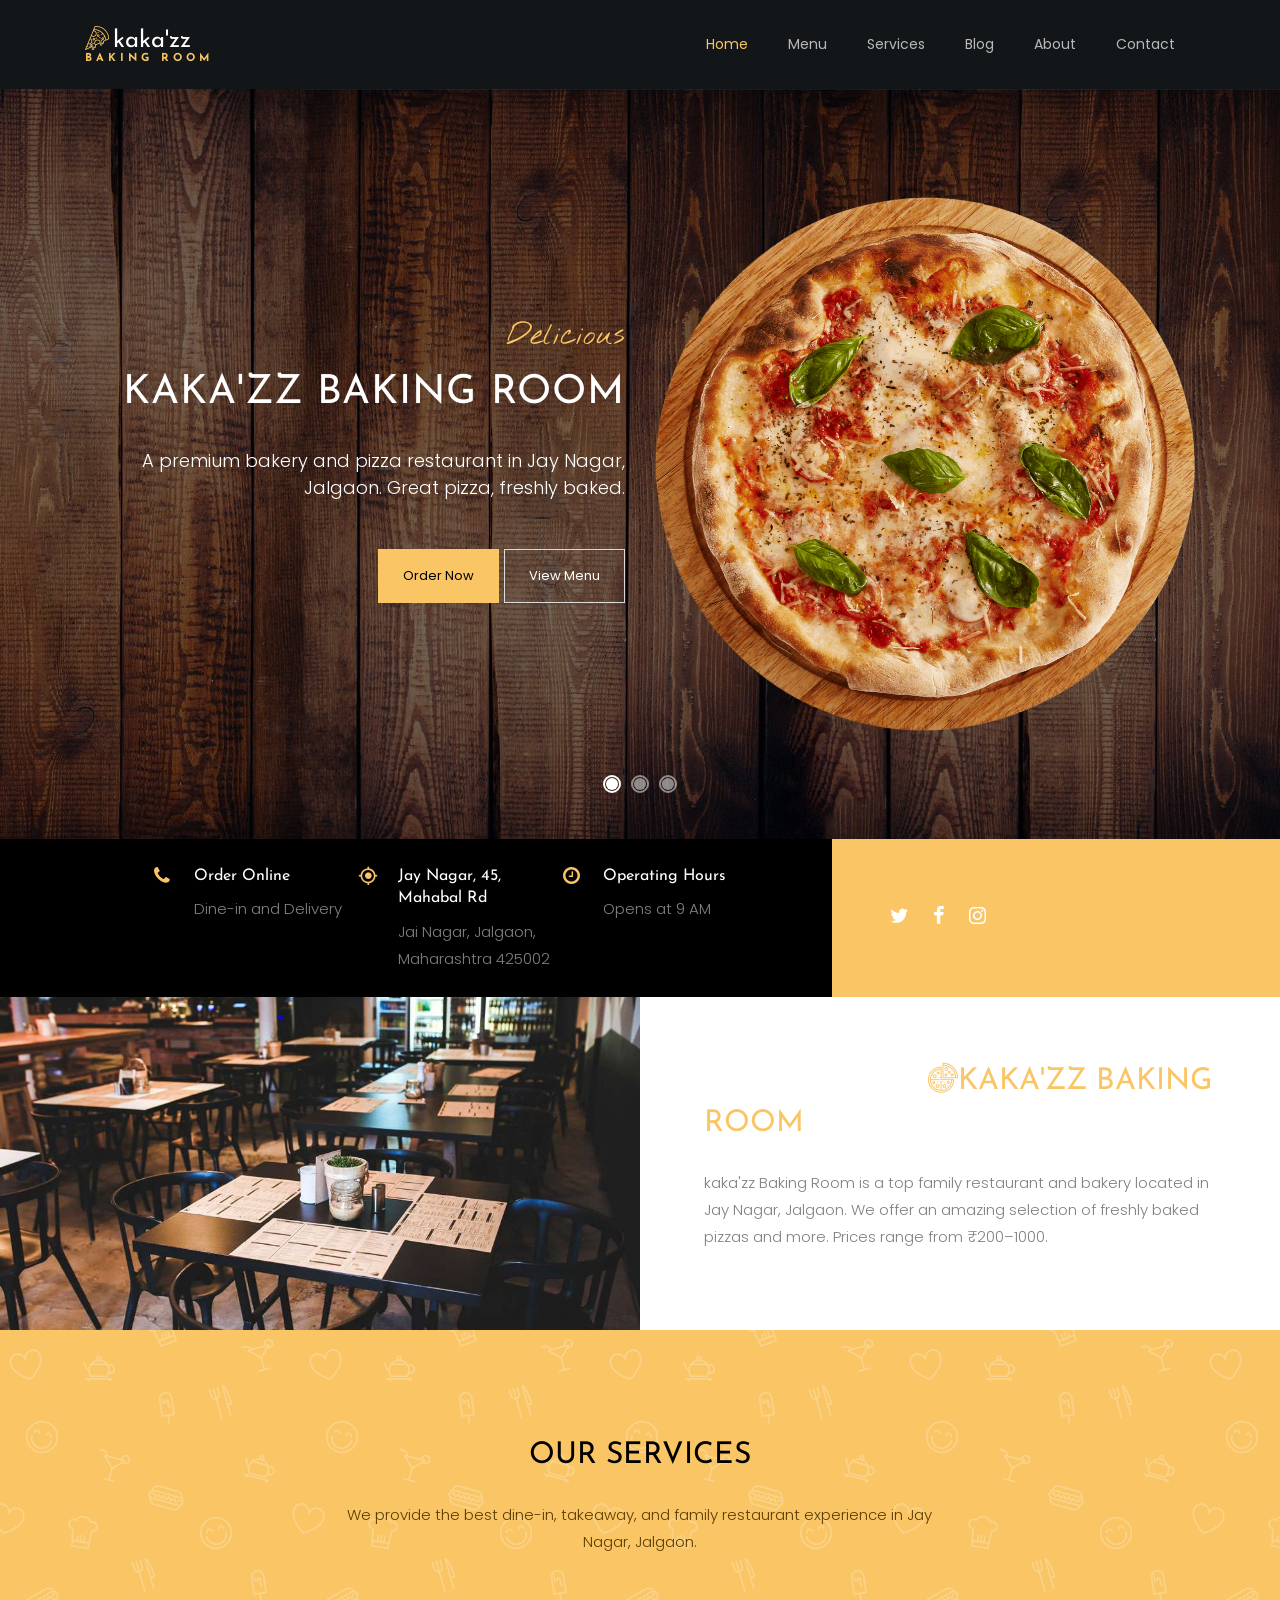
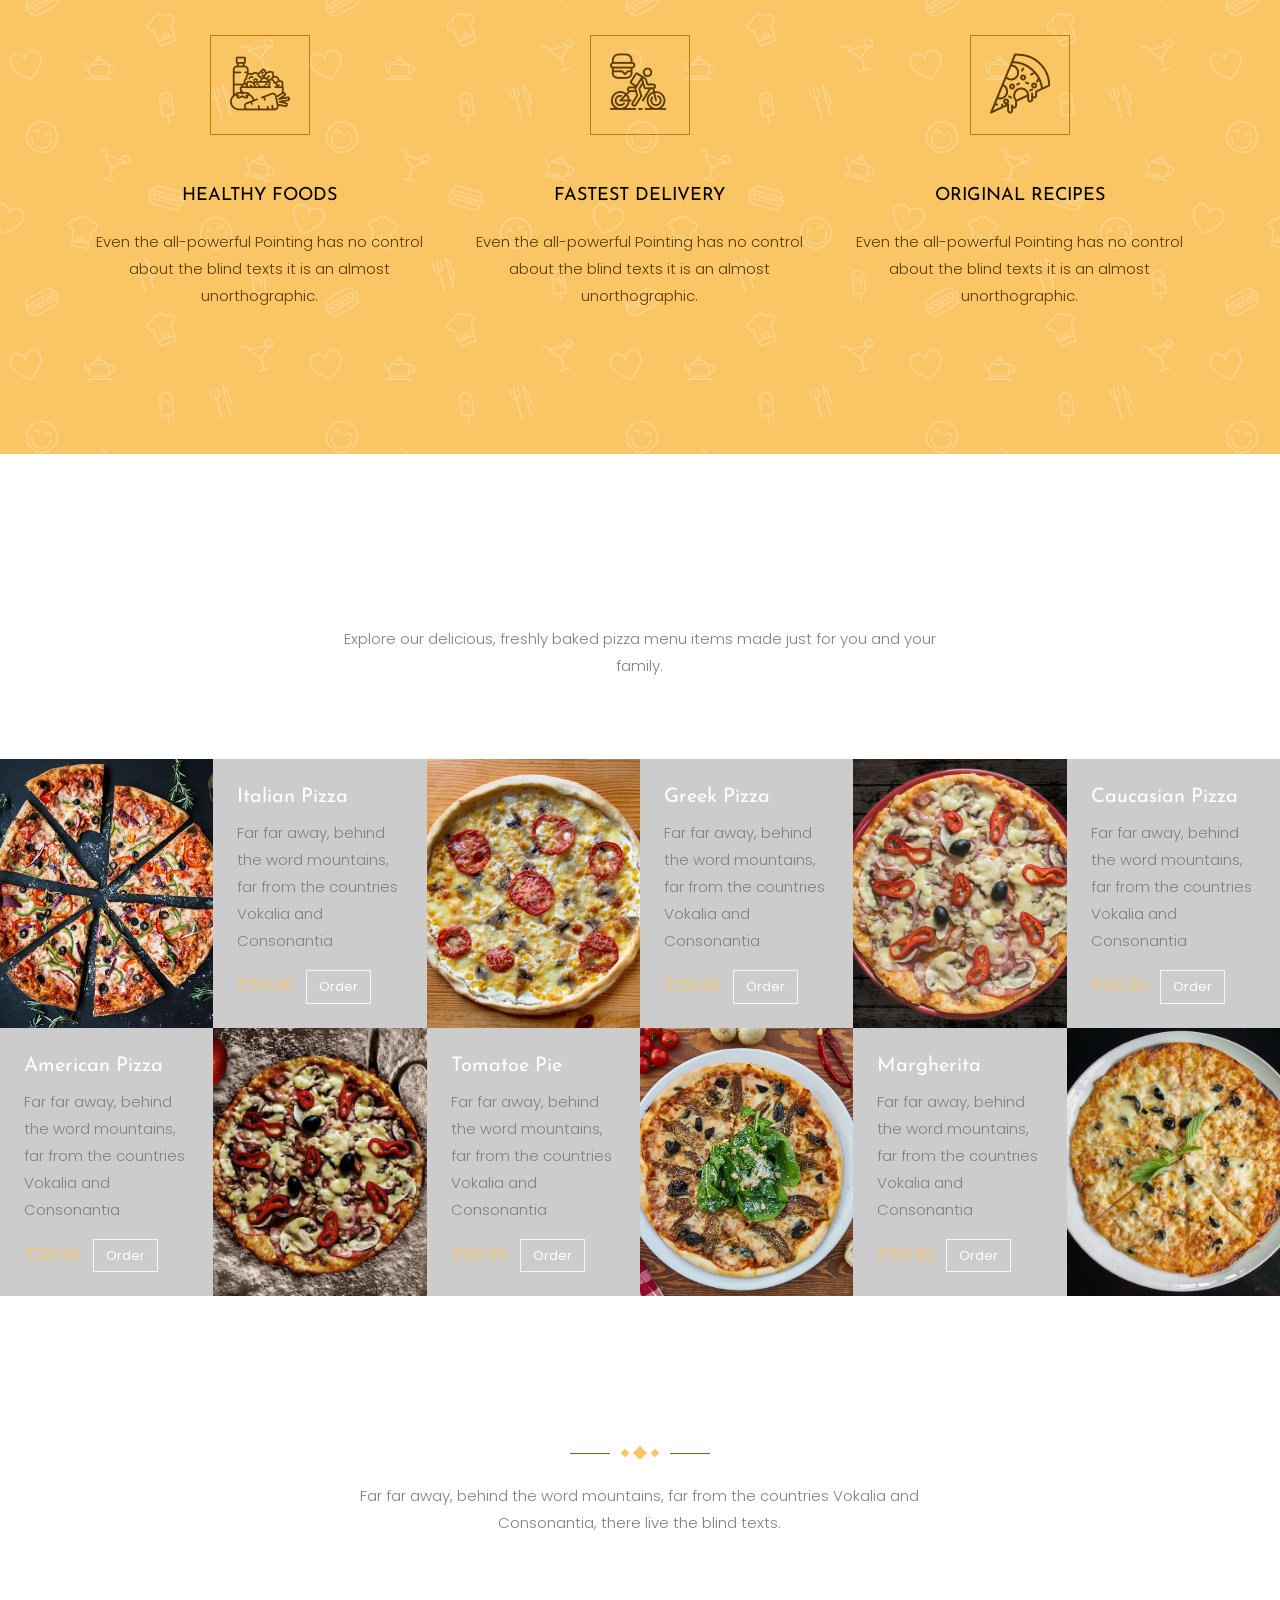
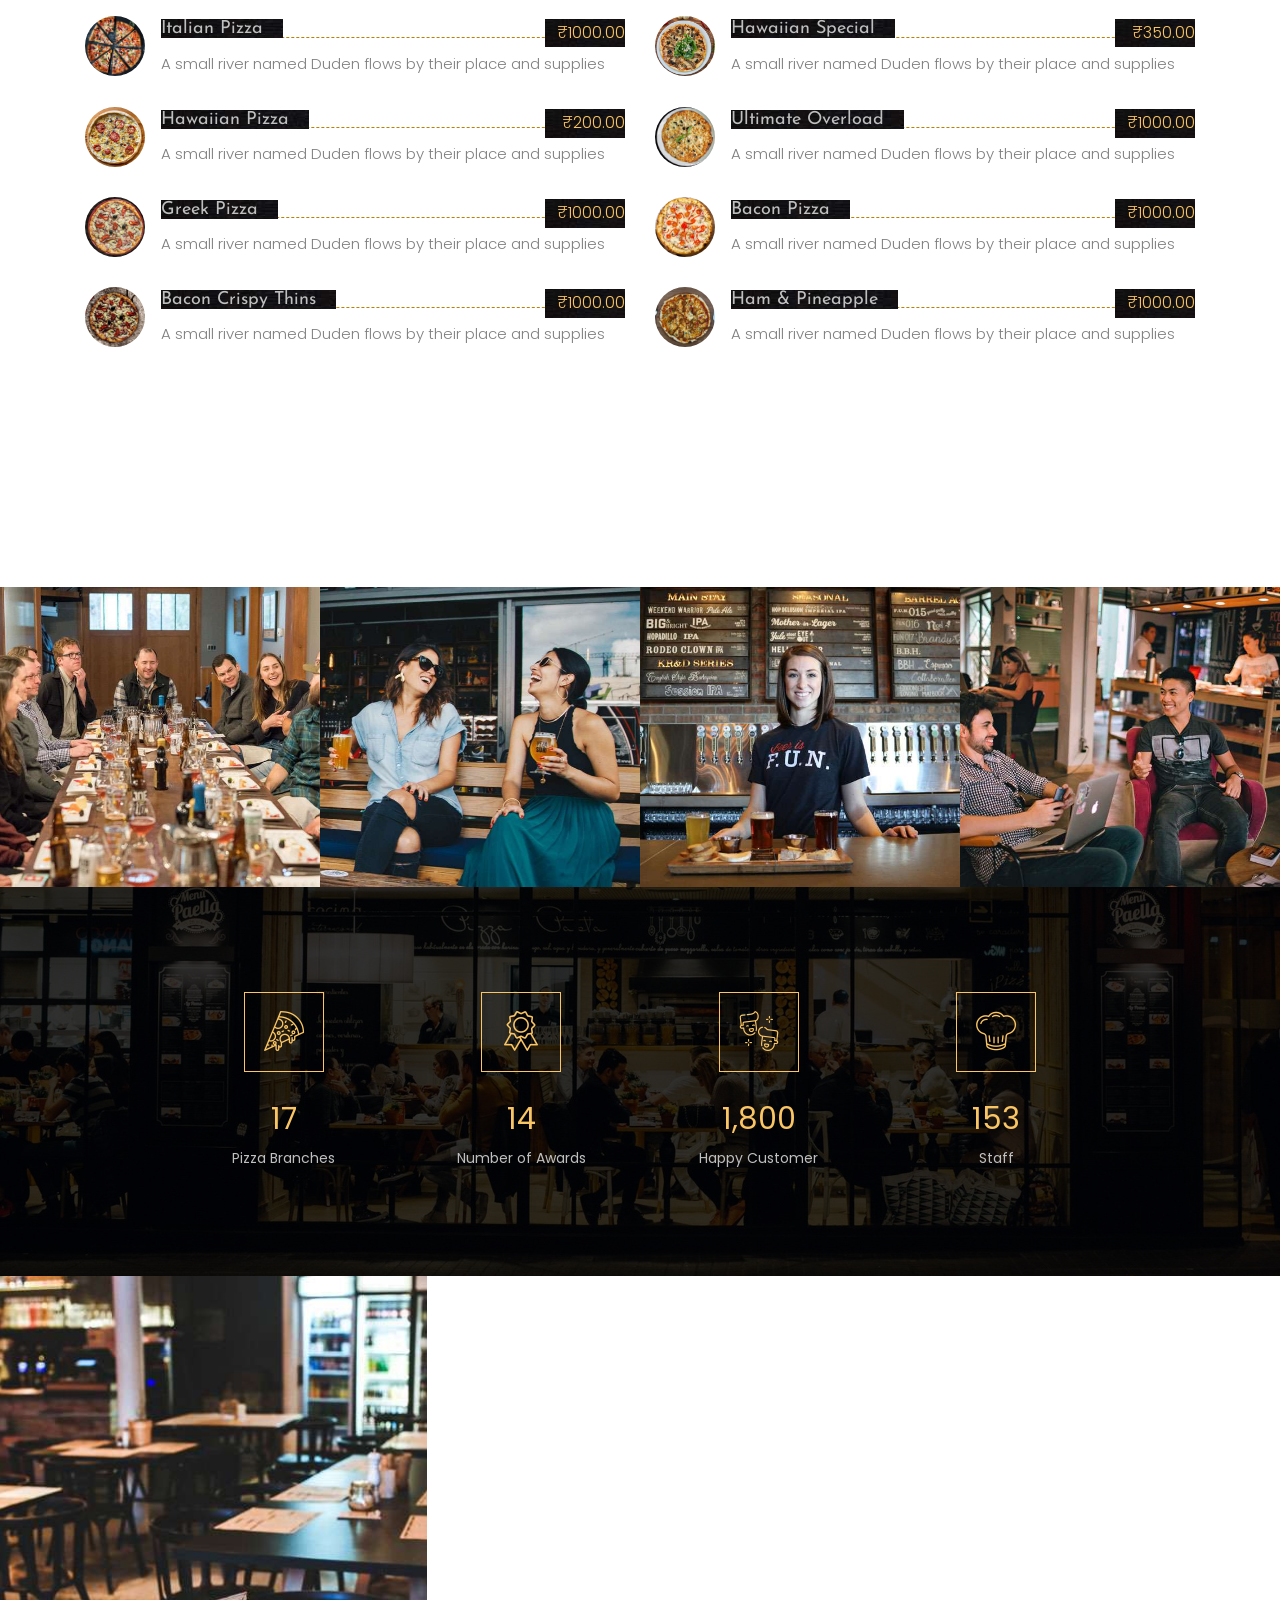
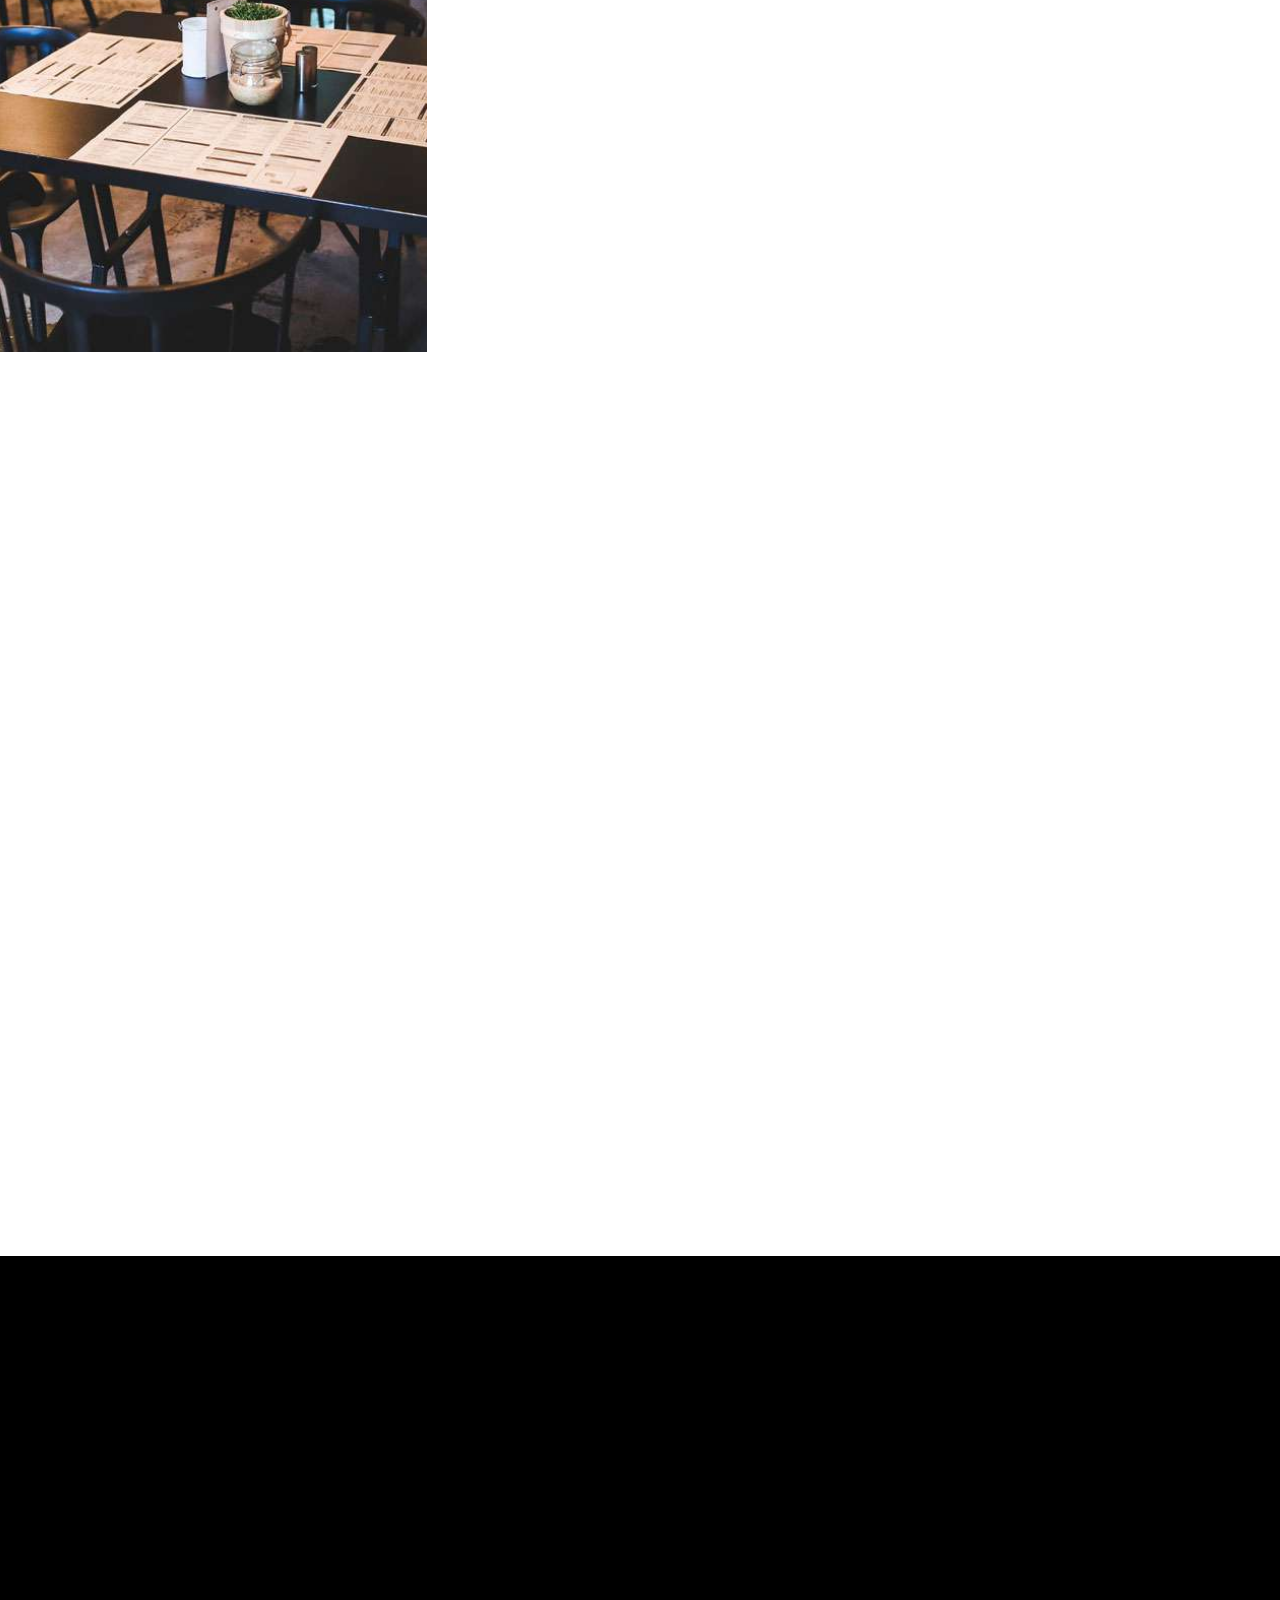
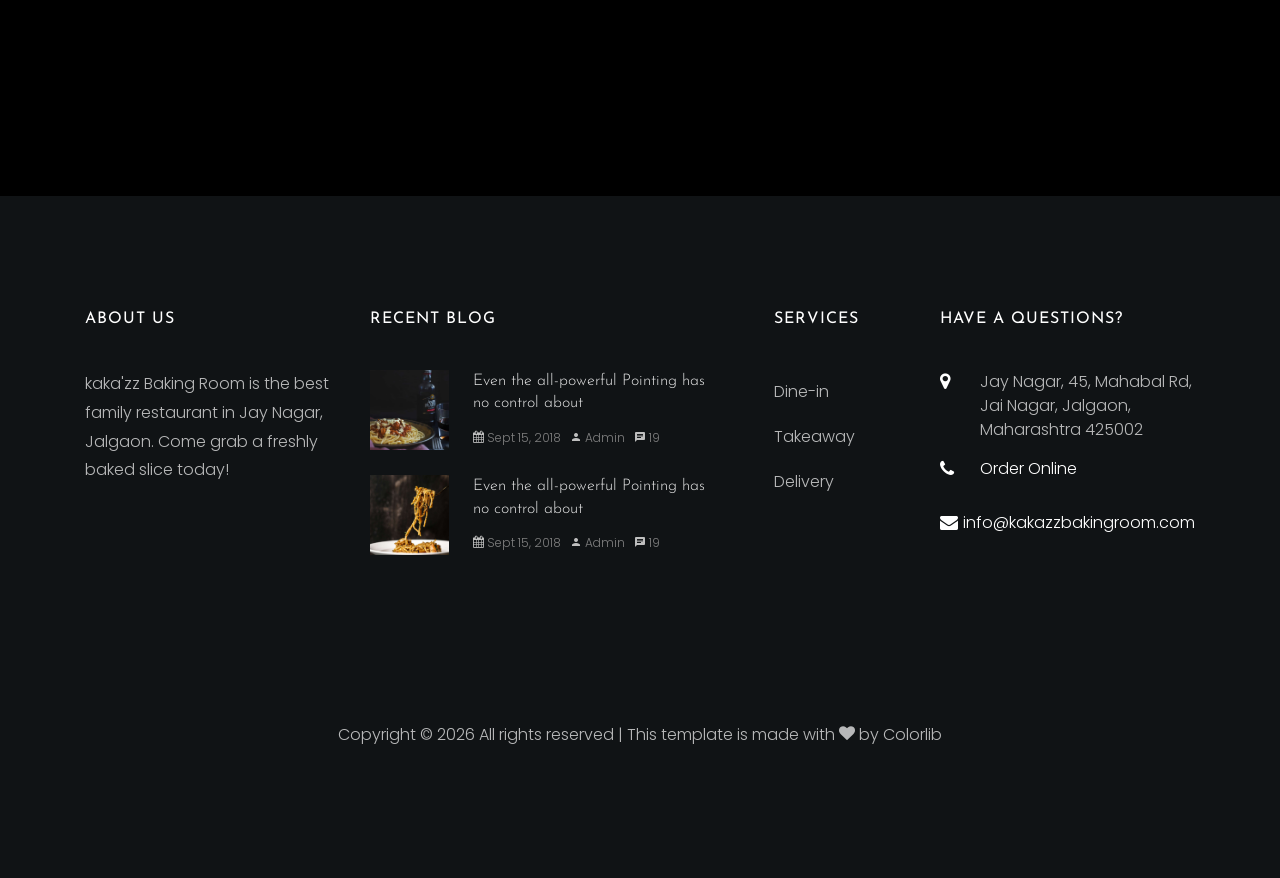
<file: index.html>
<!DOCTYPE html>
<html lang="en">

<head>
	<title>kaka'zz Baking Room | Jalgaon</title>
	<meta charset="utf-8">
	<meta name="viewport" content="width=device-width, initial-scale=1, shrink-to-fit=no">

	<link href="https://fonts.googleapis.com/css?family=Poppins:300,400,500,600,700" rel="stylesheet">
	<link href="https://fonts.googleapis.com/css?family=Josefin+Sans" rel="stylesheet">
	<link href="https://fonts.googleapis.com/css?family=Nothing+You+Could+Do" rel="stylesheet">

	<link rel="stylesheet" href="css/open-iconic-bootstrap.min.css">
	<link rel="stylesheet" href="css/animate.css">

	<link rel="stylesheet" href="css/owl.carousel.min.css">
	<link rel="stylesheet" href="css/owl.theme.default.min.css">
	<link rel="stylesheet" href="css/magnific-popup.css">

	<link rel="stylesheet" href="css/aos.css">

	<link rel="stylesheet" href="css/ionicons.min.css">

	<link rel="stylesheet" href="css/bootstrap-datepicker.css">
	<link rel="stylesheet" href="css/jquery.timepicker.css">


	<link rel="stylesheet" href="css/flaticon.css">
	<link rel="stylesheet" href="css/icomoon.css">
	<link rel="stylesheet" href="css/style.css">
</head>

<body>
	<nav class="navbar navbar-expand-lg navbar-dark ftco_navbar bg-dark ftco-navbar-light" id="ftco-navbar">
		<div class="container">
					<a class="navbar-brand" href="index.html"><span class="flaticon-pizza-1 mr-1"></span><b>kaka'zz</b><br><small><b>Baking Room</b></small></a>
			<button class="navbar-toggler" type="button" data-toggle="collapse" data-target="#ftco-nav"
				aria-controls="ftco-nav" aria-expanded="false" aria-label="Toggle navigation">
				<span class="oi oi-menu"></span> Menu
			</button>
			<div class="collapse navbar-collapse" id="ftco-nav">
				<ul class="navbar-nav ml-auto">
					<li class="nav-item active"><a href="index.html" class="nav-link">Home</a></li>
					<li class="nav-item"><a href="menu.html" class="nav-link">Menu</a></li>
					<li class="nav-item"><a href="services.html" class="nav-link">Services</a></li>
					<li class="nav-item"><a href="blog.html" class="nav-link">Blog</a></li>
					<li class="nav-item"><a href="about.html" class="nav-link">About</a></li>
					<li class="nav-item"><a href="contact.html" class="nav-link">Contact</a></li>
				</ul>
			</div>
		</div>
	</nav>
	<!-- END nav -->

	<section class="home-slider owl-carousel img" style="background-image: url(images/bg_1.jpg);">
		<div class="slider-item">
			<div class="overlay"></div>
			<div class="container">
				<div class="row slider-text align-items-center" data-scrollax-parent="true">

					<div class="col-md-6 col-sm-12 ftco-animate">
						<span class="subheading">Delicious</span>
						<h1 class="mb-4">kaka'zz Baking Room</h1>
						<p class="mb-4 mb-md-5">A premium bakery and pizza restaurant in Jay Nagar, Jalgaon. Great pizza, freshly baked.</p>
						<p><a href="#" class="btn btn-primary p-3 px-xl-4 py-xl-3">Order Now</a> <a href="#"
								class="btn btn-white btn-outline-white p-3 px-xl-4 py-xl-3">View Menu</a></p>
					</div>
					<div class="col-md-6 ftco-animate">
						<img src="images/bg_1.png" class="img-fluid" alt="">
					</div>

				</div>
			</div>
		</div>

		<div class="slider-item">
			<div class="overlay"></div>
			<div class="container">
				<div class="row slider-text align-items-center" data-scrollax-parent="true">

					<div class="col-md-6 col-sm-12 order-md-last ftco-animate">
						<span class="subheading">Crunchy</span>
						<h1 class="mb-4">kaka'zz Special Pizza</h1>
						<p class="mb-4 mb-md-5">A premium bakery and pizza restaurant in Jay Nagar, Jalgaon. Great pizza, freshly baked.</p>
						<p><a href="#" class="btn btn-primary p-3 px-xl-4 py-xl-3">Order Now</a> <a href="#"
								class="btn btn-white btn-outline-white p-3 px-xl-4 py-xl-3">View Menu</a></p>
					</div>
					<div class="col-md-6 ftco-animate">
						<img src="images/bg_2.png" class="img-fluid" alt="">
					</div>

				</div>
			</div>
		</div>

		<div class="slider-item" style="background-image: url(images/bg_3.jpg);">
			<div class="overlay"></div>
			<div class="container">
				<div class="row slider-text justify-content-center align-items-center" data-scrollax-parent="true">

					<div class="col-md-7 col-sm-12 text-center ftco-animate">
						<span class="subheading">Welcome</span>
						<h1 class="mb-4">We bake your desired Pizza</h1>
						<p class="mb-4 mb-md-5">A premium bakery and pizza restaurant in Jay Nagar, Jalgaon. Great pizza, freshly baked.</p>
						<p><a href="#" class="btn btn-primary p-3 px-xl-4 py-xl-3">Order Now</a> <a href="#"
								class="btn btn-white btn-outline-white p-3 px-xl-4 py-xl-3">View Menu</a></p>
					</div>

				</div>
			</div>
		</div>
	</section>

	<section class="ftco-intro">
		<div class="container-wrap">
			<div class="wrap d-md-flex">
				<div class="info">
					<div class="row no-gutters">
						<div class="col-md-4 d-flex ftco-animate">
							<div class="icon"><span class="icon-phone"></span></div>
							<div class="text">
								<h3>Order Online</h3>
								<p>Dine-in and Delivery</p>
							</div>
						</div>
						<div class="col-md-4 d-flex ftco-animate">
							<div class="icon"><span class="icon-my_location"></span></div>
							<div class="text">
								<h3>Jay Nagar, 45, Mahabal Rd</h3>
								<p>Jai Nagar, Jalgaon, Maharashtra 425002</p>
							</div>
						</div>
						<div class="col-md-4 d-flex ftco-animate">
							<div class="icon"><span class="icon-clock-o"></span></div>
							<div class="text">
								<h3>Operating Hours</h3>
								<p>Opens at 9 AM</p>
							</div>
						</div>
					</div>
				</div>
				<div class="social d-md-flex pl-md-5 p-4 align-items-center">
					<ul class="social-icon">
						<li class="ftco-animate"><a href="#"><span class="icon-twitter"></span></a></li>
						<li class="ftco-animate"><a href="#"><span class="icon-facebook"></span></a></li>
						<li class="ftco-animate"><a href="#"><span class="icon-instagram"></span></a></li>
					</ul>
				</div>
			</div>
		</div>
	</section>

	<section class="ftco-about d-md-flex">
		<div class="one-half img" style="background-image: url(images/about.jpg);"></div>
		<div class="one-half ftco-animate">
			<div class="heading-section ftco-animate ">
				<h2 class="mb-4">Welcome to <span class="flaticon-pizza">kaka'zz Baking Room</span> Jalgaon</h2>
			</div>
			<div>
				<p>kaka'zz Baking Room is a top family restaurant and bakery located in Jay Nagar, Jalgaon. We offer an amazing selection of freshly baked pizzas and more. Prices range from ₹200–1000.</p>
			</div>
		</div>
	</section>

	<section class="ftco-section ftco-services">
		<div class="overlay"></div>
		<div class="container">
			<div class="row justify-content-center mb-5 pb-3">
				<div class="col-md-7 heading-section ftco-animate text-center">
					<h2 class="mb-4">Our Services</h2>
					<p>We provide the best dine-in, takeaway, and family restaurant experience in Jay Nagar, Jalgaon.</p>
				</div>
			</div>
			<div class="row">
				<div class="col-md-4 ftco-animate">
					<div class="media d-block text-center block-6 services">
						<div class="icon d-flex justify-content-center align-items-center mb-5">
							<span class="flaticon-diet"></span>
						</div>
						<div class="media-body">
							<h3 class="heading">Healthy Foods</h3>
							<p>Even the all-powerful Pointing has no control about the blind texts it is an almost
								unorthographic.</p>
						</div>
					</div>
				</div>
				<div class="col-md-4 ftco-animate">
					<div class="media d-block text-center block-6 services">
						<div class="icon d-flex justify-content-center align-items-center mb-5">
							<span class="flaticon-bicycle"></span>
						</div>
						<div class="media-body">
							<h3 class="heading">Fastest Delivery</h3>
							<p>Even the all-powerful Pointing has no control about the blind texts it is an almost
								unorthographic.</p>
						</div>
					</div>
				</div>
				<div class="col-md-4 ftco-animate">
					<div class="media d-block text-center block-6 services">
						<div class="icon d-flex justify-content-center align-items-center mb-5"><span
								class="flaticon-pizza-1"></span></div>
						<div class="media-body">
							<h3 class="heading">Original Recipes</h3>
							<p>Even the all-powerful Pointing has no control about the blind texts it is an almost
								unorthographic.</p>
						</div>
					</div>
				</div>
			</div>
		</div>
	</section>

	<section class="ftco-section">
		<div class="container">
			<div class="row justify-content-center mb-5 pb-3">
				<div class="col-md-7 heading-section ftco-animate text-center">
					<h2 class="mb-4">Freshly Baked Pizzas</h2>
					<p>Explore our delicious, freshly baked pizza menu items made just for you and your family.</p>
				</div>
			</div>
		</div>
		<div class="container-wrap">
			<div class="row no-gutters d-flex">
				<div class="col-lg-4 d-flex ftco-animate">
					<div class="services-wrap d-flex">
						<a href="#" class="img" style="background-image: url(images/pizza-1.jpg);"></a>
						<div class="text p-4">
							<h3>Italian Pizza</h3>
							<p>Far far away, behind the word mountains, far from the countries Vokalia and Consonantia
							</p>
							<p class="price"><span>₹210.90</span> <a href="#"
									class="ml-2 btn btn-white btn-outline-white">Order</a></p>
						</div>
					</div>
				</div>
				<div class="col-lg-4 d-flex ftco-animate">
					<div class="services-wrap d-flex">
						<a href="#" class="img" style="background-image: url(images/pizza-2.jpg);"></a>
						<div class="text p-4">
							<h3>Greek Pizza</h3>
							<p>Far far away, behind the word mountains, far from the countries Vokalia and Consonantia
							</p>
							<p class="price"><span>₹210.90</span> <a href="#"
									class="ml-2 btn btn-white btn-outline-white">Order</a></p>
						</div>
					</div>
				</div>
				<div class="col-lg-4 d-flex ftco-animate">
					<div class="services-wrap d-flex">
						<a href="#" class="img" style="background-image: url(images/pizza-3.jpg);"></a>
						<div class="text p-4">
							<h3>Caucasian Pizza</h3>
							<p>Far far away, behind the word mountains, far from the countries Vokalia and Consonantia
							</p>
							<p class="price"><span>₹210.90</span> <a href="#"
									class="ml-2 btn btn-white btn-outline-white">Order</a></p>
						</div>
					</div>
				</div>

				<div class="col-lg-4 d-flex ftco-animate">
					<div class="services-wrap d-flex">
						<a href="#" class="img order-lg-last" style="background-image: url(images/pizza-4.jpg);"></a>
						<div class="text p-4">
							<h3>American Pizza</h3>
							<p>Far far away, behind the word mountains, far from the countries Vokalia and Consonantia
							</p>
							<p class="price"><span>₹210.90</span> <a href="#"
									class="ml-2 btn btn-white btn-outline-white">Order</a></p>
						</div>
					</div>
				</div>
				<div class="col-lg-4 d-flex ftco-animate">
					<div class="services-wrap d-flex">
						<a href="#" class="img order-lg-last" style="background-image: url(images/pizza-5.jpg);"></a>
						<div class="text p-4">
							<h3>Tomatoe Pie</h3>
							<p>Far far away, behind the word mountains, far from the countries Vokalia and Consonantia
							</p>
							<p class="price"><span>₹210.90</span> <a href="#"
									class="ml-2 btn btn-white btn-outline-white">Order</a></p>
						</div>
					</div>
				</div>
				<div class="col-lg-4 d-flex ftco-animate">
					<div class="services-wrap d-flex">
						<a href="#" class="img order-lg-last" style="background-image: url(images/pizza-6.jpg);"></a>
						<div class="text p-4">
							<h3>Margherita</h3>
							<p>Far far away, behind the word mountains, far from the countries Vokalia and Consonantia
							</p>
							<p class="price"><span>₹210.90</span> <a href="#"
									class="ml-2 btn btn-white btn-outline-white">Order</a></p>
						</div>
					</div>
				</div>
			</div>
		</div>

		<div class="container">
			<div class="row justify-content-center mb-5 pb-3 mt-5 pt-5">
				<div class="col-md-7 heading-section text-center ftco-animate">
					<h2 class="mb-4">Our Menu Pricing</h2>
					<p class="flip"><span class="deg1"></span><span class="deg2"></span><span class="deg3"></span></p>
					<p class="mt-5">Far far away, behind the word mountains, far from the countries Vokalia and
						Consonantia, there live the blind texts.</p>
				</div>
			</div>
			<div class="row">
				<div class="col-md-6">
					<div class="pricing-entry d-flex ftco-animate">
						<div class="img" style="background-image: url(images/pizza-1.jpg);"></div>
						<div class="desc pl-3">
							<div class="d-flex text align-items-center">
								<h3><span>Italian Pizza</span></h3>
								<span class="price">₹1000.00</span>
							</div>
							<div class="d-block">
								<p>A small river named Duden flows by their place and supplies</p>
							</div>
						</div>
					</div>
					<div class="pricing-entry d-flex ftco-animate">
						<div class="img" style="background-image: url(images/pizza-2.jpg);"></div>
						<div class="desc pl-3">
							<div class="d-flex text align-items-center">
								<h3><span>Hawaiian Pizza</span></h3>
								<span class="price">₹200.00</span>
							</div>
							<div class="d-block">
								<p>A small river named Duden flows by their place and supplies</p>
							</div>
						</div>
					</div>
					<div class="pricing-entry d-flex ftco-animate">
						<div class="img" style="background-image: url(images/pizza-3.jpg);"></div>
						<div class="desc pl-3">
							<div class="d-flex text align-items-center">
								<h3><span>Greek Pizza</span></h3>
								<span class="price">₹1000.00</span>
							</div>
							<div class="d-block">
								<p>A small river named Duden flows by their place and supplies</p>
							</div>
						</div>
					</div>
					<div class="pricing-entry d-flex ftco-animate">
						<div class="img" style="background-image: url(images/pizza-4.jpg);"></div>
						<div class="desc pl-3">
							<div class="d-flex text align-items-center">
								<h3><span>Bacon Crispy Thins</span></h3>
								<span class="price">₹1000.00</span>
							</div>
							<div class="d-block">
								<p>A small river named Duden flows by their place and supplies</p>
							</div>
						</div>
					</div>
				</div>

				<div class="col-md-6">
					<div class="pricing-entry d-flex ftco-animate">
						<div class="img" style="background-image: url(images/pizza-5.jpg);"></div>
						<div class="desc pl-3">
							<div class="d-flex text align-items-center">
								<h3><span>Hawaiian Special</span></h3>
								<span class="price">₹350.00</span>
							</div>
							<div class="d-block">
								<p>A small river named Duden flows by their place and supplies</p>
							</div>
						</div>
					</div>
					<div class="pricing-entry d-flex ftco-animate">
						<div class="img" style="background-image: url(images/pizza-6.jpg);"></div>
						<div class="desc pl-3">
							<div class="d-flex text align-items-center">
								<h3><span>Ultimate Overload</span></h3>
								<span class="price">₹1000.00</span>
							</div>
							<div class="d-block">
								<p>A small river named Duden flows by their place and supplies</p>
							</div>
						</div>
					</div>
					<div class="pricing-entry d-flex ftco-animate">
						<div class="img" style="background-image: url(images/pizza-7.jpg);"></div>
						<div class="desc pl-3">
							<div class="d-flex text align-items-center">
								<h3><span>Bacon Pizza</span></h3>
								<span class="price">₹1000.00</span>
							</div>
							<div class="d-block">
								<p>A small river named Duden flows by their place and supplies</p>
							</div>
						</div>
					</div>
					<div class="pricing-entry d-flex ftco-animate">
						<div class="img" style="background-image: url(images/pizza-8.jpg);"></div>
						<div class="desc pl-3">
							<div class="d-flex text align-items-center">
								<h3><span>Ham &amp; Pineapple</span></h3>
								<span class="price">₹1000.00</span>
							</div>
							<div class="d-block">
								<p>A small river named Duden flows by their place and supplies</p>
							</div>
						</div>
					</div>
				</div>
			</div>
		</div>
	</section>

	<section class="ftco-gallery">
		<div class="container-wrap">
			<div class="row no-gutters">
				<div class="col-md-3 ftco-animate">
					<a href="#" class="gallery img d-flex align-items-center"
						style="background-image: url(images/gallery-1.jpg);">
						<div class="icon mb-4 d-flex align-items-center justify-content-center">
							<span class="icon-search"></span>
						</div>
					</a>
				</div>
				<div class="col-md-3 ftco-animate">
					<a href="#" class="gallery img d-flex align-items-center"
						style="background-image: url(images/gallery-2.jpg);">
						<div class="icon mb-4 d-flex align-items-center justify-content-center">
							<span class="icon-search"></span>
						</div>
					</a>
				</div>
				<div class="col-md-3 ftco-animate">
					<a href="#" class="gallery img d-flex align-items-center"
						style="background-image: url(images/gallery-3.jpg);">
						<div class="icon mb-4 d-flex align-items-center justify-content-center">
							<span class="icon-search"></span>
						</div>
					</a>
				</div>
				<div class="col-md-3 ftco-animate">
					<a href="#" class="gallery img d-flex align-items-center"
						style="background-image: url(images/gallery-4.jpg);">
						<div class="icon mb-4 d-flex align-items-center justify-content-center">
							<span class="icon-search"></span>
						</div>
					</a>
				</div>
			</div>
		</div>
	</section>


	<section class="ftco-counter ftco-bg-dark img" id="section-counter" style="background-image: url(images/bg_2.jpg);"
		data-stellar-background-ratio="0.5">
		<div class="overlay"></div>
		<div class="container">
			<div class="row justify-content-center">
				<div class="col-md-10">
					<div class="row">
						<div class="col-md-6 col-lg-3 d-flex justify-content-center counter-wrap ftco-animate">
							<div class="block-18 text-center">
								<div class="text">
									<div class="icon"><span class="flaticon-pizza-1"></span></div>
									<strong class="number" data-number="100">0</strong>
									<span>Pizza Branches</span>
								</div>
							</div>
						</div>
						<div class="col-md-6 col-lg-3 d-flex justify-content-center counter-wrap ftco-animate">
							<div class="block-18 text-center">
								<div class="text">
									<div class="icon"><span class="flaticon-medal"></span></div>
									<strong class="number" data-number="85">0</strong>
									<span>Number of Awards</span>
								</div>
							</div>
						</div>
						<div class="col-md-6 col-lg-3 d-flex justify-content-center counter-wrap ftco-animate">
							<div class="block-18 text-center">
								<div class="text">
									<div class="icon"><span class="flaticon-laugh"></span></div>
									<strong class="number" data-number="10567">0</strong>
									<span>Happy Customer</span>
								</div>
							</div>
						</div>
						<div class="col-md-6 col-lg-3 d-flex justify-content-center counter-wrap ftco-animate">
							<div class="block-18 text-center">
								<div class="text">
									<div class="icon"><span class="flaticon-chef"></span></div>
									<strong class="number" data-number="900">0</strong>
									<span>Staff</span>
								</div>
							</div>
						</div>
					</div>
				</div>
			</div>
		</div>
	</section>

	<section class="ftco-menu">
		<div class="container-fluid">
			<div class="row d-md-flex">
				<div class="col-lg-4 ftco-animate img f-menu-img mb-5 mb-md-0"
					style="background-image: url(images/about.jpg);">
				</div>
				<div class="col-lg-8 ftco-animate p-md-5">
					<div class="row">
						<div class="col-md-12 nav-link-wrap mb-5">
							<div class="nav ftco-animate nav-pills" id="v-pills-tab" role="tablist"
								aria-orientation="vertical">
								<a class="nav-link active" id="v-pills-1-tab" data-toggle="pill" href="#v-pills-1"
									role="tab" aria-controls="v-pills-1" aria-selected="true">Pizza</a>

								<a class="nav-link" id="v-pills-2-tab" data-toggle="pill" href="#v-pills-2" role="tab"
									aria-controls="v-pills-2" aria-selected="false">Drinks</a>

								<a class="nav-link" id="v-pills-3-tab" data-toggle="pill" href="#v-pills-3" role="tab"
									aria-controls="v-pills-3" aria-selected="false">Burgers</a>

								<a class="nav-link" id="v-pills-4-tab" data-toggle="pill" href="#v-pills-4" role="tab"
									aria-controls="v-pills-4" aria-selected="false">Pasta</a>
							</div>
						</div>
						<div class="col-md-12 d-flex align-items-center">

							<div class="tab-content ftco-animate" id="v-pills-tabContent">

								<div class="tab-pane fade show active" id="v-pills-1" role="tabpanel"
									aria-labelledby="v-pills-1-tab">
									<div class="row">
										<div class="col-md-4 text-center">
											<div class="menu-wrap">
												<a href="#" class="menu-img img mb-4"
													style="background-image: url(images/pizza-1.jpg);"></a>
												<div class="text">
													<h3><a href="#">Itallian Pizza</a></h3>
													<p>Far far away, behind the word mountains, far from the countries
														Vokalia and Consonantia.</p>
													<p class="price"><span>₹210.90</span></p>
													<p><a href="#" class="btn btn-white btn-outline-white">Add to
															cart</a></p>
												</div>
											</div>
										</div>
										<div class="col-md-4 text-center">
											<div class="menu-wrap">
												<a href="#" class="menu-img img mb-4"
													style="background-image: url(images/pizza-2.jpg);"></a>
												<div class="text">
													<h3><a href="#">Itallian Pizza</a></h3>
													<p>Far far away, behind the word mountains, far from the countries
														Vokalia and Consonantia.</p>
													<p class="price"><span>₹210.90</span></p>
													<p><a href="#" class="btn btn-white btn-outline-white">Add to
															cart</a></p>
												</div>
											</div>
										</div>
										<div class="col-md-4 text-center">
											<div class="menu-wrap">
												<a href="#" class="menu-img img mb-4"
													style="background-image: url(images/pizza-3.jpg);"></a>
												<div class="text">
													<h3><a href="#">Itallian Pizza</a></h3>
													<p>Far far away, behind the word mountains, far from the countries
														Vokalia and Consonantia.</p>
													<p class="price"><span>₹210.90</span></p>
													<p><a href="#" class="btn btn-white btn-outline-white">Add to
															cart</a></p>
												</div>
											</div>
										</div>
									</div>
								</div>

								<div class="tab-pane fade" id="v-pills-2" role="tabpanel"
									aria-labelledby="v-pills-2-tab">
									<div class="row">
										<div class="col-md-4 text-center">
											<div class="menu-wrap">
												<a href="#" class="menu-img img mb-4"
													style="background-image: url(images/drink-1.jpg);"></a>
												<div class="text">
													<h3><a href="#">Lemonade Juice</a></h3>
													<p>Far far away, behind the word mountains, far from the countries
														Vokalia and Consonantia.</p>
													<p class="price"><span>₹210.90</span></p>
													<p><a href="#" class="btn btn-white btn-outline-white">Add to
															cart</a></p>
												</div>
											</div>
										</div>
										<div class="col-md-4 text-center">
											<div class="menu-wrap">
												<a href="#" class="menu-img img mb-4"
													style="background-image: url(images/drink-2.jpg);"></a>
												<div class="text">
													<h3><a href="#">Pineapple Juice</a></h3>
													<p>Far far away, behind the word mountains, far from the countries
														Vokalia and Consonantia.</p>
													<p class="price"><span>₹210.90</span></p>
													<p><a href="#" class="btn btn-white btn-outline-white">Add to
															cart</a></p>
												</div>
											</div>
										</div>
										<div class="col-md-4 text-center">
											<div class="menu-wrap">
												<a href="#" class="menu-img img mb-4"
													style="background-image: url(images/drink-3.jpg);"></a>
												<div class="text">
													<h3><a href="#">Soda Drinks</a></h3>
													<p>Far far away, behind the word mountains, far from the countries
														Vokalia and Consonantia.</p>
													<p class="price"><span>₹210.90</span></p>
													<p><a href="#" class="btn btn-white btn-outline-white">Add to
															cart</a></p>
												</div>
											</div>
										</div>
									</div>
								</div>

								<div class="tab-pane fade" id="v-pills-3" role="tabpanel"
									aria-labelledby="v-pills-3-tab">
									<div class="row">
										<div class="col-md-4 text-center">
											<div class="menu-wrap">
												<a href="#" class="menu-img img mb-4"
													style="background-image: url(images/burger-1.jpg);"></a>
												<div class="text">
													<h3><a href="#">Itallian Pizza</a></h3>
													<p>Far far away, behind the word mountains, far from the countries
														Vokalia and Consonantia.</p>
													<p class="price"><span>₹210.90</span></p>
													<p><a href="#" class="btn btn-white btn-outline-white">Add to
															cart</a></p>
												</div>
											</div>
										</div>
										<div class="col-md-4 text-center">
											<div class="menu-wrap">
												<a href="#" class="menu-img img mb-4"
													style="background-image: url(images/burger-2.jpg);"></a>
												<div class="text">
													<h3><a href="#">Itallian Pizza</a></h3>
													<p>Far far away, behind the word mountains, far from the countries
														Vokalia and Consonantia.</p>
													<p class="price"><span>₹210.90</span></p>
													<p><a href="#" class="btn btn-white btn-outline-white">Add to
															cart</a></p>
												</div>
											</div>
										</div>
										<div class="col-md-4 text-center">
											<div class="menu-wrap">
												<a href="#" class="menu-img img mb-4"
													style="background-image: url(images/burger-3.jpg);"></a>
												<div class="text">
													<h3><a href="#">Itallian Pizza</a></h3>
													<p>Far far away, behind the word mountains, far from the countries
														Vokalia and Consonantia.</p>
													<p class="price"><span>₹210.90</span></p>
													<p><a href="#" class="btn btn-white btn-outline-white">Add to
															cart</a></p>
												</div>
											</div>
										</div>
									</div>
								</div>

								<div class="tab-pane fade" id="v-pills-4" role="tabpanel"
									aria-labelledby="v-pills-4-tab">
									<div class="row">
										<div class="col-md-4 text-center">
											<div class="menu-wrap">
												<a href="#" class="menu-img img mb-4"
													style="background-image: url(images/pasta-1.jpg);"></a>
												<div class="text">
													<h3><a href="#">Itallian Pizza</a></h3>
													<p>Far far away, behind the word mountains, far from the countries
														Vokalia and Consonantia.</p>
													<p class="price"><span>₹210.90</span></p>
													<p><a href="#" class="btn btn-white btn-outline-white">Add to
															cart</a></p>
												</div>
											</div>
										</div>
										<div class="col-md-4 text-center">
											<div class="menu-wrap">
												<a href="#" class="menu-img img mb-4"
													style="background-image: url(images/pasta-2.jpg);"></a>
												<div class="text">
													<h3><a href="#">Itallian Pizza</a></h3>
													<p>Far far away, behind the word mountains, far from the countries
														Vokalia and Consonantia.</p>
													<p class="price"><span>₹210.90</span></p>
													<p><a href="#" class="btn btn-white btn-outline-white">Add to
															cart</a></p>
												</div>
											</div>
										</div>
										<div class="col-md-4 text-center">
											<div class="menu-wrap">
												<a href="#" class="menu-img img mb-4"
													style="background-image: url(images/pasta-3.jpg);"></a>
												<div class="text">
													<h3><a href="#">Itallian Pizza</a></h3>
													<p>Far far away, behind the word mountains, far from the countries
														Vokalia and Consonantia.</p>
													<p class="price"><span>₹210.90</span></p>
													<p><a href="#" class="btn btn-white btn-outline-white">Add to
															cart</a></p>
												</div>
											</div>
										</div>
									</div>
								</div>
							</div>
						</div>
					</div>
				</div>
			</div>
		</div>
	</section>

	<section class="ftco-section">
		<div class="container">
			<div class="row justify-content-center mb-5 pb-3">
				<div class="col-md-7 heading-section ftco-animate text-center">
					<h2 class="mb-4">Recent from blog</h2>
					<p>Far far away, behind the word mountains, far from the countries Vokalia and Consonantia, there
						live the blind texts.</p>
				</div>
			</div>
			<div class="row d-flex">
				<div class="col-md-4 d-flex ftco-animate">
					<div class="blog-entry align-self-stretch">
						<a href="blog-single.html" class="block-20"
							style="background-image: url('images/image_1.jpg');">
						</a>
						<div class="text py-4 d-block">
							<div class="meta">
								<div><a href="#">Sept 10, 2018</a></div>
								<div><a href="#">Admin</a></div>
								<div><a href="#" class="meta-chat"><span class="icon-chat"></span> 3</a></div>
							</div>
							<h3 class="heading mt-2"><a href="#">The Delicious Pizza</a></h3>
							<p>A small river named Duden flows by their place and supplies it with the necessary
								regelialia.</p>
						</div>
					</div>
				</div>
				<div class="col-md-4 d-flex ftco-animate">
					<div class="blog-entry align-self-stretch">
						<a href="blog-single.html" class="block-20"
							style="background-image: url('images/image_2.jpg');">
						</a>
						<div class="text py-4 d-block">
							<div class="meta">
								<div><a href="#">Sept 10, 2018</a></div>
								<div><a href="#">Admin</a></div>
								<div><a href="#" class="meta-chat"><span class="icon-chat"></span> 3</a></div>
							</div>
							<h3 class="heading mt-2"><a href="#">The Delicious Pizza</a></h3>
							<p>A small river named Duden flows by their place and supplies it with the necessary
								regelialia.</p>
						</div>
					</div>
				</div>
				<div class="col-md-4 d-flex ftco-animate">
					<div class="blog-entry align-self-stretch">
						<a href="blog-single.html" class="block-20"
							style="background-image: url('images/image_3.jpg');">
						</a>
						<div class="text py-4 d-block">
							<div class="meta">
								<div><a href="#">Sept 10, 2018</a></div>
								<div><a href="#">Admin</a></div>
								<div><a href="#" class="meta-chat"><span class="icon-chat"></span> 3</a></div>
							</div>
							<h3 class="heading mt-2"><a href="#">The Delicious Pizza</a></h3>
							<p>A small river named Duden flows by their place and supplies it with the necessary
								regelialia.</p>
						</div>
					</div>
				</div>
			</div>
		</div>
	</section>


	<section class="ftco-appointment">
		<div class="overlay"></div>
		<div class="container-wrap">
			<div class="row no-gutters d-md-flex align-items-center">
				<div class="col-md-6 d-flex align-self-stretch">
					<div id="map"><iframe src="https://www.google.com/maps/embed?pb=!1m18!1m12!1m3!1d119203.8134074813!2d75.4765519265617!3d20.987859667311746!2m3!1f0!2f0!3f0!3m2!1i1024!2i768!4f13.1!3m3!1m2!1s0x3bd90fa4a1eab90f%3A0x37f67bd21bff0a3c!2sJalgaon%2C%20Maharashtra!5e0!3m2!1sen!2sin!4v1780868107242!5m2!1sen!2sin" width="100%" height="450" style="border:0; pointer-events: none;" allowfullscreen="" loading="lazy" referrerpolicy="no-referrer-when-downgrade"></iframe></div>
				</div>
				<div class="col-md-6 appointment ftco-animate">
					<h3 class="mb-3">Contact Us</h3>
					<form action="#" class="appointment-form">
						<div class="d-md-flex">
							<div class="form-group">
								<input type="text" class="form-control" placeholder="First Name">
							</div>
						</div>
						<div class="d-me-flex">
							<div class="form-group">
								<input type="text" class="form-control" placeholder="Last Name">
							</div>
						</div>
						<div class="form-group">
							<textarea name="" id="" cols="30" rows="3" class="form-control"
								placeholder="Message"></textarea>
						</div>
						<div class="form-group">
							<input type="submit" value="Send" class="btn btn-primary py-3 px-4">
						</div>
					</form>
				</div>
			</div>
		</div>
	</section>

	<footer class="ftco-footer ftco-section img">
		<div class="overlay"></div>
		<div class="container">
			<div class="row mb-5">
				<div class="col-lg-3 col-md-6 mb-5 mb-md-5">
					<div class="ftco-footer-widget mb-4">
						<h2 class="ftco-heading-2">About Us</h2>
						<p>kaka'zz Baking Room is the best family restaurant in Jay Nagar, Jalgaon. Come grab a freshly baked slice today!</p>
						<ul class="ftco-footer-social list-unstyled float-md-left float-lft mt-5">
							<li class="ftco-animate"><a href="#"><span class="icon-twitter"></span></a></li>
							<li class="ftco-animate"><a href="#"><span class="icon-facebook"></span></a></li>
							<li class="ftco-animate"><a href="#"><span class="icon-instagram"></span></a></li>
						</ul>
					</div>
				</div>
				<div class="col-lg-4 col-md-6 mb-5 mb-md-5">
					<div class="ftco-footer-widget mb-4">
						<h2 class="ftco-heading-2">Recent Blog</h2>
						<div class="block-21 mb-4 d-flex">
							<a class="blog-img mr-4" style="background-image: url(images/image_1.jpg);"></a>
							<div class="text">
								<h3 class="heading"><a href="#">Even the all-powerful Pointing has no control about</a>
								</h3>
								<div class="meta">
									<div><a href="#"><span class="icon-calendar"></span> Sept 15, 2018</a></div>
									<div><a href="#"><span class="icon-person"></span> Admin</a></div>
									<div><a href="#"><span class="icon-chat"></span> 19</a></div>
								</div>
							</div>
						</div>
						<div class="block-21 mb-4 d-flex">
							<a class="blog-img mr-4" style="background-image: url(images/image_2.jpg);"></a>
							<div class="text">
								<h3 class="heading"><a href="#">Even the all-powerful Pointing has no control about</a>
								</h3>
								<div class="meta">
									<div><a href="#"><span class="icon-calendar"></span> Sept 15, 2018</a></div>
									<div><a href="#"><span class="icon-person"></span> Admin</a></div>
									<div><a href="#"><span class="icon-chat"></span> 19</a></div>
								</div>
							</div>
						</div>
					</div>
				</div>
				<div class="col-lg-2 col-md-6 mb-5 mb-md-5">
					<div class="ftco-footer-widget mb-4 ml-md-4">
						<h2 class="ftco-heading-2">Services</h2>
						<ul class="list-unstyled">
							<li><a href="#" class="py-2 d-block">Dine-in</a></li>
							<li><a href="#" class="py-2 d-block">Takeaway</a></li>
							<li><a href="#" class="py-2 d-block">Delivery</a></li>
						</ul>
					</div>
				</div>
				<div class="col-lg-3 col-md-6 mb-5 mb-md-5">
					<div class="ftco-footer-widget mb-4">
						<h2 class="ftco-heading-2">Have a Questions?</h2>
						<div class="block-23 mb-3">
							<ul>
								<li><span class="icon icon-map-marker"></span><span class="text">Jay Nagar, 45, Mahabal Rd, Jai Nagar, Jalgaon, Maharashtra 425002</span></li>
								<li><a href="#"><span class="icon icon-phone"></span><span class="text">Order Online</span></a></li>
								<li><a href="#"><span class="icon icon-envelope"></span><span
											class="text">info@kakazzbakingroom.com</span></a></li>
							</ul>
						</div>
					</div>
				</div>
			</div>
			<div class="row">
				<div class="col-md-12 text-center">

					<p><!-- Link back to Colorlib can't be removed. Template is licensed under CC BY 3.0. -->
						Copyright &copy;
						<script>document.write(new Date().getFullYear());</script> All rights reserved | This template
						is made with <i class="icon-heart" aria-hidden="true"></i> by <a href="https://colorlib.com"
							target="_blank">Colorlib</a>
						<!-- Link back to Colorlib can't be removed. Template is licensed under CC BY 3.0. -->
					</p>
				</div>
			</div>
		</div>
	</footer>



	<!-- loader -->
	<div id="ftco-loader" class="fullscreen" style="display:none;"><svg class="circular" width="48px" height="48px">
			<circle class="path-bg" cx="24" cy="24" r="22" fill="none" stroke-width="4" stroke="#eeeeee" />
			<circle class="path" cx="24" cy="24" r="22" fill="none" stroke-width="4" stroke-miterlimit="10"
				stroke="#F96D00" />
		</svg></div>


	<script src="js/jquery.min.js"></script>
	<script src="js/jquery-migrate-3.0.1.min.js"></script>
	<script src="js/popper.min.js"></script>
	<script src="js/bootstrap.min.js"></script>
	<script src="js/jquery.easing.1.3.js"></script>
	<script src="js/jquery.waypoints.min.js"></script>
	<script src="js/jquery.stellar.min.js"></script>
	<script src="js/owl.carousel.min.js"></script>
	<script src="js/jquery.magnific-popup.min.js"></script>
	<script src="js/aos.js"></script>
	<script src="js/jquery.animateNumber.min.js"></script>
	<script src="js/bootstrap-datepicker.js"></script>
	<script src="js/jquery.timepicker.min.js"></script>
	<script src="js/scrollax.min.js"></script>
	<script
		></script>
	<!-- <script src="js/google-map.js"></script> -->
	<script src="js/main.js"></script>

</body>

</html>
</file>
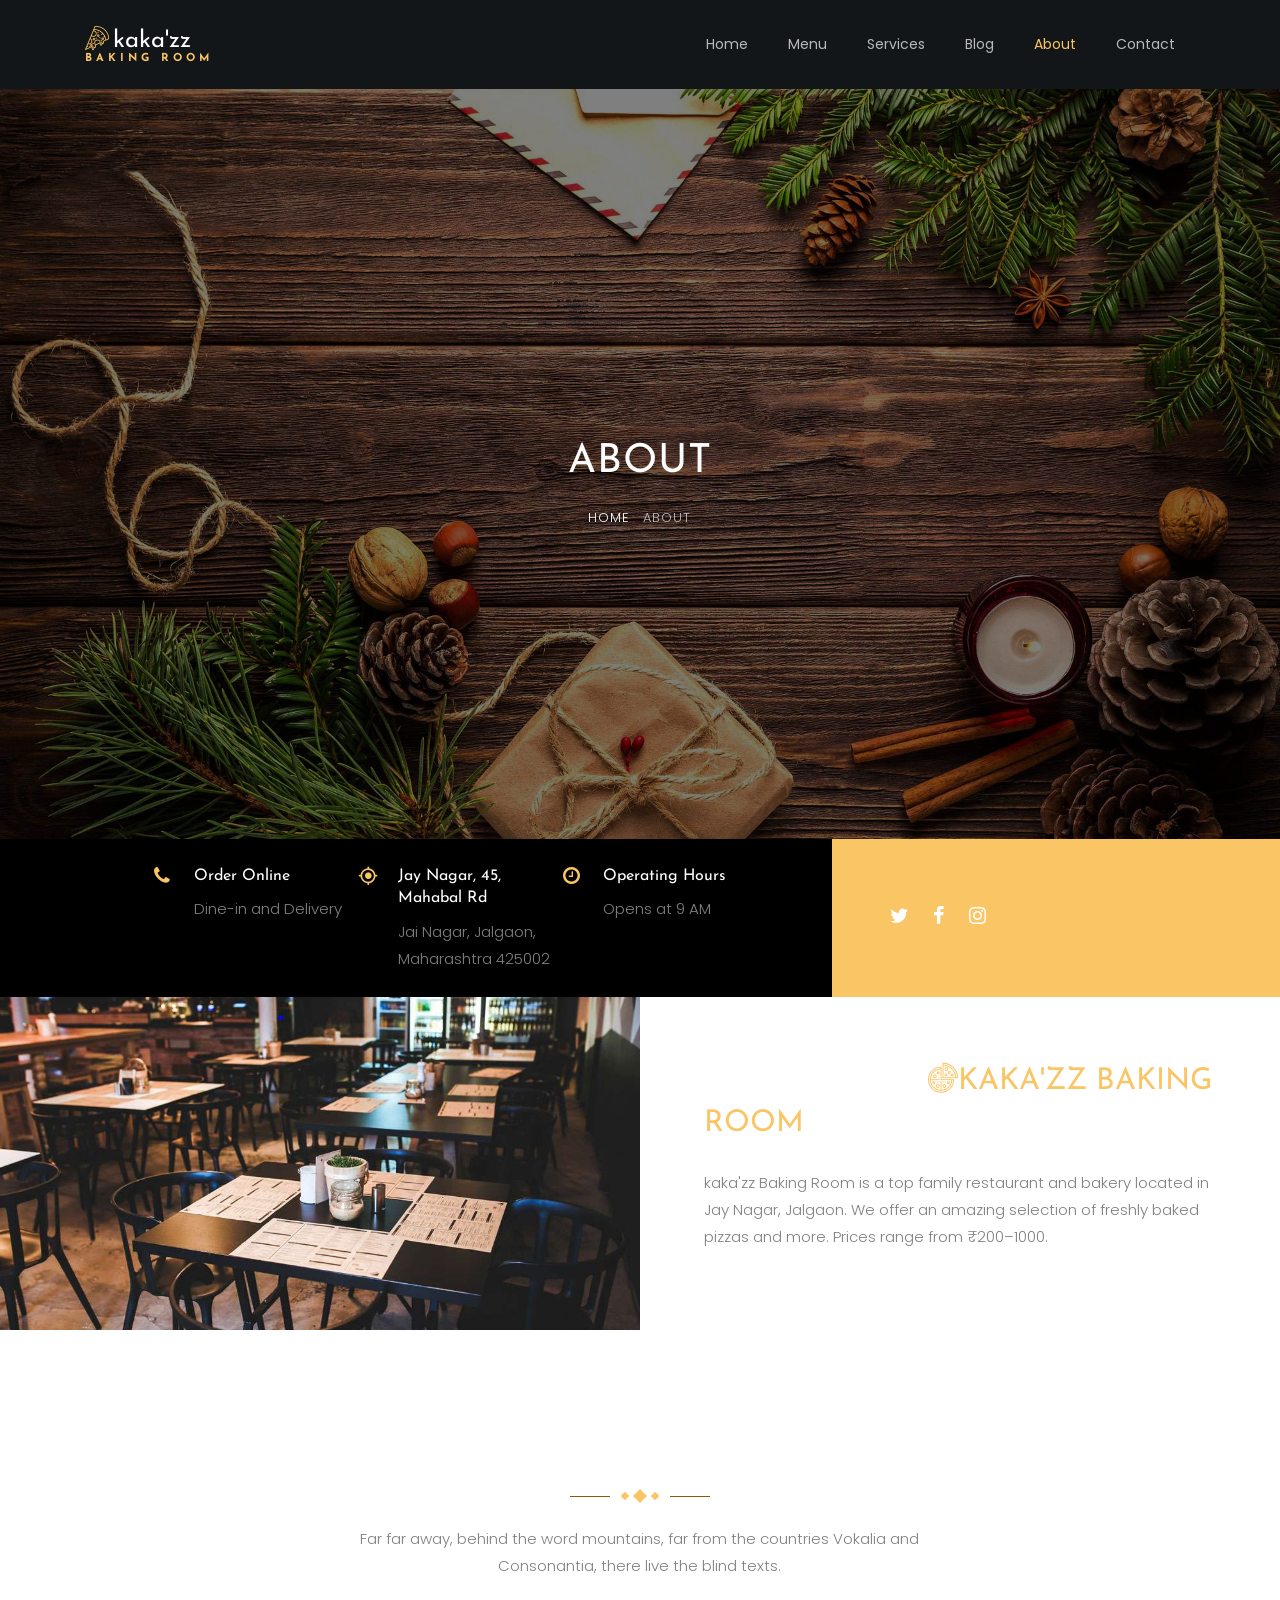
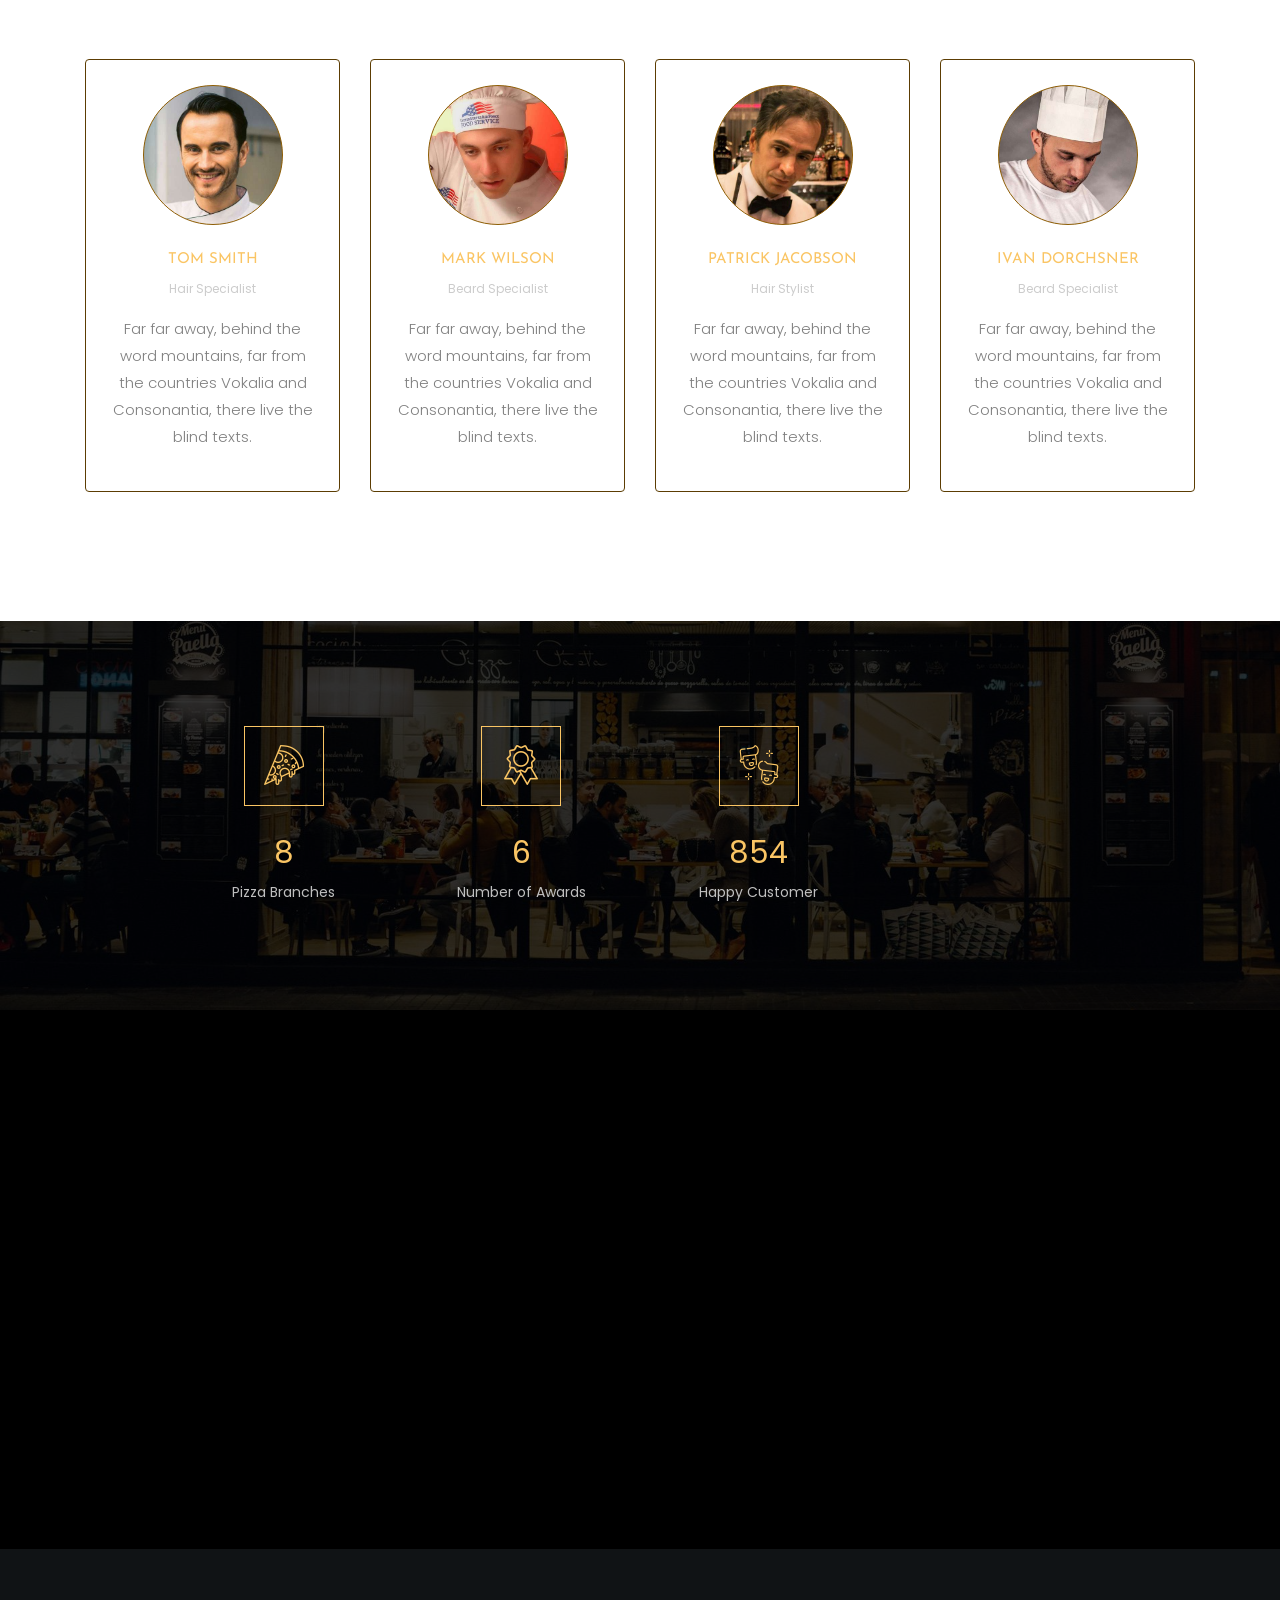
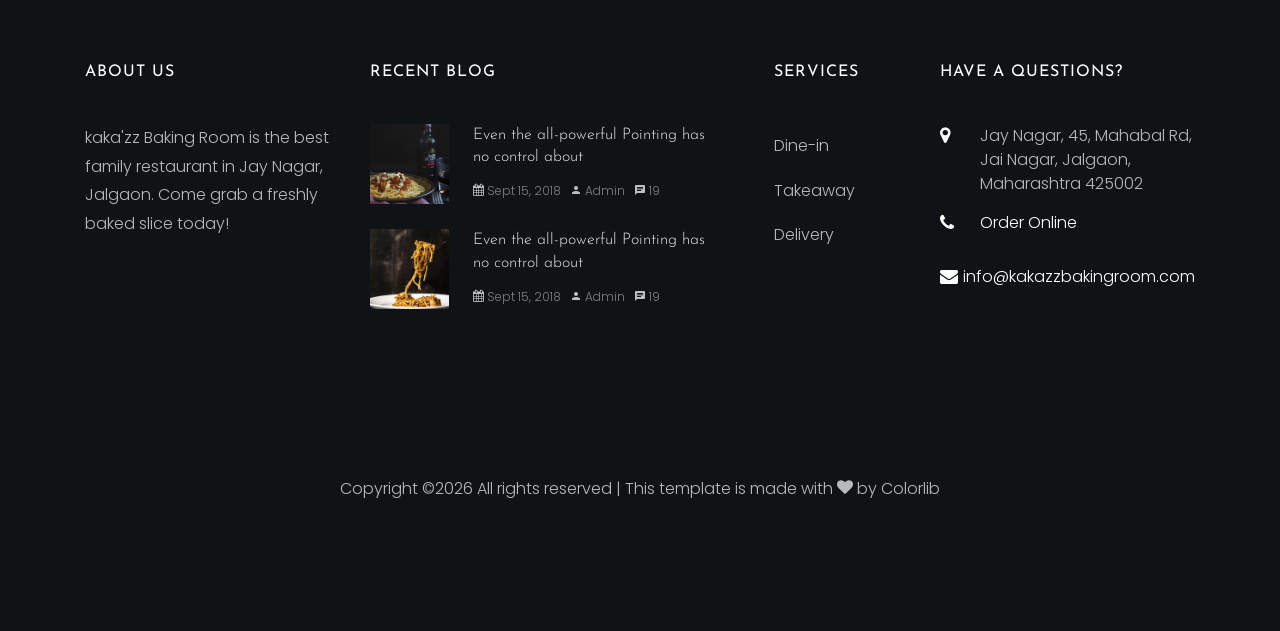
<file: about.html>
<!DOCTYPE html>
<html lang="en">
  <head>
    <title>kaka'zz Baking Room | Jalgaon</title>
    <meta charset="utf-8">
    <meta name="viewport" content="width=device-width, initial-scale=1, shrink-to-fit=no">
    
    <link href="https://fonts.googleapis.com/css?family=Poppins:300,400,500,600,700" rel="stylesheet">
    <link href="https://fonts.googleapis.com/css?family=Josefin+Sans" rel="stylesheet">
    <link href="https://fonts.googleapis.com/css?family=Nothing+You+Could+Do" rel="stylesheet">

    <link rel="stylesheet" href="css/open-iconic-bootstrap.min.css">
    <link rel="stylesheet" href="css/animate.css">
    
    <link rel="stylesheet" href="css/owl.carousel.min.css">
    <link rel="stylesheet" href="css/owl.theme.default.min.css">
    <link rel="stylesheet" href="css/magnific-popup.css">

    <link rel="stylesheet" href="css/aos.css">

    <link rel="stylesheet" href="css/ionicons.min.css">

    <link rel="stylesheet" href="css/bootstrap-datepicker.css">
    <link rel="stylesheet" href="css/jquery.timepicker.css">

    
    <link rel="stylesheet" href="css/flaticon.css">
    <link rel="stylesheet" href="css/icomoon.css">
    <link rel="stylesheet" href="css/style.css">
  </head>
  <body>
  	<nav class="navbar navbar-expand-lg navbar-dark ftco_navbar bg-dark ftco-navbar-light" id="ftco-navbar">
	    <div class="container">
	      <a class="navbar-brand" href="index.html"><span class="flaticon-pizza-1 mr-1"></span><b>kaka'zz</b><br><small><b>Baking Room</b></small></a>
	      <button class="navbar-toggler" type="button" data-toggle="collapse" data-target="#ftco-nav" aria-controls="ftco-nav" aria-expanded="false" aria-label="Toggle navigation">
	        <span class="oi oi-menu"></span> Menu
	      </button>
	      <div class="collapse navbar-collapse" id="ftco-nav">
	        <ul class="navbar-nav ml-auto">
	          <li class="nav-item"><a href="index.html" class="nav-link">Home</a></li>
	          <li class="nav-item"><a href="menu.html" class="nav-link">Menu</a></li>
	          <li class="nav-item"><a href="services.html" class="nav-link">Services</a></li>
	          <li class="nav-item"><a href="blog.html" class="nav-link">Blog</a></li>
	          <li class="nav-item active"><a href="about.html" class="nav-link">About</a></li>
	          <li class="nav-item"><a href="contact.html" class="nav-link">Contact</a></li>
	        </ul>
	      </div>
		  </div>
	  </nav>
    <!-- END nav -->

    <section class="home-slider owl-carousel img" style="background-image: url(images/bg_1.jpg);">

      <div class="slider-item" style="background-image: url(images/bg_3.jpg);">
      	<div class="overlay"></div>
        <div class="container">
          <div class="row slider-text justify-content-center align-items-center">

            <div class="col-md-7 col-sm-12 text-center ftco-animate">
            	<h1 class="mb-3 mt-5 bread">About</h1>
	            <p class="breadcrumbs"><span class="mr-2"><a href="index.html">Home</a></span> <span>About</span></p>
            </div>

          </div>
        </div>
      </div>
    </section>
    

    <section class="ftco-intro">
    	<div class="container-wrap">
    		<div class="wrap d-md-flex">
	    		<div class="info">
	    			<div class="row no-gutters">
	    				<div class="col-md-4 d-flex ftco-animate">
	    					<div class="icon"><span class="icon-phone"></span></div>
	    					<div class="text">
	    						<h3>Order Online</h3>
	    						<p>Dine-in and Delivery</p>
	    					</div>
	    				</div>
	    				<div class="col-md-4 d-flex ftco-animate">
	    					<div class="icon"><span class="icon-my_location"></span></div>
	    					<div class="text">
	    						<h3>Jay Nagar, 45, Mahabal Rd</h3>
	    						<p>Jai Nagar, Jalgaon, Maharashtra 425002</p>
	    					</div>
	    				</div>
	    				<div class="col-md-4 d-flex ftco-animate">
	    					<div class="icon"><span class="icon-clock-o"></span></div>
	    					<div class="text">
	    						<h3>Operating Hours</h3>
	    						<p>Opens at 9 AM</p>
	    					</div>
	    				</div>
	    			</div>
	    		</div>
	    		<div class="social d-md-flex pl-md-5 p-4 align-items-center">
	    			<ul class="social-icon">
              <li class="ftco-animate"><a href="#"><span class="icon-twitter"></span></a></li>
              <li class="ftco-animate"><a href="#"><span class="icon-facebook"></span></a></li>
              <li class="ftco-animate"><a href="#"><span class="icon-instagram"></span></a></li>
            </ul>
	    		</div>
    		</div>
    	</div>
    </section>

    <section class="ftco-about d-md-flex">
    	<div class="one-half img" style="background-image: url(images/about.jpg);"></div>
    	<div class="one-half ftco-animate">
        <div class="heading-section ftco-animate ">
          <h2 class="mb-4">Welcome to <span class="flaticon-pizza">kaka'zz Baking Room</span> Jalgaon</h2>
        </div>
        <div>
  				<p>kaka'zz Baking Room is a top family restaurant and bakery located in Jay Nagar, Jalgaon. We offer an amazing selection of freshly baked pizzas and more. Prices range from ₹200–1000.</p>
  			</div>
    	</div>
    </section>

    <section class="ftco-section">
      <div class="container">
      	<div class="row justify-content-center mb-5 pb-3">
          <div class="col-md-7 heading-section ftco-animate text-center">
            <h2 class="mb-4">Our Chef</h2>
            <p class="flip"><span class="deg1"></span><span class="deg2"></span><span class="deg3"></span></p>
            <p class="mt-5">Far far away, behind the word mountains, far from the countries Vokalia and Consonantia, there live the blind texts.</p>
          </div>
        </div>
        <div class="row">
        	<div class="col-lg-3 d-flex mb-sm-4 ftco-animate">
        		<div class="staff">
      				<div class="img mb-4" style="background-image: url(images/person_1.jpg);"></div>
      				<div class="info text-center">
      					<h3><a href="teacher-single.html">Tom Smith</a></h3>
      					<span class="position">Hair Specialist</span>
      					<div class="text">
	        				<p>Far far away, behind the word mountains, far from the countries Vokalia and Consonantia, there live the blind texts.</p>
	        			</div>
      				</div>
        		</div>
        	</div>
        	<div class="col-lg-3 d-flex mb-sm-4 ftco-animate">
        		<div class="staff">
      				<div class="img mb-4" style="background-image: url(images/person_2.jpg);"></div>
      				<div class="info text-center">
      					<h3><a href="teacher-single.html">Mark Wilson</a></h3>
      					<span class="position">Beard Specialist</span>
      					<div class="text">
	        				<p>Far far away, behind the word mountains, far from the countries Vokalia and Consonantia, there live the blind texts.</p>
	        			</div>
      				</div>
        		</div>
        	</div>
        	<div class="col-lg-3 d-flex mb-sm-4 ftco-animate">
        		<div class="staff">
      				<div class="img mb-4" style="background-image: url(images/person_3.jpg);"></div>
      				<div class="info text-center">
      					<h3><a href="teacher-single.html">Patrick Jacobson</a></h3>
      					<span class="position">Hair Stylist</span>
      					<div class="text">
	        				<p>Far far away, behind the word mountains, far from the countries Vokalia and Consonantia, there live the blind texts.</p>
	        			</div>
      				</div>
        		</div>
        	</div>
        	<div class="col-lg-3 d-flex mb-sm-4 ftco-animate">
        		<div class="staff">
      				<div class="img mb-4" style="background-image: url(images/person_4.jpg);"></div>
      				<div class="info text-center">
      					<h3><a href="teacher-single.html">Ivan Dorchsner</a></h3>
      					<span class="position">Beard Specialist</span>
      					<div class="text">
	        				<p>Far far away, behind the word mountains, far from the countries Vokalia and Consonantia, there live the blind texts.</p>
	        			</div>
      				</div>
        		</div>
        	</div>
        </div>
      </div>
    </section>


		<section class="ftco-counter ftco-bg-dark img" id="section-counter" style="background-image: url(images/bg_2.jpg);" data-stellar-background-ratio="0.5">
			<div class="overlay"></div>
      <div class="container">
        <div class="row justify-content-center">
        	<div class="col-md-10">
        		<div class="row">
		          <div class="col-md-6 col-lg-3 d-flex justify-content-center counter-wrap ftco-animate">
		            <div class="block-18 text-center">
		              <div class="text">
		              	<div class="icon"><span class="flaticon-pizza-1"></span></div>
		              	<strong class="number" data-number="100">0</strong>
		              	<span>Pizza Branches</span>
		              </div>
		            </div>
		          </div>
		          <div class="col-md-6 col-lg-3 d-flex justify-content-center counter-wrap ftco-animate">
		            <div class="block-18 text-center">
		              <div class="text">
		              	<div class="icon"><span class="flaticon-medal"></span></div>
		              	<strong class="number" data-number="85">0</strong>
		              	<span>Number of Awards</span>
		              </div>
		            </div>
		          </div>
		          <div class="col-md-6 col-lg-3 d-flex justify-content-center counter-wrap ftco-animate">
		            <div class="block-18 text-center">
		              <div class="text">
		              	<div class="icon"><span class="flaticon-laugh"></span></div>
		              	<strong class="number" data-number="10567">0</strong>
		              	<span>Happy Customer</span>
		              </div>
		            </div>
		          </div>
		          <div class="col-md-6 col-lg-3 d-flex justify-content-center counter-wrap ftco-animate">
		            <div class="block-18 text-center">
		              <div class="text">
		              	<div class="icon"><span class="flaticon-chef"></span></div>
		              	<strong class="number" data-number="900">0</strong>
		              	<span>Staff</span>
		              </div>
		            </div>
		          </div>
		        </div>
		      </div>
        </div>
      </div>
    </section>

		
		<section class="ftco-appointment">
			<div class="overlay"></div>
    	<div class="container-wrap">
    		<div class="row no-gutters d-md-flex align-items-center">
    			<div class="col-md-6 d-flex align-self-stretch">
    				<div id="map"><iframe src="https://www.google.com/maps/embed?pb=!1m18!1m12!1m3!1d119203.8134074813!2d75.4765519265617!3d20.987859667311746!2m3!1f0!2f0!3f0!3m2!1i1024!2i768!4f13.1!3m3!1m2!1s0x3bd90fa4a1eab90f%3A0x37f67bd21bff0a3c!2sJalgaon%2C%20Maharashtra!5e0!3m2!1sen!2sin!4v1780868107242!5m2!1sen!2sin" width="100%" height="450" style="border:0; pointer-events: none;" allowfullscreen="" loading="lazy" referrerpolicy="no-referrer-when-downgrade"></iframe></div>
    			</div>
	    		<div class="col-md-6 appointment ftco-animate">
	    			<h3 class="mb-3">Contact Us</h3>
	    			<form action="#" class="appointment-form">
	    				<div class="d-md-flex">
		    				<div class="form-group">
		    					<input type="text" class="form-control" placeholder="First Name">
		    				</div>
	    				</div>
	    				<div class="d-me-flex">
	    					<div class="form-group">
		    					<input type="text" class="form-control" placeholder="Last Name">
		    				</div>
	    				</div>
	    				<div class="form-group">
	              <textarea name="" id="" cols="30" rows="3" class="form-control" placeholder="Message"></textarea>
	            </div>
	            <div class="form-group">
	              <input type="submit" value="Send" class="btn btn-primary py-3 px-4">
	            </div>
	    			</form>
	    		</div>    			
    		</div>
    	</div>
    </section>

    <footer class="ftco-footer ftco-section img">
    	<div class="overlay"></div>
      <div class="container">
        <div class="row mb-5">
          <div class="col-lg-3 col-md-6 mb-5 mb-md-5">
            <div class="ftco-footer-widget mb-4">
              <h2 class="ftco-heading-2">About Us</h2>
              <p>kaka'zz Baking Room is the best family restaurant in Jay Nagar, Jalgaon. Come grab a freshly baked slice today!</p>
              <ul class="ftco-footer-social list-unstyled float-md-left float-lft mt-5">
                <li class="ftco-animate"><a href="#"><span class="icon-twitter"></span></a></li>
                <li class="ftco-animate"><a href="#"><span class="icon-facebook"></span></a></li>
                <li class="ftco-animate"><a href="#"><span class="icon-instagram"></span></a></li>
              </ul>
            </div>
          </div>
          <div class="col-lg-4 col-md-6 mb-5 mb-md-5">
            <div class="ftco-footer-widget mb-4">
              <h2 class="ftco-heading-2">Recent Blog</h2>
              <div class="block-21 mb-4 d-flex">
                <a class="blog-img mr-4" style="background-image: url(images/image_1.jpg);"></a>
                <div class="text">
                  <h3 class="heading"><a href="#">Even the all-powerful Pointing has no control about</a></h3>
                  <div class="meta">
                    <div><a href="#"><span class="icon-calendar"></span> Sept 15, 2018</a></div>
                    <div><a href="#"><span class="icon-person"></span> Admin</a></div>
                    <div><a href="#"><span class="icon-chat"></span> 19</a></div>
                  </div>
                </div>
              </div>
              <div class="block-21 mb-4 d-flex">
                <a class="blog-img mr-4" style="background-image: url(images/image_2.jpg);"></a>
                <div class="text">
                  <h3 class="heading"><a href="#">Even the all-powerful Pointing has no control about</a></h3>
                  <div class="meta">
                    <div><a href="#"><span class="icon-calendar"></span> Sept 15, 2018</a></div>
                    <div><a href="#"><span class="icon-person"></span> Admin</a></div>
                    <div><a href="#"><span class="icon-chat"></span> 19</a></div>
                  </div>
                </div>
              </div>
            </div>
          </div>
          <div class="col-lg-2 col-md-6 mb-5 mb-md-5">
             <div class="ftco-footer-widget mb-4 ml-md-4">
              <h2 class="ftco-heading-2">Services</h2>
              <ul class="list-unstyled">
                <li><a href="#" class="py-2 d-block">Dine-in</a></li>
                <li><a href="#" class="py-2 d-block">Takeaway</a></li>
                <li><a href="#" class="py-2 d-block">Delivery</a></li>
              </ul>
            </div>
          </div>
          <div class="col-lg-3 col-md-6 mb-5 mb-md-5">
            <div class="ftco-footer-widget mb-4">
            	<h2 class="ftco-heading-2">Have a Questions?</h2>
            	<div class="block-23 mb-3">
	              <ul>
	                <li><span class="icon icon-map-marker"></span><span class="text">Jay Nagar, 45, Mahabal Rd, Jai Nagar, Jalgaon, Maharashtra 425002</span></li>
	                <li><a href="#"><span class="icon icon-phone"></span><span class="text">Order Online</span></a></li>
	                <li><a href="#"><span class="icon icon-envelope"></span><span class="text">info@kakazzbakingroom.com</span></a></li>
	              </ul>
	            </div>
            </div>
          </div>
        </div>
        <div class="row">
          <div class="col-md-12 text-center">

            <p><!-- Link back to Colorlib can't be removed. Template is licensed under CC BY 3.0. -->
  Copyright &copy;<script>document.write(new Date().getFullYear());</script> All rights reserved | This template is made with <i class="icon-heart" aria-hidden="true"></i> by <a href="https://colorlib.com" target="_blank">Colorlib</a>
  <!-- Link back to Colorlib can't be removed. Template is licensed under CC BY 3.0. --></p>
          </div>
        </div>
      </div>
    </footer>
    
  

  <!-- loader -->
  <div id="ftco-loader" class="fullscreen" style="display:none;"><svg class="circular" width="48px" height="48px"><circle class="path-bg" cx="24" cy="24" r="22" fill="none" stroke-width="4" stroke="#eeeeee"/><circle class="path" cx="24" cy="24" r="22" fill="none" stroke-width="4" stroke-miterlimit="10" stroke="#F96D00"/></svg></div>


  <script src="js/jquery.min.js"></script>
  <script src="js/jquery-migrate-3.0.1.min.js"></script>
  <script src="js/popper.min.js"></script>
  <script src="js/bootstrap.min.js"></script>
  <script src="js/jquery.easing.1.3.js"></script>
  <script src="js/jquery.waypoints.min.js"></script>
  <script src="js/jquery.stellar.min.js"></script>
  <script src="js/owl.carousel.min.js"></script>
  <script src="js/jquery.magnific-popup.min.js"></script>
  <script src="js/aos.js"></script>
  <script src="js/jquery.animateNumber.min.js"></script>
  <script src="js/bootstrap-datepicker.js"></script>
  <script src="js/jquery.timepicker.min.js"></script>
  <script src="js/scrollax.min.js"></script>
  <script ></script>
  <!-- <script src="js/google-map.js"></script> -->
  <script src="js/main.js"></script>
    
  </body>
</html>
</file>
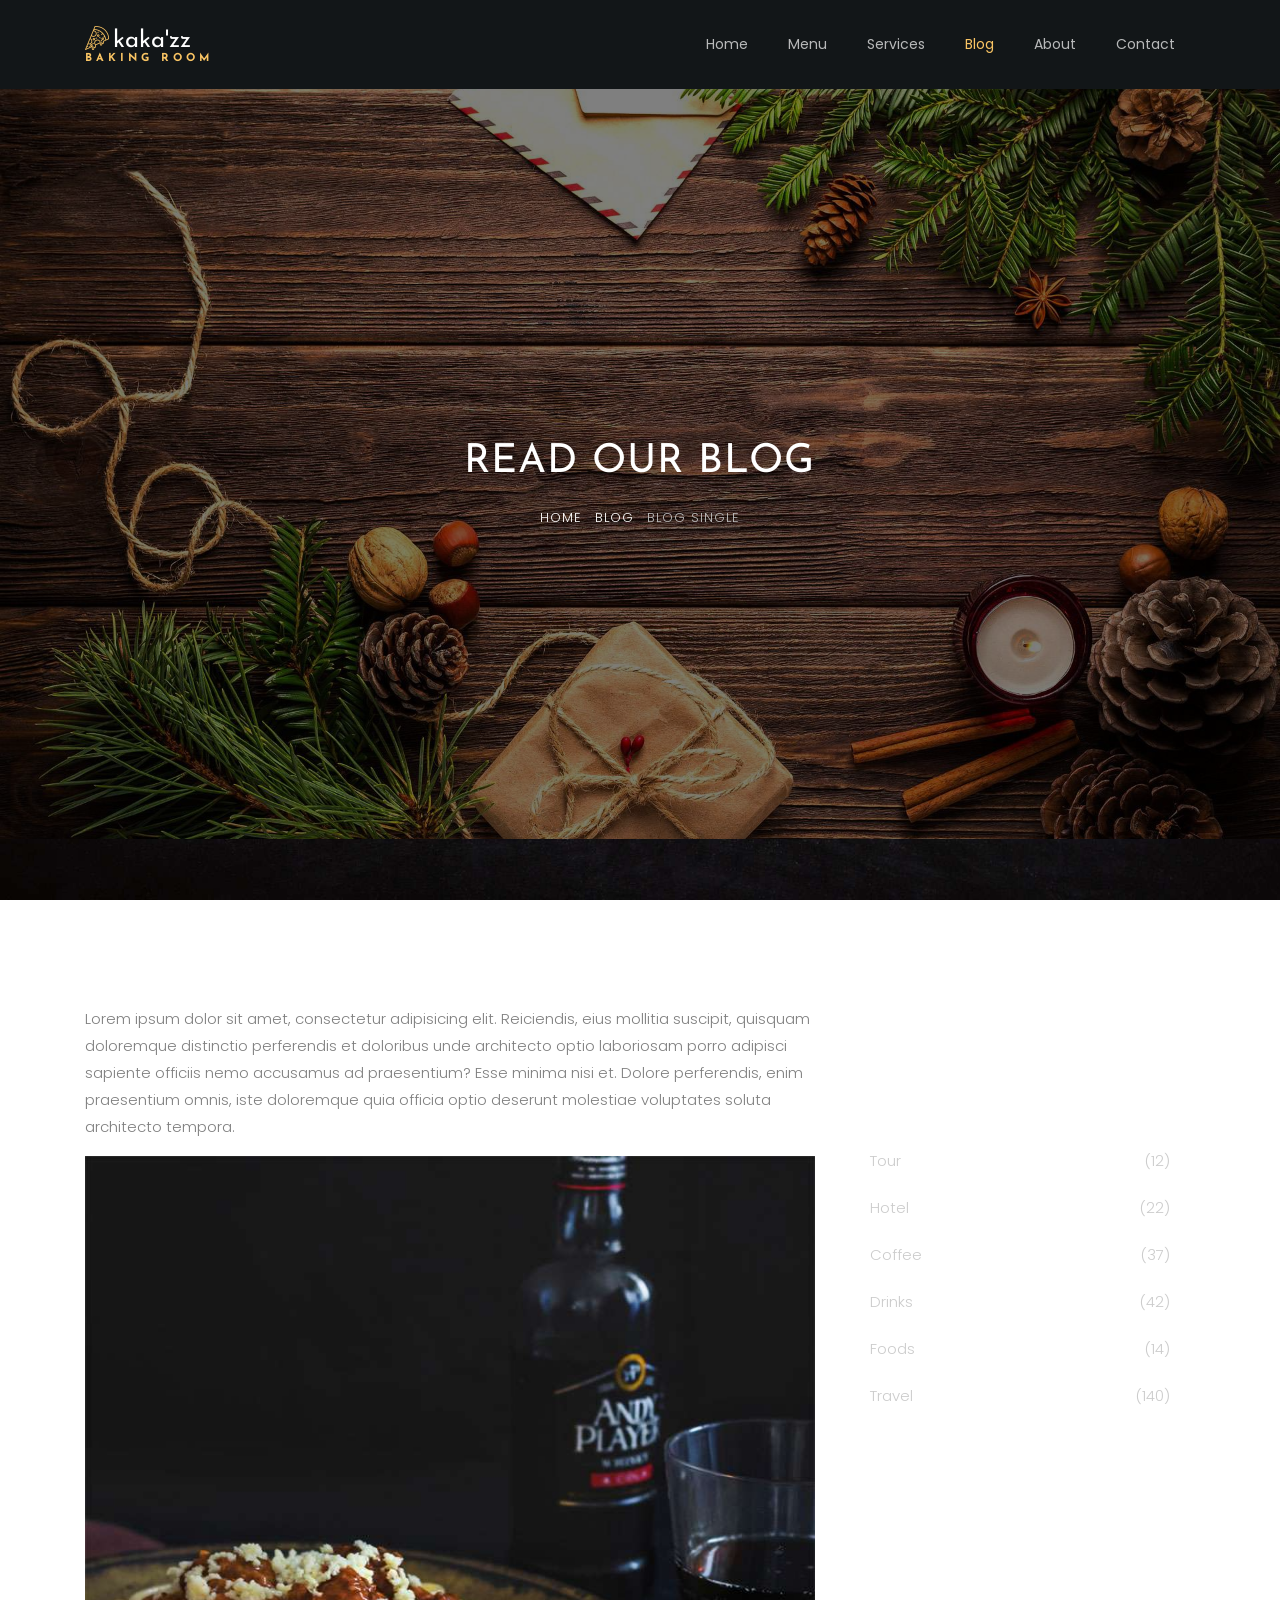
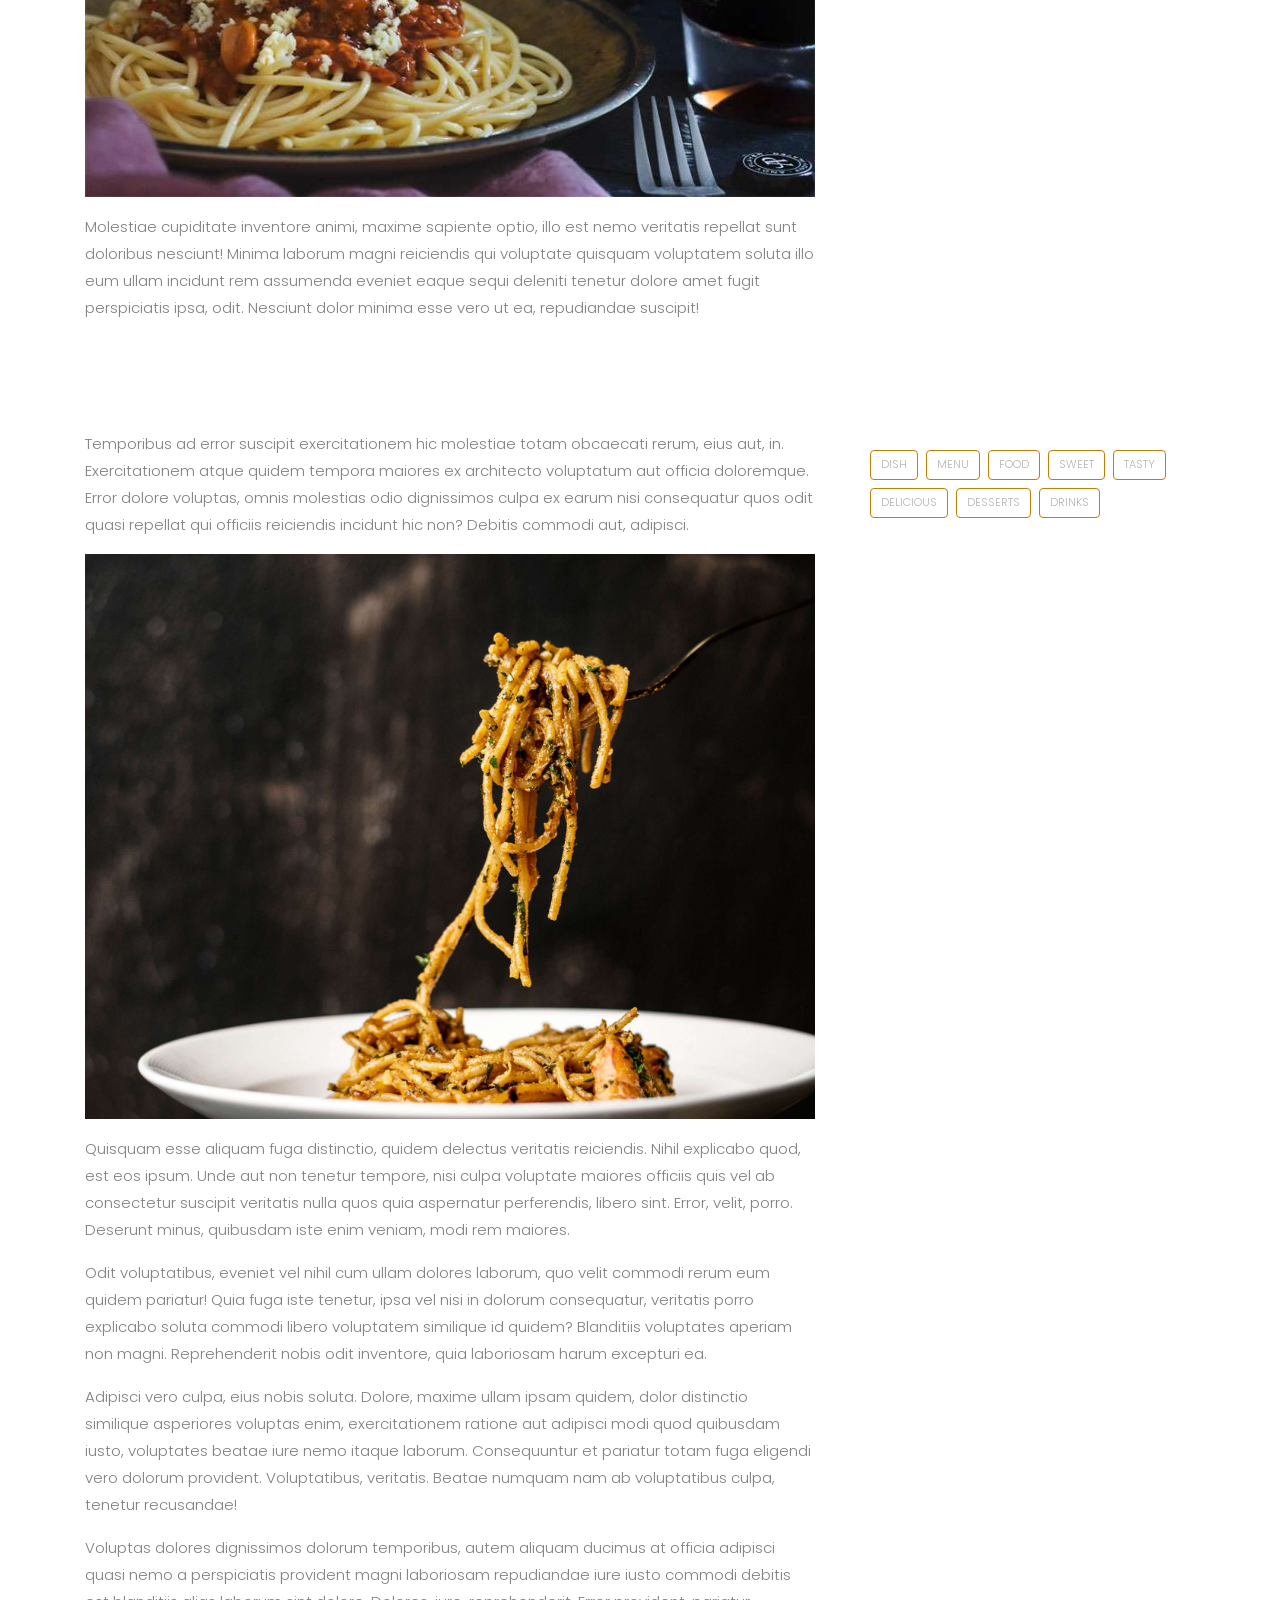
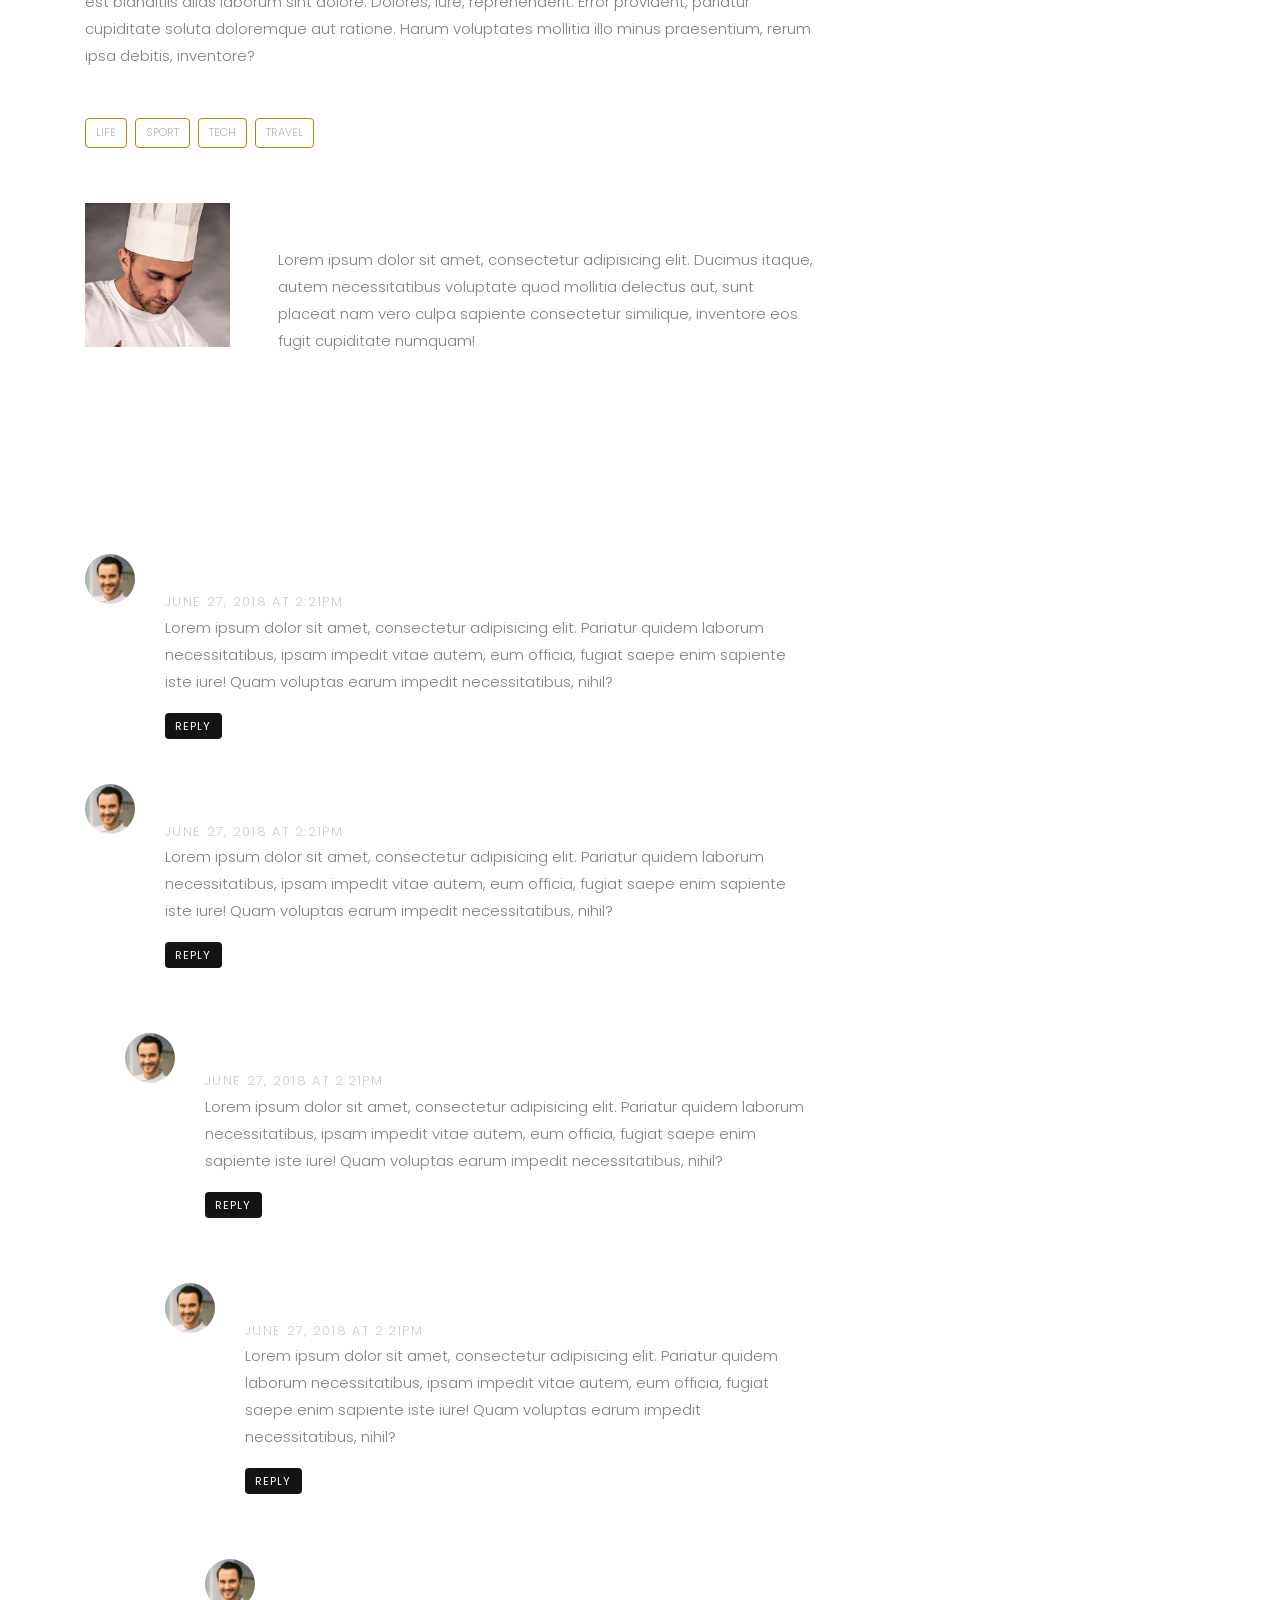
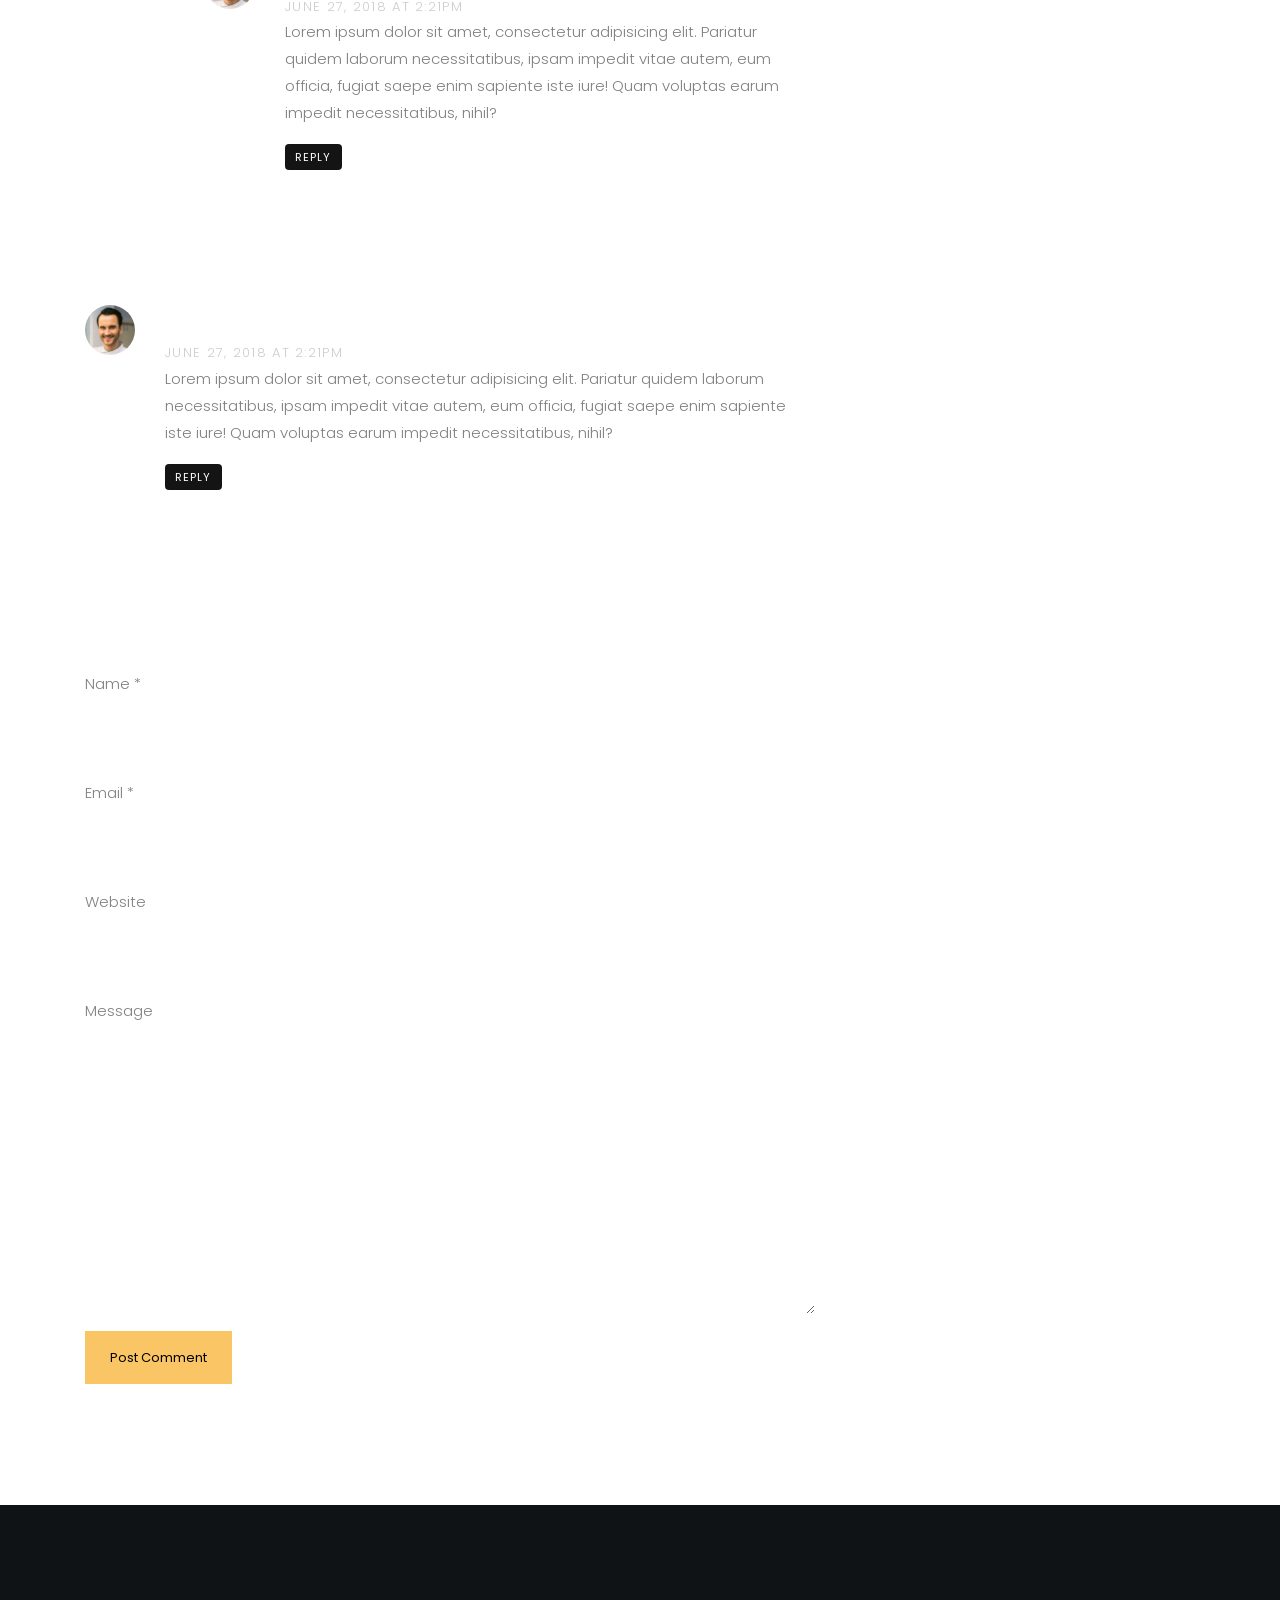
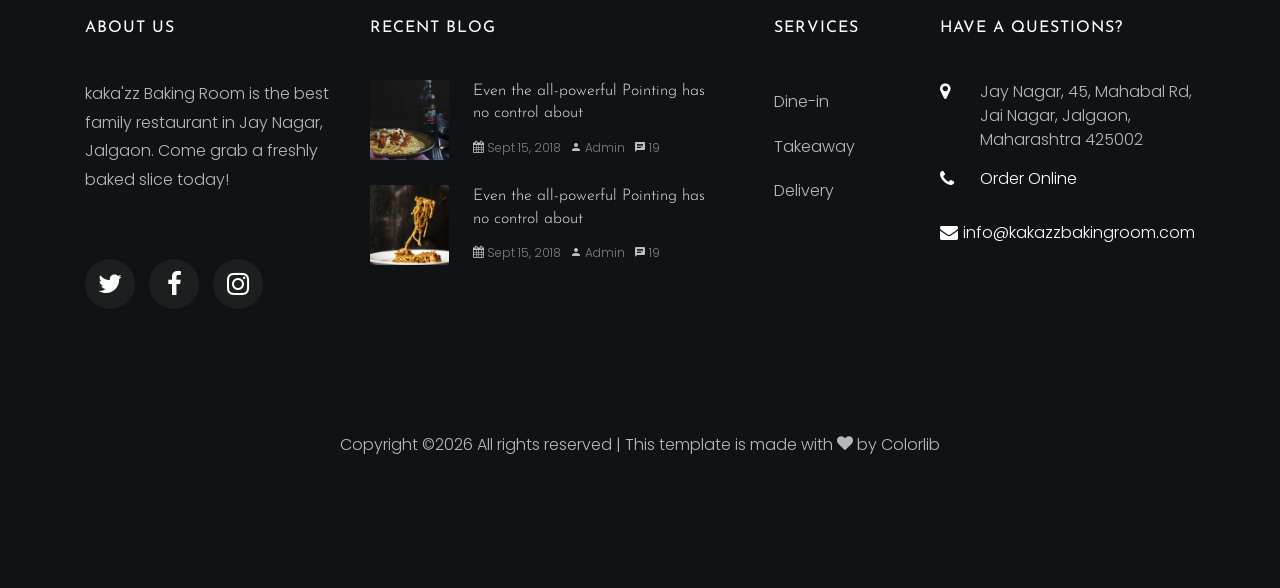
<file: blog-single.html>
<!DOCTYPE html>
<html lang="en">
  <head>
    <title>kaka'zz Baking Room | Jalgaon</title>
    <meta charset="utf-8">
    <meta name="viewport" content="width=device-width, initial-scale=1, shrink-to-fit=no">
    
    <link href="https://fonts.googleapis.com/css?family=Poppins:300,400,500,600,700" rel="stylesheet">
    <link href="https://fonts.googleapis.com/css?family=Josefin+Sans" rel="stylesheet">
    <link href="https://fonts.googleapis.com/css?family=Nothing+You+Could+Do" rel="stylesheet">

    <link rel="stylesheet" href="css/open-iconic-bootstrap.min.css">
    <link rel="stylesheet" href="css/animate.css">
    
    <link rel="stylesheet" href="css/owl.carousel.min.css">
    <link rel="stylesheet" href="css/owl.theme.default.min.css">
    <link rel="stylesheet" href="css/magnific-popup.css">

    <link rel="stylesheet" href="css/aos.css">

    <link rel="stylesheet" href="css/ionicons.min.css">

    <link rel="stylesheet" href="css/bootstrap-datepicker.css">
    <link rel="stylesheet" href="css/jquery.timepicker.css">

    
    <link rel="stylesheet" href="css/flaticon.css">
    <link rel="stylesheet" href="css/icomoon.css">
    <link rel="stylesheet" href="css/style.css">
  </head>
  <body>
  	<nav class="navbar navbar-expand-lg navbar-dark ftco_navbar bg-dark ftco-navbar-light" id="ftco-navbar">
	    <div class="container">
	      <a class="navbar-brand" href="index.html"><span class="flaticon-pizza-1 mr-1"></span><b>kaka'zz</b><br><small><b>Baking Room</b></small></a>
	      <button class="navbar-toggler" type="button" data-toggle="collapse" data-target="#ftco-nav" aria-controls="ftco-nav" aria-expanded="false" aria-label="Toggle navigation">
	        <span class="oi oi-menu"></span> Menu
	      </button>
	      <div class="collapse navbar-collapse" id="ftco-nav">
	        <ul class="navbar-nav ml-auto">
	          <li class="nav-item"><a href="index.html" class="nav-link">Home</a></li>
	          <li class="nav-item"><a href="menu.html" class="nav-link">Menu</a></li>
	          <li class="nav-item"><a href="services.html" class="nav-link">Services</a></li>
	          <li class="nav-item active"><a href="blog.html" class="nav-link">Blog</a></li>
	          <li class="nav-item"><a href="about.html" class="nav-link">About</a></li>
	          <li class="nav-item"><a href="contact.html" class="nav-link">Contact</a></li>
	        </ul>
	      </div>
		  </div>
	  </nav>
    <!-- END nav -->

    <section class="home-slider owl-carousel img" style="background-image: url(images/bg_1.jpg);">

      <div class="slider-item" style="background-image: url(images/bg_3.jpg);">
      	<div class="overlay"></div>
        <div class="container">
          <div class="row slider-text justify-content-center align-items-center">

            <div class="col-md-7 col-sm-12 text-center ftco-animate">
            	<h1 class="mb-3 mt-5 bread">Read our Blog</h1>
	            <p class="breadcrumbs"><span class="mr-2"><a href="index.html">Home</a></span> <span class="mr-2"><a href="blog.html">Blog</a></span> <span>Blog Single</span></p>
            </div>

          </div>
        </div>
      </div>
    </section>
    

    <section class="ftco-section ftco-degree-bg">
      <div class="container">
        <div class="row">
          <div class="col-md-8 ftco-animate">
            <h2 class="mb-3">10 Tips For The Traveler</h2>
            <p>Lorem ipsum dolor sit amet, consectetur adipisicing elit. Reiciendis, eius mollitia suscipit, quisquam doloremque distinctio perferendis et doloribus unde architecto optio laboriosam porro adipisci sapiente officiis nemo accusamus ad praesentium? Esse minima nisi et. Dolore perferendis, enim praesentium omnis, iste doloremque quia officia optio deserunt molestiae voluptates soluta architecto tempora.</p>
            <p>
              <img src="images/image_1.jpg" alt="" class="img-fluid">
            </p>
            <p>Molestiae cupiditate inventore animi, maxime sapiente optio, illo est nemo veritatis repellat sunt doloribus nesciunt! Minima laborum magni reiciendis qui voluptate quisquam voluptatem soluta illo eum ullam incidunt rem assumenda eveniet eaque sequi deleniti tenetur dolore amet fugit perspiciatis ipsa, odit. Nesciunt dolor minima esse vero ut ea, repudiandae suscipit!</p>
            <h2 class="mb-3 mt-5">#2. Creative WordPress Themes</h2>
            <p>Temporibus ad error suscipit exercitationem hic molestiae totam obcaecati rerum, eius aut, in. Exercitationem atque quidem tempora maiores ex architecto voluptatum aut officia doloremque. Error dolore voluptas, omnis molestias odio dignissimos culpa ex earum nisi consequatur quos odit quasi repellat qui officiis reiciendis incidunt hic non? Debitis commodi aut, adipisci.</p>
            <p>
              <img src="images/image_2.jpg" alt="" class="img-fluid">
            </p>
            <p>Quisquam esse aliquam fuga distinctio, quidem delectus veritatis reiciendis. Nihil explicabo quod, est eos ipsum. Unde aut non tenetur tempore, nisi culpa voluptate maiores officiis quis vel ab consectetur suscipit veritatis nulla quos quia aspernatur perferendis, libero sint. Error, velit, porro. Deserunt minus, quibusdam iste enim veniam, modi rem maiores.</p>
            <p>Odit voluptatibus, eveniet vel nihil cum ullam dolores laborum, quo velit commodi rerum eum quidem pariatur! Quia fuga iste tenetur, ipsa vel nisi in dolorum consequatur, veritatis porro explicabo soluta commodi libero voluptatem similique id quidem? Blanditiis voluptates aperiam non magni. Reprehenderit nobis odit inventore, quia laboriosam harum excepturi ea.</p>
            <p>Adipisci vero culpa, eius nobis soluta. Dolore, maxime ullam ipsam quidem, dolor distinctio similique asperiores voluptas enim, exercitationem ratione aut adipisci modi quod quibusdam iusto, voluptates beatae iure nemo itaque laborum. Consequuntur et pariatur totam fuga eligendi vero dolorum provident. Voluptatibus, veritatis. Beatae numquam nam ab voluptatibus culpa, tenetur recusandae!</p>
            <p>Voluptas dolores dignissimos dolorum temporibus, autem aliquam ducimus at officia adipisci quasi nemo a perspiciatis provident magni laboriosam repudiandae iure iusto commodi debitis est blanditiis alias laborum sint dolore. Dolores, iure, reprehenderit. Error provident, pariatur cupiditate soluta doloremque aut ratione. Harum voluptates mollitia illo minus praesentium, rerum ipsa debitis, inventore?</p>
            <div class="tag-widget post-tag-container mb-5 mt-5">
              <div class="tagcloud">
                <a href="#" class="tag-cloud-link">Life</a>
                <a href="#" class="tag-cloud-link">Sport</a>
                <a href="#" class="tag-cloud-link">Tech</a>
                <a href="#" class="tag-cloud-link">Travel</a>
              </div>
            </div>
            
            <div class="about-author d-flex">
              <div class="bio align-self-md-center mr-5">
                <img src="images/person_4.jpg" alt="Image placeholder" class="img-fluid mb-4">
              </div>
              <div class="desc align-self-md-center">
                <h3>Lance Smith</h3>
                <p>Lorem ipsum dolor sit amet, consectetur adipisicing elit. Ducimus itaque, autem necessitatibus voluptate quod mollitia delectus aut, sunt placeat nam vero culpa sapiente consectetur similique, inventore eos fugit cupiditate numquam!</p>
              </div>
            </div>


            <div class="pt-5 mt-5">
              <h3 class="mb-5">6 Comments</h3>
              <ul class="comment-list">
                <li class="comment">
                  <div class="vcard bio">
                    <img src="images/person_1.jpg" alt="Image placeholder">
                  </div>
                  <div class="comment-body">
                    <h3>John Doe</h3>
                    <div class="meta">June 27, 2018 at 2:21pm</div>
                    <p>Lorem ipsum dolor sit amet, consectetur adipisicing elit. Pariatur quidem laborum necessitatibus, ipsam impedit vitae autem, eum officia, fugiat saepe enim sapiente iste iure! Quam voluptas earum impedit necessitatibus, nihil?</p>
                    <p><a href="#" class="reply">Reply</a></p>
                  </div>
                </li>

                <li class="comment">
                  <div class="vcard bio">
                    <img src="images/person_1.jpg" alt="Image placeholder">
                  </div>
                  <div class="comment-body">
                    <h3>John Doe</h3>
                    <div class="meta">June 27, 2018 at 2:21pm</div>
                    <p>Lorem ipsum dolor sit amet, consectetur adipisicing elit. Pariatur quidem laborum necessitatibus, ipsam impedit vitae autem, eum officia, fugiat saepe enim sapiente iste iure! Quam voluptas earum impedit necessitatibus, nihil?</p>
                    <p><a href="#" class="reply">Reply</a></p>
                  </div>

                  <ul class="children">
                    <li class="comment">
                      <div class="vcard bio">
                        <img src="images/person_1.jpg" alt="Image placeholder">
                      </div>
                      <div class="comment-body">
                        <h3>John Doe</h3>
                        <div class="meta">June 27, 2018 at 2:21pm</div>
                        <p>Lorem ipsum dolor sit amet, consectetur adipisicing elit. Pariatur quidem laborum necessitatibus, ipsam impedit vitae autem, eum officia, fugiat saepe enim sapiente iste iure! Quam voluptas earum impedit necessitatibus, nihil?</p>
                        <p><a href="#" class="reply">Reply</a></p>
                      </div>


                      <ul class="children">
                        <li class="comment">
                          <div class="vcard bio">
                            <img src="images/person_1.jpg" alt="Image placeholder">
                          </div>
                          <div class="comment-body">
                            <h3>John Doe</h3>
                            <div class="meta">June 27, 2018 at 2:21pm</div>
                            <p>Lorem ipsum dolor sit amet, consectetur adipisicing elit. Pariatur quidem laborum necessitatibus, ipsam impedit vitae autem, eum officia, fugiat saepe enim sapiente iste iure! Quam voluptas earum impedit necessitatibus, nihil?</p>
                            <p><a href="#" class="reply">Reply</a></p>
                          </div>

                            <ul class="children">
                              <li class="comment">
                                <div class="vcard bio">
                                  <img src="images/person_1.jpg" alt="Image placeholder">
                                </div>
                                <div class="comment-body">
                                  <h3>John Doe</h3>
                                  <div class="meta">June 27, 2018 at 2:21pm</div>
                                  <p>Lorem ipsum dolor sit amet, consectetur adipisicing elit. Pariatur quidem laborum necessitatibus, ipsam impedit vitae autem, eum officia, fugiat saepe enim sapiente iste iure! Quam voluptas earum impedit necessitatibus, nihil?</p>
                                  <p><a href="#" class="reply">Reply</a></p>
                                </div>
                              </li>
                            </ul>
                        </li>
                      </ul>
                    </li>
                  </ul>
                </li>

                <li class="comment">
                  <div class="vcard bio">
                    <img src="images/person_1.jpg" alt="Image placeholder">
                  </div>
                  <div class="comment-body">
                    <h3>John Doe</h3>
                    <div class="meta">June 27, 2018 at 2:21pm</div>
                    <p>Lorem ipsum dolor sit amet, consectetur adipisicing elit. Pariatur quidem laborum necessitatibus, ipsam impedit vitae autem, eum officia, fugiat saepe enim sapiente iste iure! Quam voluptas earum impedit necessitatibus, nihil?</p>
                    <p><a href="#" class="reply">Reply</a></p>
                  </div>
                </li>
              </ul>
              <!-- END comment-list -->
              
              <div class="comment-form-wrap pt-5">
                <h3 class="mb-5">Leave a comment</h3>
                <form action="#">
                  <div class="form-group">
                    <label for="name">Name *</label>
                    <input type="text" class="form-control" id="name">
                  </div>
                  <div class="form-group">
                    <label for="email">Email *</label>
                    <input type="email" class="form-control" id="email">
                  </div>
                  <div class="form-group">
                    <label for="website">Website</label>
                    <input type="url" class="form-control" id="website">
                  </div>

                  <div class="form-group">
                    <label for="message">Message</label>
                    <textarea name="" id="message" cols="30" rows="10" class="form-control"></textarea>
                  </div>
                  <div class="form-group">
                    <input type="submit" value="Post Comment" class="btn py-3 px-4 btn-primary">
                  </div>

                </form>
              </div>
            </div>

          </div> <!-- .col-md-8 -->
          <div class="col-md-4 sidebar ftco-animate">
            <div class="sidebar-box">
              <form action="#" class="search-form">
                <div class="form-group">
                	<div class="icon">
	                  <span class="icon-search"></span>
                  </div>
                  <input type="text" class="form-control" placeholder="Search...">
                </div>
              </form>
            </div>
            <div class="sidebar-box ftco-animate">
              <div class="categories">
                <h3>Categories</h3>
                <li><a href="#">Tour <span>(12)</span></a></li>
                <li><a href="#">Hotel <span>(22)</span></a></li>
                <li><a href="#">Coffee <span>(37)</span></a></li>
                <li><a href="#">Drinks <span>(42)</span></a></li>
                <li><a href="#">Foods <span>(14)</span></a></li>
                <li><a href="#">Travel <span>(140)</span></a></li>
              </div>
            </div>

            <div class="sidebar-box ftco-animate">
              <h3>Recent Blog</h3>
              <div class="block-21 mb-4 d-flex">
                <a class="blog-img mr-4" style="background-image: url(images/image_1.jpg);"></a>
                <div class="text">
                  <h3 class="heading"><a href="#">Even the all-powerful Pointing has no control about the blind texts</a></h3>
                  <div class="meta">
                    <div><a href="#"><span class="icon-calendar"></span> July 12, 2018</a></div>
                    <div><a href="#"><span class="icon-person"></span> Admin</a></div>
                    <div><a href="#"><span class="icon-chat"></span> 19</a></div>
                  </div>
                </div>
              </div>
              <div class="block-21 mb-4 d-flex">
                <a class="blog-img mr-4" style="background-image: url(images/image_2.jpg);"></a>
                <div class="text">
                  <h3 class="heading"><a href="#">Even the all-powerful Pointing has no control about the blind texts</a></h3>
                  <div class="meta">
                    <div><a href="#"><span class="icon-calendar"></span> July 12, 2018</a></div>
                    <div><a href="#"><span class="icon-person"></span> Admin</a></div>
                    <div><a href="#"><span class="icon-chat"></span> 19</a></div>
                  </div>
                </div>
              </div>
              <div class="block-21 mb-4 d-flex">
                <a class="blog-img mr-4" style="background-image: url(images/image_3.jpg);"></a>
                <div class="text">
                  <h3 class="heading"><a href="#">Even the all-powerful Pointing has no control about the blind texts</a></h3>
                  <div class="meta">
                    <div><a href="#"><span class="icon-calendar"></span> July 12, 2018</a></div>
                    <div><a href="#"><span class="icon-person"></span> Admin</a></div>
                    <div><a href="#"><span class="icon-chat"></span> 19</a></div>
                  </div>
                </div>
              </div>
            </div>

            <div class="sidebar-box ftco-animate">
              <h3>Tag Cloud</h3>
              <div class="tagcloud">
                <a href="#" class="tag-cloud-link">dish</a>
                <a href="#" class="tag-cloud-link">menu</a>
                <a href="#" class="tag-cloud-link">food</a>
                <a href="#" class="tag-cloud-link">sweet</a>
                <a href="#" class="tag-cloud-link">tasty</a>
                <a href="#" class="tag-cloud-link">delicious</a>
                <a href="#" class="tag-cloud-link">desserts</a>
                <a href="#" class="tag-cloud-link">drinks</a>
              </div>
            </div>

            <div class="sidebar-box ftco-animate">
              <h3>Paragraph</h3>
              <p>Lorem ipsum dolor sit amet, consectetur adipisicing elit. Ducimus itaque, autem necessitatibus voluptate quod mollitia delectus aut, sunt placeat nam vero culpa sapiente consectetur similique, inventore eos fugit cupiditate numquam!</p>
            </div>
          </div>

        </div>
      </div>
    </section> <!-- .section -->


    <footer class="ftco-footer ftco-section img">
    	<div class="overlay"></div>
      <div class="container">
        <div class="row mb-5">
          <div class="col-lg-3 col-md-6 mb-5 mb-md-5">
            <div class="ftco-footer-widget mb-4">
              <h2 class="ftco-heading-2">About Us</h2>
              <p>kaka'zz Baking Room is the best family restaurant in Jay Nagar, Jalgaon. Come grab a freshly baked slice today!</p>
              <ul class="ftco-footer-social list-unstyled float-md-left float-lft mt-5">
                <li class="ftco-animate"><a href="#"><span class="icon-twitter"></span></a></li>
                <li class="ftco-animate"><a href="#"><span class="icon-facebook"></span></a></li>
                <li class="ftco-animate"><a href="#"><span class="icon-instagram"></span></a></li>
              </ul>
            </div>
          </div>
          <div class="col-lg-4 col-md-6 mb-5 mb-md-5">
            <div class="ftco-footer-widget mb-4">
              <h2 class="ftco-heading-2">Recent Blog</h2>
              <div class="block-21 mb-4 d-flex">
                <a class="blog-img mr-4" style="background-image: url(images/image_1.jpg);"></a>
                <div class="text">
                  <h3 class="heading"><a href="#">Even the all-powerful Pointing has no control about</a></h3>
                  <div class="meta">
                    <div><a href="#"><span class="icon-calendar"></span> Sept 15, 2018</a></div>
                    <div><a href="#"><span class="icon-person"></span> Admin</a></div>
                    <div><a href="#"><span class="icon-chat"></span> 19</a></div>
                  </div>
                </div>
              </div>
              <div class="block-21 mb-4 d-flex">
                <a class="blog-img mr-4" style="background-image: url(images/image_2.jpg);"></a>
                <div class="text">
                  <h3 class="heading"><a href="#">Even the all-powerful Pointing has no control about</a></h3>
                  <div class="meta">
                    <div><a href="#"><span class="icon-calendar"></span> Sept 15, 2018</a></div>
                    <div><a href="#"><span class="icon-person"></span> Admin</a></div>
                    <div><a href="#"><span class="icon-chat"></span> 19</a></div>
                  </div>
                </div>
              </div>
            </div>
          </div>
          <div class="col-lg-2 col-md-6 mb-5 mb-md-5">
             <div class="ftco-footer-widget mb-4 ml-md-4">
              <h2 class="ftco-heading-2">Services</h2>
              <ul class="list-unstyled">
                <li><a href="#" class="py-2 d-block">Dine-in</a></li>
                <li><a href="#" class="py-2 d-block">Takeaway</a></li>
                <li><a href="#" class="py-2 d-block">Delivery</a></li>
              </ul>
            </div>
          </div>
          <div class="col-lg-3 col-md-6 mb-5 mb-md-5">
            <div class="ftco-footer-widget mb-4">
            	<h2 class="ftco-heading-2">Have a Questions?</h2>
            	<div class="block-23 mb-3">
	              <ul>
	                <li><span class="icon icon-map-marker"></span><span class="text">Jay Nagar, 45, Mahabal Rd, Jai Nagar, Jalgaon, Maharashtra 425002</span></li>
	                <li><a href="#"><span class="icon icon-phone"></span><span class="text">Order Online</span></a></li>
	                <li><a href="#"><span class="icon icon-envelope"></span><span class="text">info@kakazzbakingroom.com</span></a></li>
	              </ul>
	            </div>
            </div>
          </div>
        </div>
        <div class="row">
          <div class="col-md-12 text-center">

            <p><!-- Link back to Colorlib can't be removed. Template is licensed under CC BY 3.0. -->
  Copyright &copy;<script>document.write(new Date().getFullYear());</script> All rights reserved | This template is made with <i class="icon-heart" aria-hidden="true"></i> by <a href="https://colorlib.com" target="_blank">Colorlib</a>
  <!-- Link back to Colorlib can't be removed. Template is licensed under CC BY 3.0. --></p>
          </div>
        </div>
      </div>
    </footer>
    
  

  <!-- loader -->
  <div id="ftco-loader" class="fullscreen" style="display:none;"><svg class="circular" width="48px" height="48px"><circle class="path-bg" cx="24" cy="24" r="22" fill="none" stroke-width="4" stroke="#eeeeee"/><circle class="path" cx="24" cy="24" r="22" fill="none" stroke-width="4" stroke-miterlimit="10" stroke="#F96D00"/></svg></div>


  <script src="js/jquery.min.js"></script>
  <script src="js/jquery-migrate-3.0.1.min.js"></script>
  <script src="js/popper.min.js"></script>
  <script src="js/bootstrap.min.js"></script>
  <script src="js/jquery.easing.1.3.js"></script>
  <script src="js/jquery.waypoints.min.js"></script>
  <script src="js/jquery.stellar.min.js"></script>
  <script src="js/owl.carousel.min.js"></script>
  <script src="js/jquery.magnific-popup.min.js"></script>
  <script src="js/aos.js"></script>
  <script src="js/jquery.animateNumber.min.js"></script>
  <script src="js/bootstrap-datepicker.js"></script>
  <script src="js/jquery.timepicker.min.js"></script>
  <script src="js/scrollax.min.js"></script>
  <script ></script>
  <!-- <script src="js/google-map.js"></script> -->
  <script src="js/main.js"></script>
    
  </body>
</html>
</file>
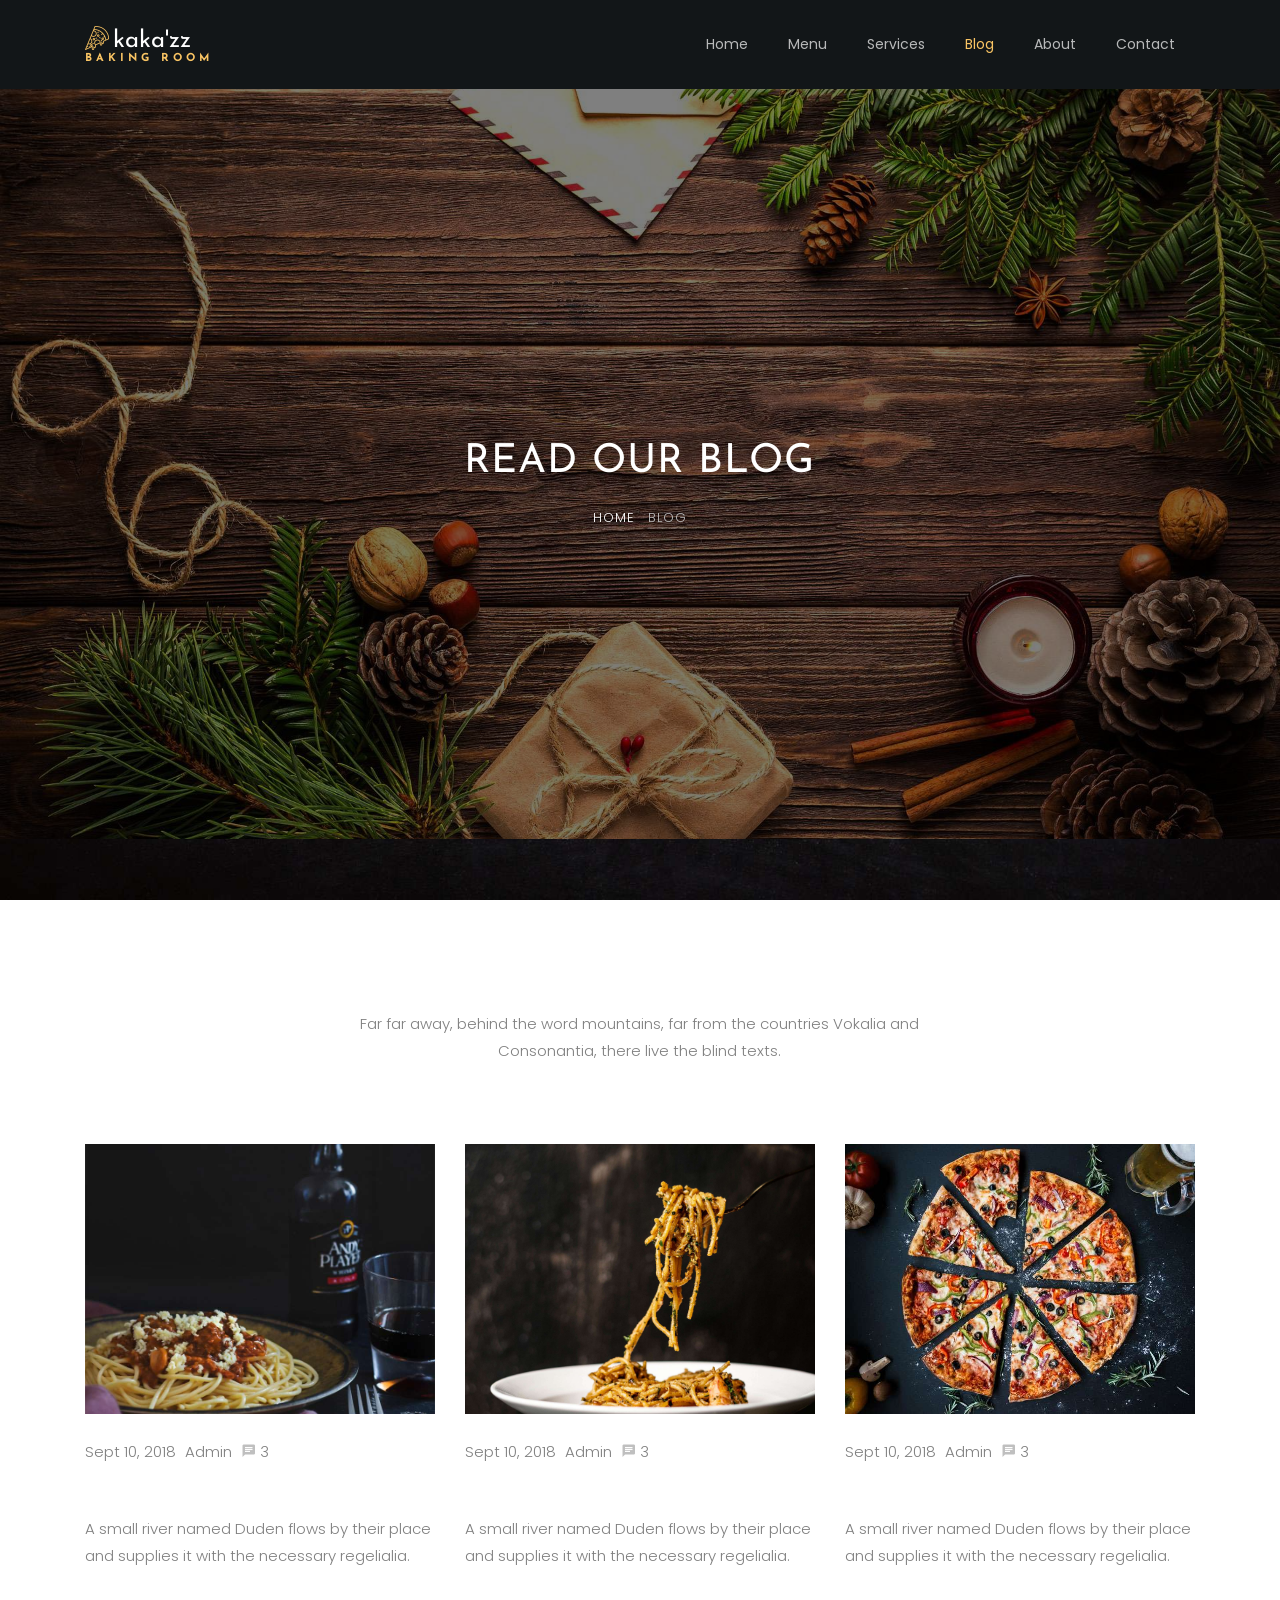
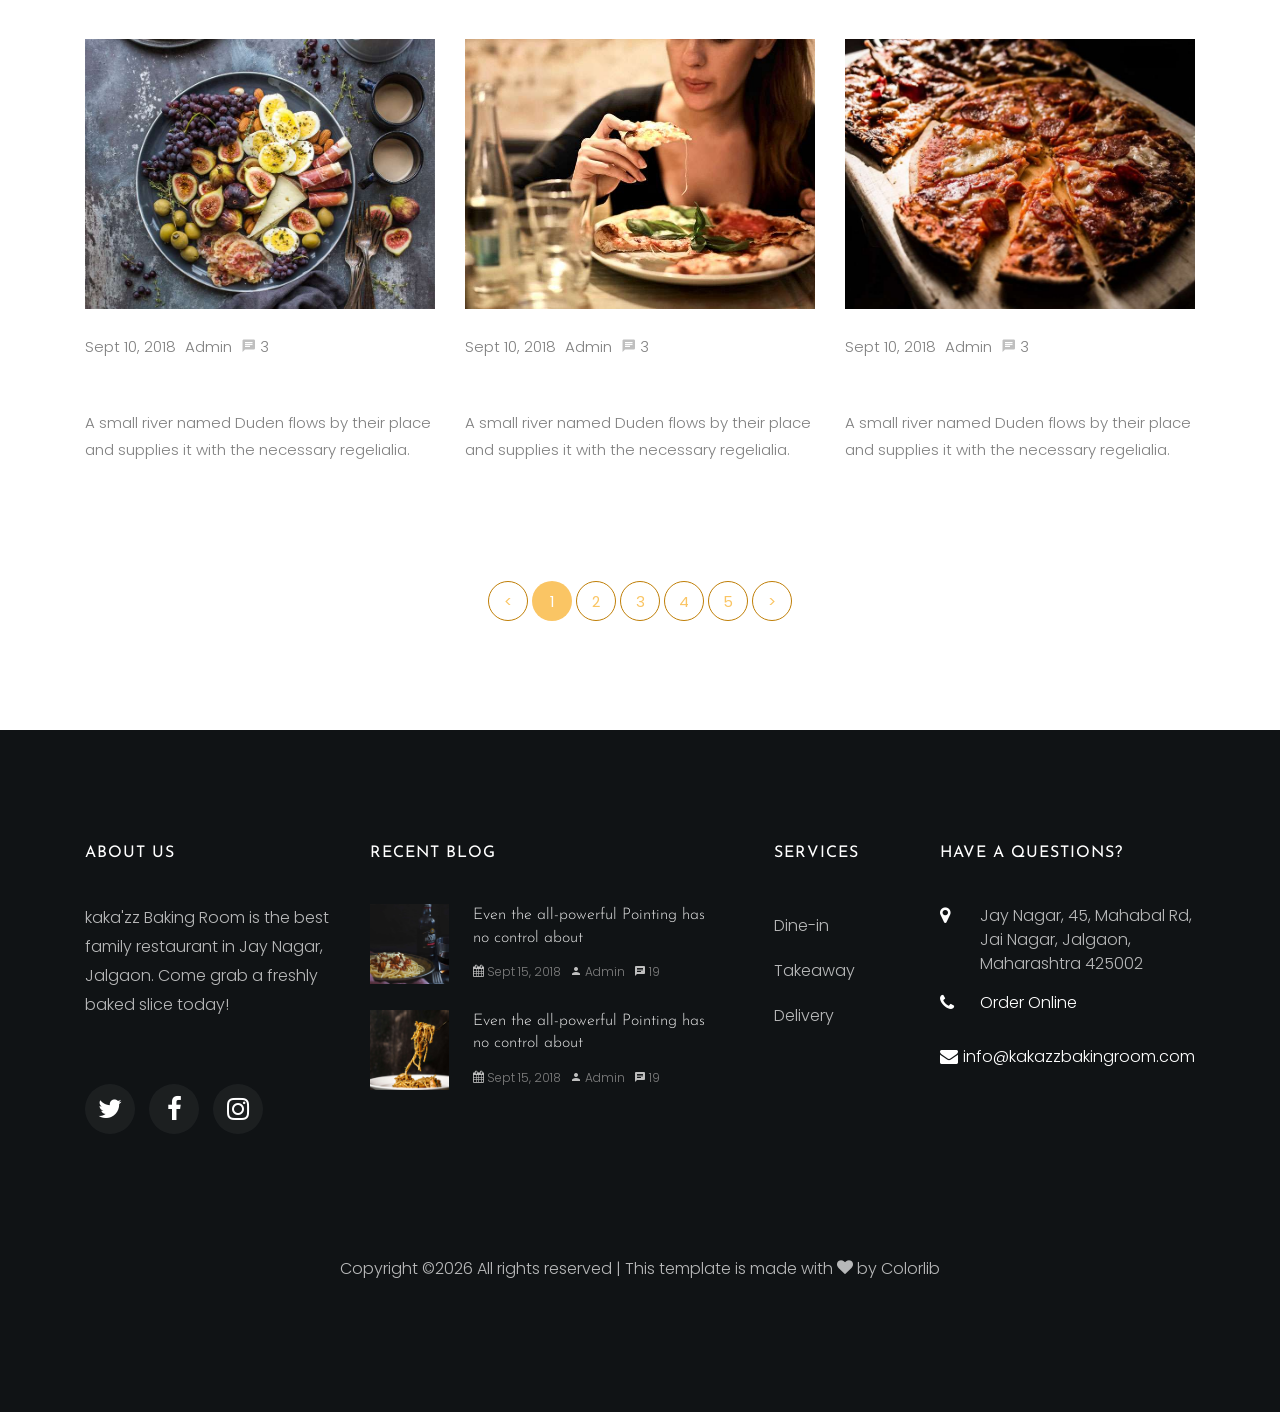
<file: blog.html>
<!DOCTYPE html>
<html lang="en">
  <head>
    <title>kaka'zz Baking Room | Jalgaon</title>
    <meta charset="utf-8">
    <meta name="viewport" content="width=device-width, initial-scale=1, shrink-to-fit=no">
    
    <link href="https://fonts.googleapis.com/css?family=Poppins:300,400,500,600,700" rel="stylesheet">
    <link href="https://fonts.googleapis.com/css?family=Josefin+Sans" rel="stylesheet">
    <link href="https://fonts.googleapis.com/css?family=Nothing+You+Could+Do" rel="stylesheet">

    <link rel="stylesheet" href="css/open-iconic-bootstrap.min.css">
    <link rel="stylesheet" href="css/animate.css">
    
    <link rel="stylesheet" href="css/owl.carousel.min.css">
    <link rel="stylesheet" href="css/owl.theme.default.min.css">
    <link rel="stylesheet" href="css/magnific-popup.css">

    <link rel="stylesheet" href="css/aos.css">

    <link rel="stylesheet" href="css/ionicons.min.css">

    <link rel="stylesheet" href="css/bootstrap-datepicker.css">
    <link rel="stylesheet" href="css/jquery.timepicker.css">

    
    <link rel="stylesheet" href="css/flaticon.css">
    <link rel="stylesheet" href="css/icomoon.css">
    <link rel="stylesheet" href="css/style.css">
  </head>
  <body>
  	<nav class="navbar navbar-expand-lg navbar-dark ftco_navbar bg-dark ftco-navbar-light" id="ftco-navbar">
	    <div class="container">
	      <a class="navbar-brand" href="index.html"><span class="flaticon-pizza-1 mr-1"></span><b>kaka'zz</b><br><small><b>Baking Room</b></small></a>
	      <button class="navbar-toggler" type="button" data-toggle="collapse" data-target="#ftco-nav" aria-controls="ftco-nav" aria-expanded="false" aria-label="Toggle navigation">
	        <span class="oi oi-menu"></span> Menu
	      </button>
	      <div class="collapse navbar-collapse" id="ftco-nav">
	        <ul class="navbar-nav ml-auto">
	          <li class="nav-item"><a href="index.html" class="nav-link">Home</a></li>
	          <li class="nav-item"><a href="menu.html" class="nav-link">Menu</a></li>
	          <li class="nav-item"><a href="services.html" class="nav-link">Services</a></li>
	          <li class="nav-item active"><a href="blog.html" class="nav-link">Blog</a></li>
	          <li class="nav-item"><a href="about.html" class="nav-link">About</a></li>
	          <li class="nav-item"><a href="contact.html" class="nav-link">Contact</a></li>
	        </ul>
	      </div>
		  </div>
	  </nav>
    <!-- END nav -->

    <section class="home-slider owl-carousel img" style="background-image: url(images/bg_1.jpg);">

      <div class="slider-item" style="background-image: url(images/bg_3.jpg);">
      	<div class="overlay"></div>
        <div class="container">
          <div class="row slider-text justify-content-center align-items-center">

            <div class="col-md-7 col-sm-12 text-center ftco-animate">
            	<h1 class="mb-3 mt-5 bread">Read our Blog</h1>
	            <p class="breadcrumbs"><span class="mr-2"><a href="index.html">Home</a></span> <span>Blog</span></p>
            </div>

          </div>
        </div>
      </div>
    </section>
    

    <section class="ftco-section">
      <div class="container">
        <div class="row justify-content-center mb-5 pb-3">
          <div class="col-md-7 heading-section ftco-animate text-center">
            <h2 class="mb-4">Read our blog</h2>
            <p>Far far away, behind the word mountains, far from the countries Vokalia and Consonantia, there live the blind texts.</p>
          </div>
        </div>
        <div class="row d-flex">
          <div class="col-md-4 d-flex ftco-animate">
          	<div class="blog-entry align-self-stretch">
              <a href="blog-single.html" class="block-20" style="background-image: url('images/image_1.jpg');">
              </a>
              <div class="text py-4 d-block">
              	<div class="meta">
                  <div><a href="#">Sept 10, 2018</a></div>
                  <div><a href="#">Admin</a></div>
                  <div><a href="#" class="meta-chat"><span class="icon-chat"></span> 3</a></div>
                </div>
                <h3 class="heading mt-2"><a href="#">The Delicious Pizza</a></h3>
                <p>A small river named Duden flows by their place and supplies it with the necessary regelialia.</p>
              </div>
            </div>
          </div>
          <div class="col-md-4 d-flex ftco-animate">
          	<div class="blog-entry align-self-stretch">
              <a href="blog-single.html" class="block-20" style="background-image: url('images/image_2.jpg');">
              </a>
              <div class="text py-4 d-block">
              	<div class="meta">
                  <div><a href="#">Sept 10, 2018</a></div>
                  <div><a href="#">Admin</a></div>
                  <div><a href="#" class="meta-chat"><span class="icon-chat"></span> 3</a></div>
                </div>
                <h3 class="heading mt-2"><a href="#">The Delicious Pizza</a></h3>
                <p>A small river named Duden flows by their place and supplies it with the necessary regelialia.</p>
              </div>
            </div>
          </div>
          <div class="col-md-4 d-flex ftco-animate">
          	<div class="blog-entry align-self-stretch">
              <a href="blog-single.html" class="block-20" style="background-image: url('images/image_3.jpg');">
              </a>
              <div class="text py-4 d-block">
              	<div class="meta">
                  <div><a href="#">Sept 10, 2018</a></div>
                  <div><a href="#">Admin</a></div>
                  <div><a href="#" class="meta-chat"><span class="icon-chat"></span> 3</a></div>
                </div>
                <h3 class="heading mt-2"><a href="#">The Delicious Pizza</a></h3>
                <p>A small river named Duden flows by their place and supplies it with the necessary regelialia.</p>
              </div>
            </div>
          </div>
          <div class="col-md-4 d-flex ftco-animate">
          	<div class="blog-entry align-self-stretch">
              <a href="blog-single.html" class="block-20" style="background-image: url('images/image_4.jpg');">
              </a>
              <div class="text py-4 d-block">
              	<div class="meta">
                  <div><a href="#">Sept 10, 2018</a></div>
                  <div><a href="#">Admin</a></div>
                  <div><a href="#" class="meta-chat"><span class="icon-chat"></span> 3</a></div>
                </div>
                <h3 class="heading mt-2"><a href="#">The Delicious Pizza</a></h3>
                <p>A small river named Duden flows by their place and supplies it with the necessary regelialia.</p>
              </div>
            </div>
          </div>
          <div class="col-md-4 d-flex ftco-animate">
          	<div class="blog-entry align-self-stretch">
              <a href="blog-single.html" class="block-20" style="background-image: url('images/image_5.jpg');">
              </a>
              <div class="text py-4 d-block">
              	<div class="meta">
                  <div><a href="#">Sept 10, 2018</a></div>
                  <div><a href="#">Admin</a></div>
                  <div><a href="#" class="meta-chat"><span class="icon-chat"></span> 3</a></div>
                </div>
                <h3 class="heading mt-2"><a href="#">The Delicious Pizza</a></h3>
                <p>A small river named Duden flows by their place and supplies it with the necessary regelialia.</p>
              </div>
            </div>
          </div>
          <div class="col-md-4 d-flex ftco-animate">
          	<div class="blog-entry align-self-stretch">
              <a href="blog-single.html" class="block-20" style="background-image: url('images/image_6.jpg');">
              </a>
              <div class="text py-4 d-block">
              	<div class="meta">
                  <div><a href="#">Sept 10, 2018</a></div>
                  <div><a href="#">Admin</a></div>
                  <div><a href="#" class="meta-chat"><span class="icon-chat"></span> 3</a></div>
                </div>
                <h3 class="heading mt-2"><a href="#">The Delicious Pizza</a></h3>
                <p>A small river named Duden flows by their place and supplies it with the necessary regelialia.</p>
              </div>
            </div>
          </div>
        </div>
        <div class="row mt-5">
          <div class="col text-center">
            <div class="block-27">
              <ul>
                <li><a href="#">&lt;</a></li>
                <li class="active"><span>1</span></li>
                <li><a href="#">2</a></li>
                <li><a href="#">3</a></li>
                <li><a href="#">4</a></li>
                <li><a href="#">5</a></li>
                <li><a href="#">&gt;</a></li>
              </ul>
            </div>
          </div>
        </div>
      </div>
    </section>

    <footer class="ftco-footer ftco-section img">
    	<div class="overlay"></div>
      <div class="container">
        <div class="row mb-5">
          <div class="col-lg-3 col-md-6 mb-5 mb-md-5">
            <div class="ftco-footer-widget mb-4">
              <h2 class="ftco-heading-2">About Us</h2>
              <p>kaka'zz Baking Room is the best family restaurant in Jay Nagar, Jalgaon. Come grab a freshly baked slice today!</p>
              <ul class="ftco-footer-social list-unstyled float-md-left float-lft mt-5">
                <li class="ftco-animate"><a href="#"><span class="icon-twitter"></span></a></li>
                <li class="ftco-animate"><a href="#"><span class="icon-facebook"></span></a></li>
                <li class="ftco-animate"><a href="#"><span class="icon-instagram"></span></a></li>
              </ul>
            </div>
          </div>
          <div class="col-lg-4 col-md-6 mb-5 mb-md-5">
            <div class="ftco-footer-widget mb-4">
              <h2 class="ftco-heading-2">Recent Blog</h2>
              <div class="block-21 mb-4 d-flex">
                <a class="blog-img mr-4" style="background-image: url(images/image_1.jpg);"></a>
                <div class="text">
                  <h3 class="heading"><a href="#">Even the all-powerful Pointing has no control about</a></h3>
                  <div class="meta">
                    <div><a href="#"><span class="icon-calendar"></span> Sept 15, 2018</a></div>
                    <div><a href="#"><span class="icon-person"></span> Admin</a></div>
                    <div><a href="#"><span class="icon-chat"></span> 19</a></div>
                  </div>
                </div>
              </div>
              <div class="block-21 mb-4 d-flex">
                <a class="blog-img mr-4" style="background-image: url(images/image_2.jpg);"></a>
                <div class="text">
                  <h3 class="heading"><a href="#">Even the all-powerful Pointing has no control about</a></h3>
                  <div class="meta">
                    <div><a href="#"><span class="icon-calendar"></span> Sept 15, 2018</a></div>
                    <div><a href="#"><span class="icon-person"></span> Admin</a></div>
                    <div><a href="#"><span class="icon-chat"></span> 19</a></div>
                  </div>
                </div>
              </div>
            </div>
          </div>
          <div class="col-lg-2 col-md-6 mb-5 mb-md-5">
             <div class="ftco-footer-widget mb-4 ml-md-4">
              <h2 class="ftco-heading-2">Services</h2>
              <ul class="list-unstyled">
                <li><a href="#" class="py-2 d-block">Dine-in</a></li>
                <li><a href="#" class="py-2 d-block">Takeaway</a></li>
                <li><a href="#" class="py-2 d-block">Delivery</a></li>
              </ul>
            </div>
          </div>
          <div class="col-lg-3 col-md-6 mb-5 mb-md-5">
            <div class="ftco-footer-widget mb-4">
            	<h2 class="ftco-heading-2">Have a Questions?</h2>
            	<div class="block-23 mb-3">
	              <ul>
	                <li><span class="icon icon-map-marker"></span><span class="text">Jay Nagar, 45, Mahabal Rd, Jai Nagar, Jalgaon, Maharashtra 425002</span></li>
	                <li><a href="#"><span class="icon icon-phone"></span><span class="text">Order Online</span></a></li>
	                <li><a href="#"><span class="icon icon-envelope"></span><span class="text">info@kakazzbakingroom.com</span></a></li>
	              </ul>
	            </div>
            </div>
          </div>
        </div>
        <div class="row">
          <div class="col-md-12 text-center">

            <p><!-- Link back to Colorlib can't be removed. Template is licensed under CC BY 3.0. -->
  Copyright &copy;<script>document.write(new Date().getFullYear());</script> All rights reserved | This template is made with <i class="icon-heart" aria-hidden="true"></i> by <a href="https://colorlib.com" target="_blank">Colorlib</a>
  <!-- Link back to Colorlib can't be removed. Template is licensed under CC BY 3.0. --></p>
          </div>
        </div>
      </div>
    </footer>
    
  

  <!-- loader -->
  <div id="ftco-loader" class="fullscreen" style="display:none;"><svg class="circular" width="48px" height="48px"><circle class="path-bg" cx="24" cy="24" r="22" fill="none" stroke-width="4" stroke="#eeeeee"/><circle class="path" cx="24" cy="24" r="22" fill="none" stroke-width="4" stroke-miterlimit="10" stroke="#F96D00"/></svg></div>


  <script src="js/jquery.min.js"></script>
  <script src="js/jquery-migrate-3.0.1.min.js"></script>
  <script src="js/popper.min.js"></script>
  <script src="js/bootstrap.min.js"></script>
  <script src="js/jquery.easing.1.3.js"></script>
  <script src="js/jquery.waypoints.min.js"></script>
  <script src="js/jquery.stellar.min.js"></script>
  <script src="js/owl.carousel.min.js"></script>
  <script src="js/jquery.magnific-popup.min.js"></script>
  <script src="js/aos.js"></script>
  <script src="js/jquery.animateNumber.min.js"></script>
  <script src="js/bootstrap-datepicker.js"></script>
  <script src="js/jquery.timepicker.min.js"></script>
  <script src="js/scrollax.min.js"></script>
  <script ></script>
  <!-- <script src="js/google-map.js"></script> -->
  <script src="js/main.js"></script>
    
  </body>
</html>
</file>
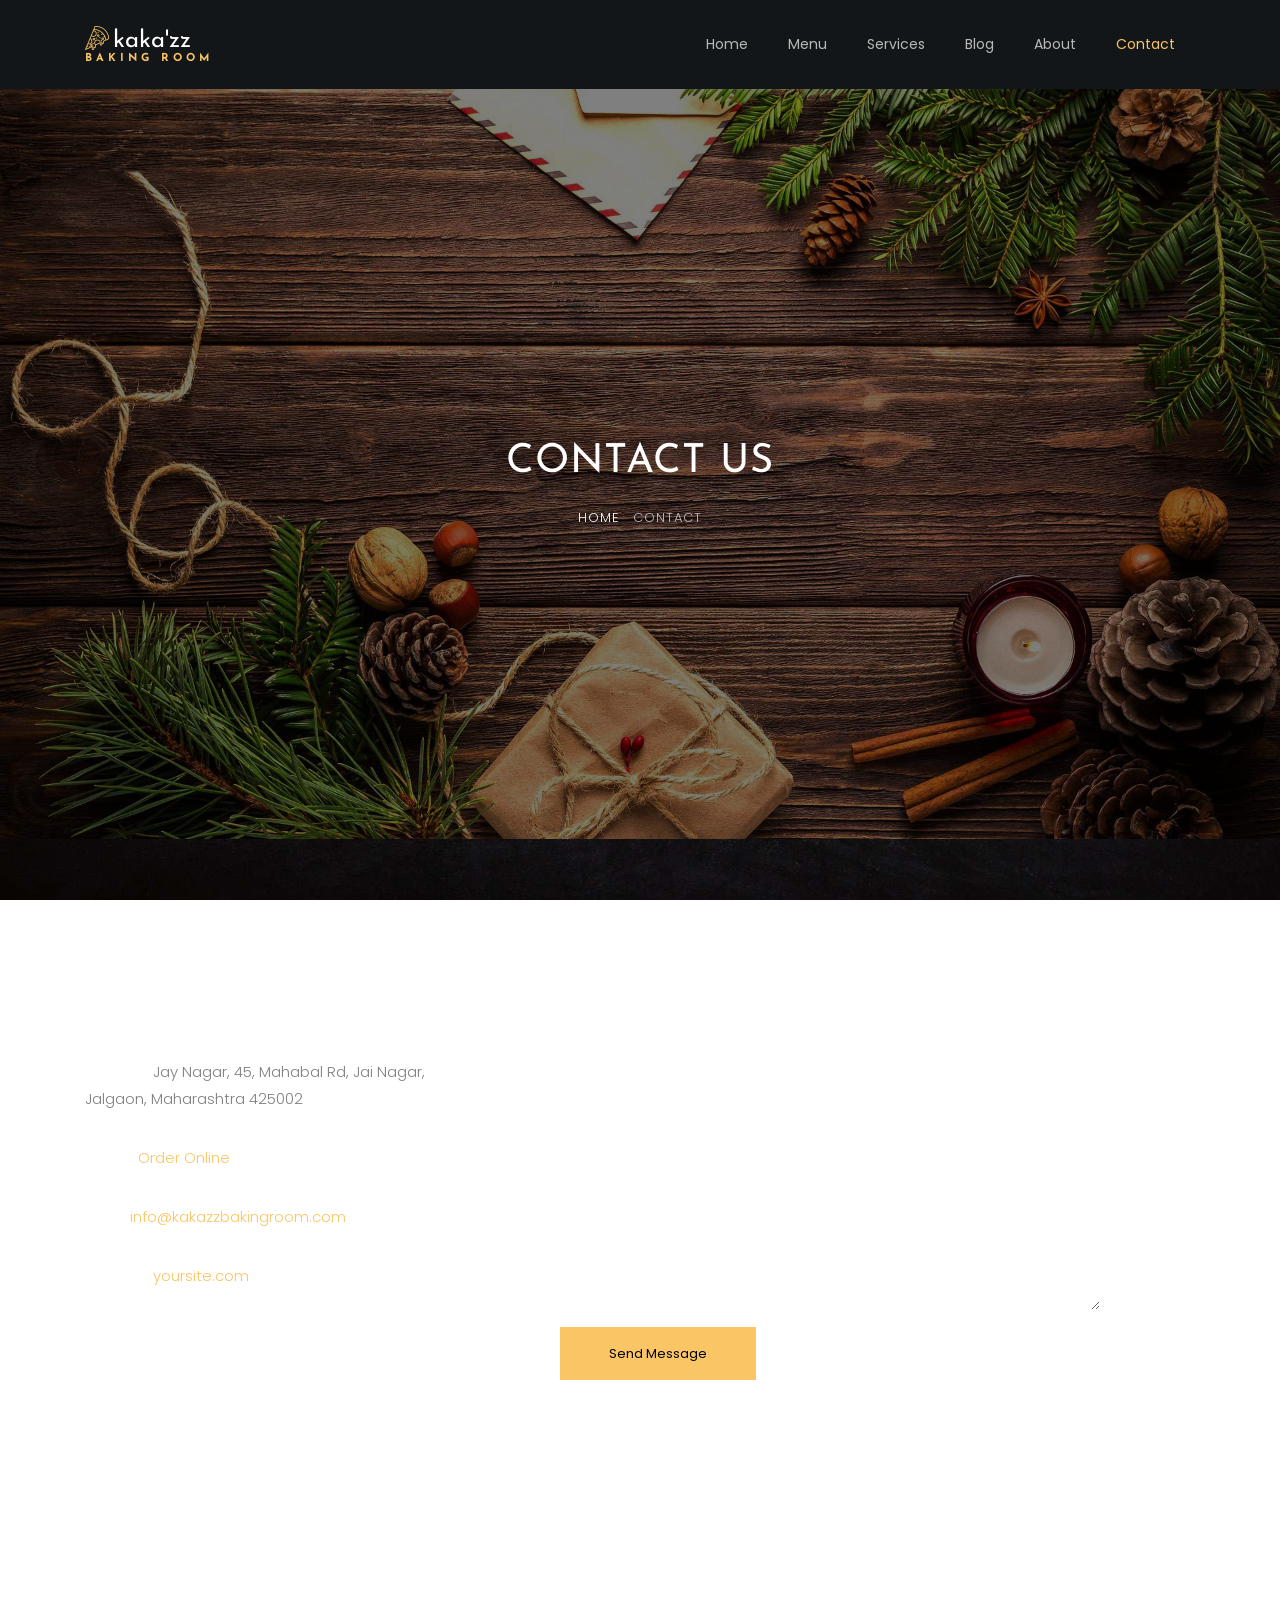
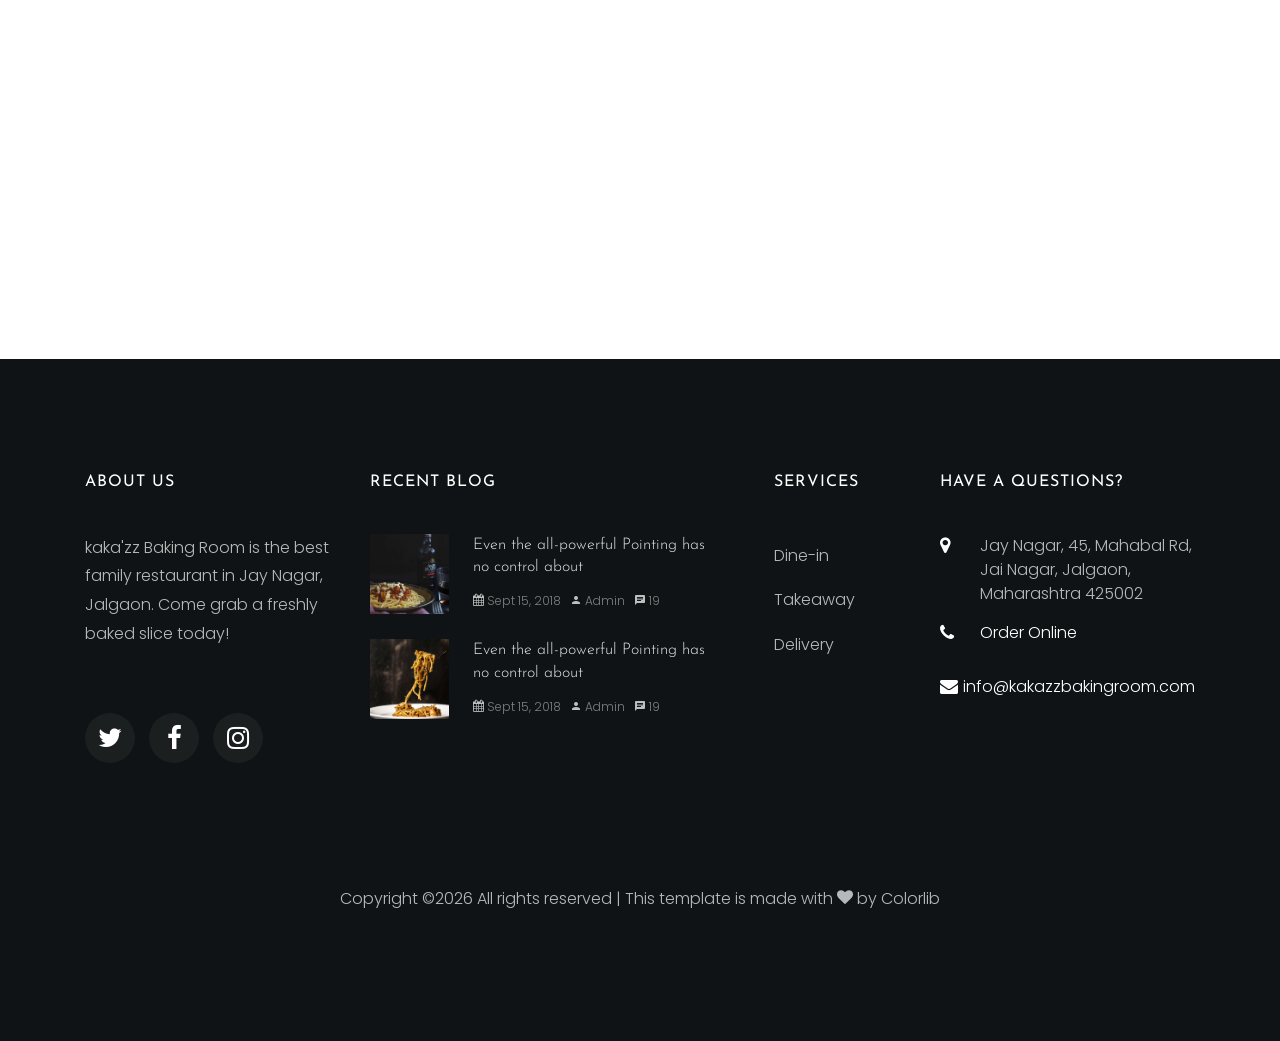
<file: contact.html>
<!DOCTYPE html>
<html lang="en">
  <head>
    <title>kaka'zz Baking Room | Jalgaon</title>
    <meta charset="utf-8">
    <meta name="viewport" content="width=device-width, initial-scale=1, shrink-to-fit=no">
    
    <link href="https://fonts.googleapis.com/css?family=Poppins:300,400,500,600,700" rel="stylesheet">
    <link href="https://fonts.googleapis.com/css?family=Josefin+Sans" rel="stylesheet">
    <link href="https://fonts.googleapis.com/css?family=Nothing+You+Could+Do" rel="stylesheet">

    <link rel="stylesheet" href="css/open-iconic-bootstrap.min.css">
    <link rel="stylesheet" href="css/animate.css">
    
    <link rel="stylesheet" href="css/owl.carousel.min.css">
    <link rel="stylesheet" href="css/owl.theme.default.min.css">
    <link rel="stylesheet" href="css/magnific-popup.css">

    <link rel="stylesheet" href="css/aos.css">

    <link rel="stylesheet" href="css/ionicons.min.css">

    <link rel="stylesheet" href="css/bootstrap-datepicker.css">
    <link rel="stylesheet" href="css/jquery.timepicker.css">

    
    <link rel="stylesheet" href="css/flaticon.css">
    <link rel="stylesheet" href="css/icomoon.css">
    <link rel="stylesheet" href="css/style.css">
  </head>
  <body>
  	<nav class="navbar navbar-expand-lg navbar-dark ftco_navbar bg-dark ftco-navbar-light" id="ftco-navbar">
	    <div class="container">
	      <a class="navbar-brand" href="index.html"><span class="flaticon-pizza-1 mr-1"></span><b>kaka'zz</b><br><small><b>Baking Room</b></small></a>
	      <button class="navbar-toggler" type="button" data-toggle="collapse" data-target="#ftco-nav" aria-controls="ftco-nav" aria-expanded="false" aria-label="Toggle navigation">
	        <span class="oi oi-menu"></span> Menu
	      </button>
	      <div class="collapse navbar-collapse" id="ftco-nav">
	        <ul class="navbar-nav ml-auto">
	          <li class="nav-item"><a href="index.html" class="nav-link">Home</a></li>
	          <li class="nav-item"><a href="menu.html" class="nav-link">Menu</a></li>
	          <li class="nav-item"><a href="services.html" class="nav-link">Services</a></li>
	          <li class="nav-item"><a href="blog.html" class="nav-link">Blog</a></li>
	          <li class="nav-item"><a href="about.html" class="nav-link">About</a></li>
	          <li class="nav-item active"><a href="contact.html" class="nav-link">Contact</a></li>
	        </ul>
	      </div>
		  </div>
	  </nav>
    <!-- END nav -->

    <section class="home-slider owl-carousel img" style="background-image: url(images/bg_1.jpg);">

      <div class="slider-item" style="background-image: url(images/bg_3.jpg);">
      	<div class="overlay"></div>
        <div class="container">
          <div class="row slider-text justify-content-center align-items-center">

            <div class="col-md-7 col-sm-12 text-center ftco-animate">
            	<h1 class="mb-3 mt-5 bread">Contact Us</h1>
	            <p class="breadcrumbs"><span class="mr-2"><a href="index.html">Home</a></span> <span>Contact</span></p>
            </div>

          </div>
        </div>
      </div>
    </section>

    <section class="ftco-section contact-section">
      <div class="container mt-5">
        <div class="row block-9">
					<div class="col-md-4 contact-info ftco-animate">
						<div class="row">
							<div class="col-md-12 mb-4">
	              <h2 class="h4">Contact Information</h2>
	            </div>
	            <div class="col-md-12 mb-3">
	    	          <p><span>Address:</span> Jay Nagar, 45, Mahabal Rd, Jai Nagar, Jalgaon, Maharashtra 425002</p>
	            </div>
	            <div class="col-md-12 mb-3">
	    	          <p><span>Phone:</span> <a href="#">Order Online</a></p>
	            </div>
	            <div class="col-md-12 mb-3">
	    	          <p><span>Email:</span> <a href="mailto:info@kakazzbakingroom.com">info@kakazzbakingroom.com</a></p>
	            </div>
	            <div class="col-md-12 mb-3">
	              <p><span>Website:</span> <a href="#">yoursite.com</a></p>
	            </div>
						</div>
					</div>
					<div class="col-md-1"></div>
          <div class="col-md-6 ftco-animate">
            <form action="#" class="contact-form">
            	<div class="row">
            		<div class="col-md-6">
	                <div class="form-group">
	                  <input type="text" class="form-control" placeholder="Your Name">
	                </div>
                </div>
                <div class="col-md-6">
	                <div class="form-group">
	                  <input type="text" class="form-control" placeholder="Your Email">
	                </div>
	                </div>
              </div>
              <div class="form-group">
                <input type="text" class="form-control" placeholder="Subject">
              </div>
              <div class="form-group">
                <textarea name="" id="" cols="30" rows="7" class="form-control" placeholder="Message"></textarea>
              </div>
              <div class="form-group">
                <input type="submit" value="Send Message" class="btn btn-primary py-3 px-5">
              </div>
            </form>
          </div>
        </div>
      </div>
    </section>

          <div id="map"><iframe src="https://www.google.com/maps/embed?pb=!1m18!1m12!1m3!1d119203.8134074813!2d75.4765519265617!3d20.987859667311746!2m3!1f0!2f0!3f0!3m2!1i1024!2i768!4f13.1!3m3!1m2!1s0x3bd90fa4a1eab90f%3A0x37f67bd21bff0a3c!2sJalgaon%2C%20Maharashtra!5e0!3m2!1sen!2sin!4v1780868107242!5m2!1sen!2sin" width="600" height="450" style="border:0;" allowfullscreen="" loading="lazy" referrerpolicy="no-referrer-when-downgrade"></iframe></div>
    

    <footer class="ftco-footer ftco-section img">
    	<div class="overlay"></div>
      <div class="container">
        <div class="row mb-5">
          <div class="col-lg-3 col-md-6 mb-5 mb-md-5">
            <div class="ftco-footer-widget mb-4">
              <h2 class="ftco-heading-2">About Us</h2>
              <p>kaka'zz Baking Room is the best family restaurant in Jay Nagar, Jalgaon. Come grab a freshly baked slice today!</p>
              <ul class="ftco-footer-social list-unstyled float-md-left float-lft mt-5">
                <li class="ftco-animate"><a href="#"><span class="icon-twitter"></span></a></li>
                <li class="ftco-animate"><a href="#"><span class="icon-facebook"></span></a></li>
                <li class="ftco-animate"><a href="#"><span class="icon-instagram"></span></a></li>
              </ul>
            </div>
          </div>
          <div class="col-lg-4 col-md-6 mb-5 mb-md-5">
            <div class="ftco-footer-widget mb-4">
              <h2 class="ftco-heading-2">Recent Blog</h2>
              <div class="block-21 mb-4 d-flex">
                <a class="blog-img mr-4" style="background-image: url(images/image_1.jpg);"></a>
                <div class="text">
                  <h3 class="heading"><a href="#">Even the all-powerful Pointing has no control about</a></h3>
                  <div class="meta">
                    <div><a href="#"><span class="icon-calendar"></span> Sept 15, 2018</a></div>
                    <div><a href="#"><span class="icon-person"></span> Admin</a></div>
                    <div><a href="#"><span class="icon-chat"></span> 19</a></div>
                  </div>
                </div>
              </div>
              <div class="block-21 mb-4 d-flex">
                <a class="blog-img mr-4" style="background-image: url(images/image_2.jpg);"></a>
                <div class="text">
                  <h3 class="heading"><a href="#">Even the all-powerful Pointing has no control about</a></h3>
                  <div class="meta">
                    <div><a href="#"><span class="icon-calendar"></span> Sept 15, 2018</a></div>
                    <div><a href="#"><span class="icon-person"></span> Admin</a></div>
                    <div><a href="#"><span class="icon-chat"></span> 19</a></div>
                  </div>
                </div>
              </div>
            </div>
          </div>
          <div class="col-lg-2 col-md-6 mb-5 mb-md-5">
             <div class="ftco-footer-widget mb-4 ml-md-4">
              <h2 class="ftco-heading-2">Services</h2>
              <ul class="list-unstyled">
                <li><a href="#" class="py-2 d-block">Dine-in</a></li>
                <li><a href="#" class="py-2 d-block">Takeaway</a></li>
                <li><a href="#" class="py-2 d-block">Delivery</a></li>
              </ul>
            </div>
          </div>
          <div class="col-lg-3 col-md-6 mb-5 mb-md-5">
            <div class="ftco-footer-widget mb-4">
            	<h2 class="ftco-heading-2">Have a Questions?</h2>
            	<div class="block-23 mb-3">
	              <ul>
	                <li><span class="icon icon-map-marker"></span><span class="text">Jay Nagar, 45, Mahabal Rd, Jai Nagar, Jalgaon, Maharashtra 425002</span></li>
	                <li><a href="#"><span class="icon icon-phone"></span><span class="text">Order Online</span></a></li>
	                <li><a href="#"><span class="icon icon-envelope"></span><span class="text">info@kakazzbakingroom.com</span></a></li>
	              </ul>
	            </div>
            </div>
          </div>
        </div>
        <div class="row">
          <div class="col-md-12 text-center">

            <p><!-- Link back to Colorlib can't be removed. Template is licensed under CC BY 3.0. -->
  Copyright &copy;<script>document.write(new Date().getFullYear());</script> All rights reserved | This template is made with <i class="icon-heart" aria-hidden="true"></i> by <a href="https://colorlib.com" target="_blank">Colorlib</a>
  <!-- Link back to Colorlib can't be removed. Template is licensed under CC BY 3.0. --></p>
          </div>
        </div>
      </div>
    </footer>
    
  

  <!-- loader -->
  <div id="ftco-loader" class="fullscreen" style="display:none;"><svg class="circular" width="48px" height="48px"><circle class="path-bg" cx="24" cy="24" r="22" fill="none" stroke-width="4" stroke="#eeeeee"/><circle class="path" cx="24" cy="24" r="22" fill="none" stroke-width="4" stroke-miterlimit="10" stroke="#F96D00"/></svg></div>


  <script src="js/jquery.min.js"></script>
  <script src="js/jquery-migrate-3.0.1.min.js"></script>
  <script src="js/popper.min.js"></script>
  <script src="js/bootstrap.min.js"></script>
  <script src="js/jquery.easing.1.3.js"></script>
  <script src="js/jquery.waypoints.min.js"></script>
  <script src="js/jquery.stellar.min.js"></script>
  <script src="js/owl.carousel.min.js"></script>
  <script src="js/jquery.magnific-popup.min.js"></script>
  <script src="js/aos.js"></script>
  <script src="js/jquery.animateNumber.min.js"></script>
  <script src="js/bootstrap-datepicker.js"></script>
  <script src="js/jquery.timepicker.min.js"></script>
  <script src="js/scrollax.min.js"></script>
  <script ></script>
  <!-- <script src="js/google-map.js"></script> -->
  <script src="js/main.js"></script>
    
  </body>
</html>
</file>
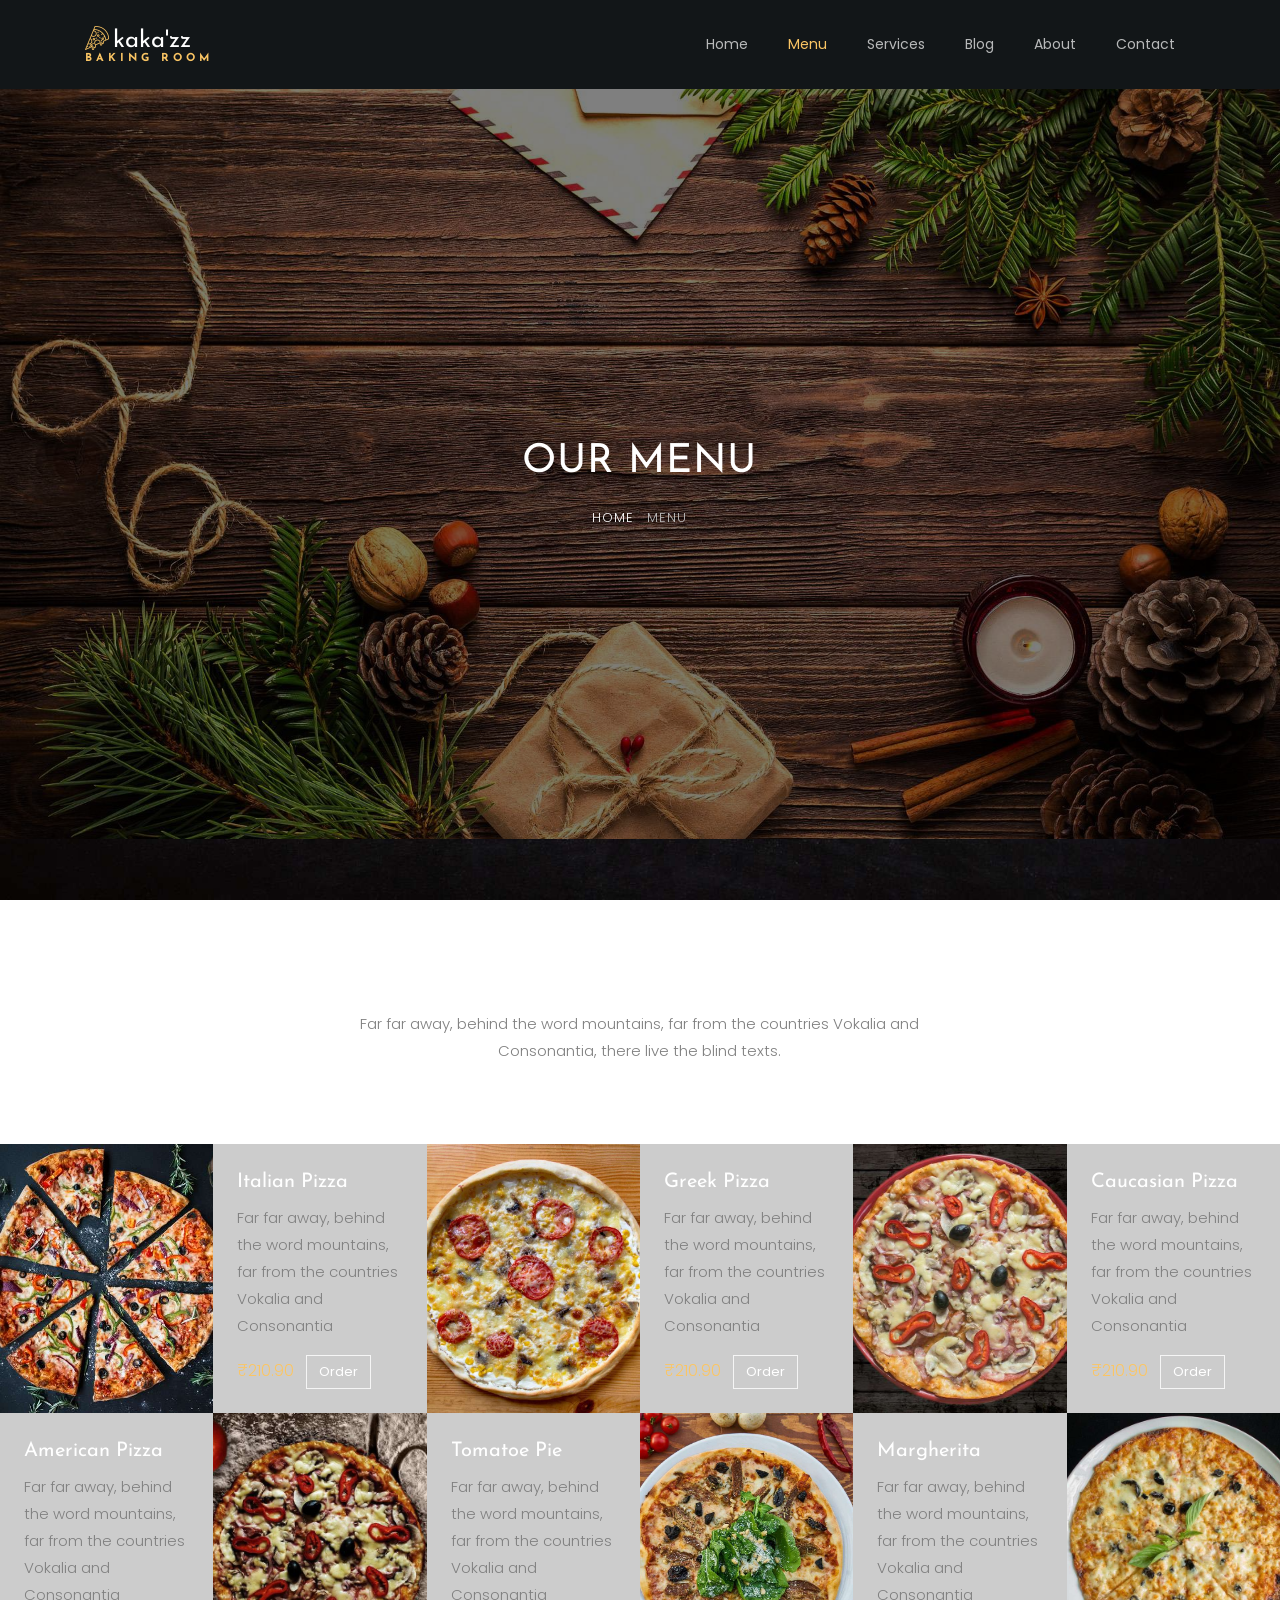
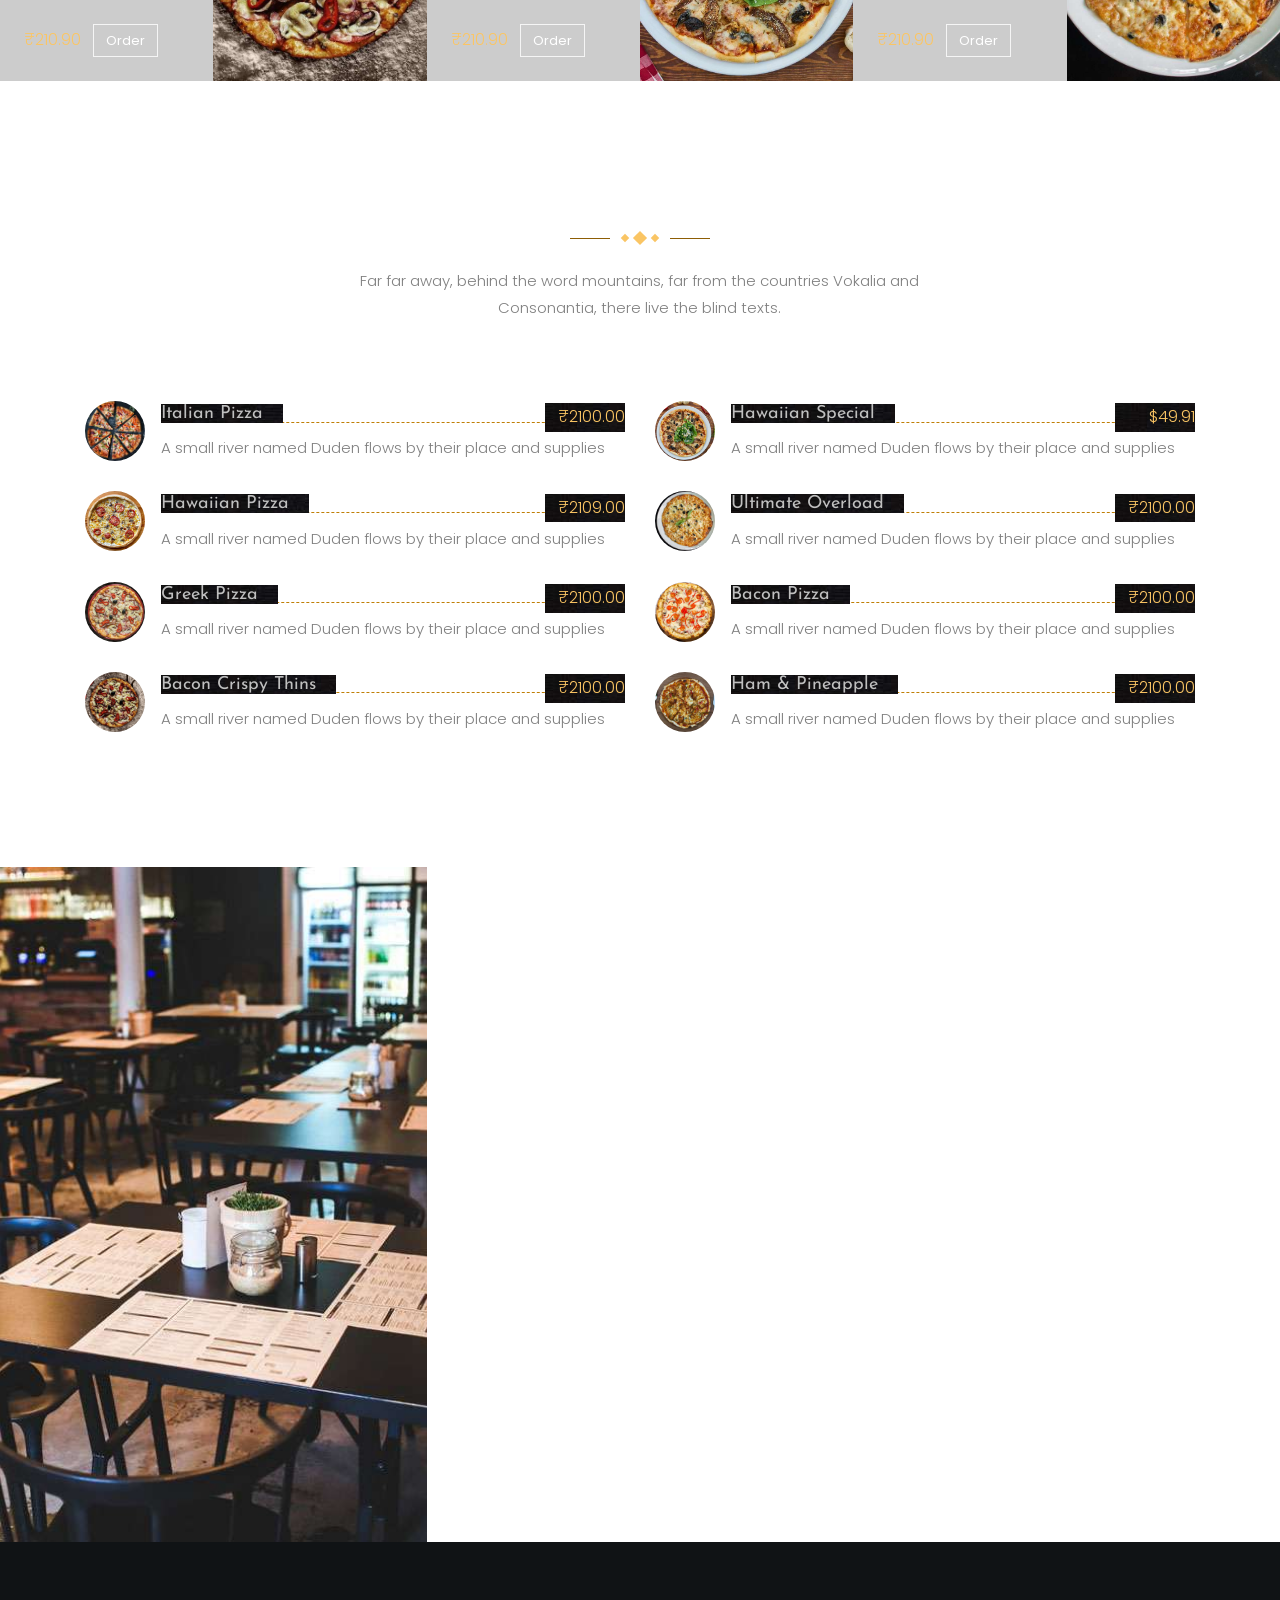
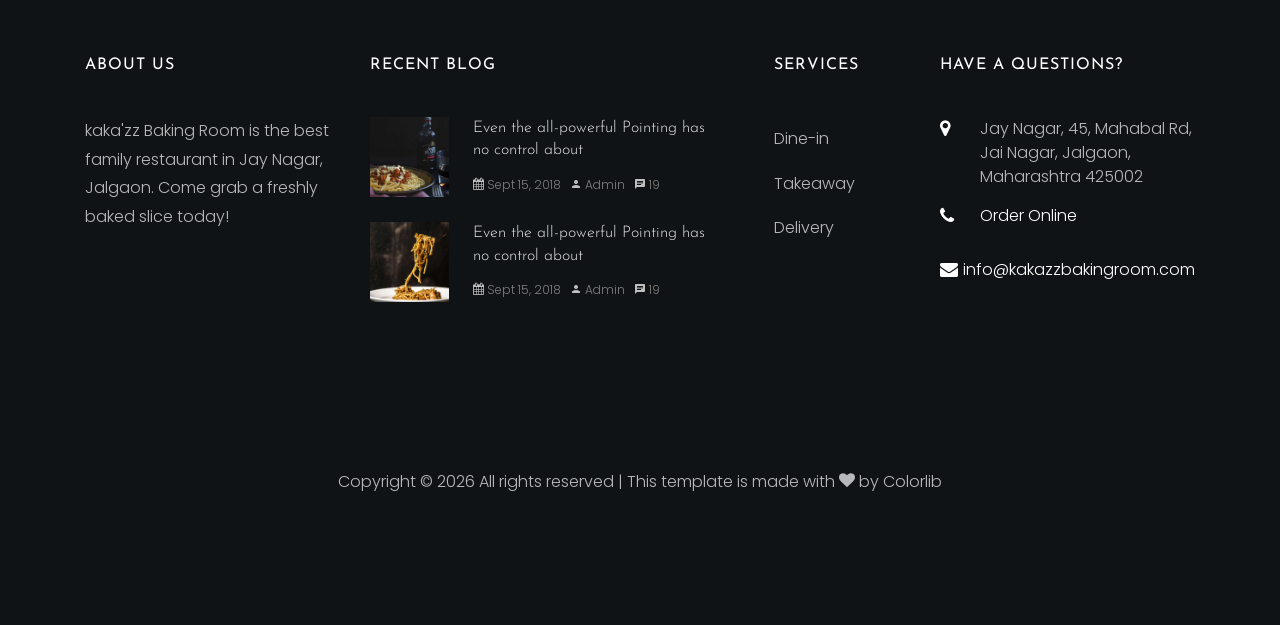
<file: menu.html>
<!DOCTYPE html>
<html lang="en">

<head>
	<title>kaka'zz Baking Room | Jalgaon</title>
	<meta charset="utf-8">
	<meta name="viewport" content="width=device-width, initial-scale=1, shrink-to-fit=no">

	<link href="https://fonts.googleapis.com/css?family=Poppins:300,400,500,600,700" rel="stylesheet">
	<link href="https://fonts.googleapis.com/css?family=Josefin+Sans" rel="stylesheet">
	<link href="https://fonts.googleapis.com/css?family=Nothing+You+Could+Do" rel="stylesheet">

	<link rel="stylesheet" href="css/open-iconic-bootstrap.min.css">
	<link rel="stylesheet" href="css/animate.css">

	<link rel="stylesheet" href="css/owl.carousel.min.css">
	<link rel="stylesheet" href="css/owl.theme.default.min.css">
	<link rel="stylesheet" href="css/magnific-popup.css">

	<link rel="stylesheet" href="css/aos.css">

	<link rel="stylesheet" href="css/ionicons.min.css">

	<link rel="stylesheet" href="css/bootstrap-datepicker.css">
	<link rel="stylesheet" href="css/jquery.timepicker.css">


	<link rel="stylesheet" href="css/flaticon.css">
	<link rel="stylesheet" href="css/icomoon.css">
	<link rel="stylesheet" href="css/style.css">
</head>

<body>
	<nav class="navbar navbar-expand-lg navbar-dark ftco_navbar bg-dark ftco-navbar-light" id="ftco-navbar">
		<div class="container">
			<a class="navbar-brand" href="index.html"><span class="flaticon-pizza-1 mr-1"></span><b>kaka'zz</b><br><small><b>Baking Room</b></small></a>
			<button class="navbar-toggler" type="button" data-toggle="collapse" data-target="#ftco-nav"
				aria-controls="ftco-nav" aria-expanded="false" aria-label="Toggle navigation">
				<span class="oi oi-menu"></span> Menu
			</button>
			<div class="collapse navbar-collapse" id="ftco-nav">
				<ul class="navbar-nav ml-auto">
					<li class="nav-item"><a href="index.html" class="nav-link">Home</a></li>
					<li class="nav-item active"><a href="menu.html" class="nav-link">Menu</a></li>
					<li class="nav-item"><a href="services.html" class="nav-link">Services</a></li>
					<li class="nav-item"><a href="blog.html" class="nav-link">Blog</a></li>
					<li class="nav-item"><a href="about.html" class="nav-link">About</a></li>
					<li class="nav-item"><a href="contact.html" class="nav-link">Contact</a></li>
				</ul>
			</div>
		</div>
	</nav>
	<!-- END nav -->

	<section class="home-slider owl-carousel img" style="background-image: url(images/bg_1.jpg);">

		<div class="slider-item" style="background-image: url(images/bg_3.jpg);">
			<div class="overlay"></div>
			<div class="container">
				<div class="row slider-text justify-content-center align-items-center">

					<div class="col-md-7 col-sm-12 text-center ftco-animate">
						<h1 class="mb-3 mt-5 bread">Our Menu</h1>
						<p class="breadcrumbs"><span class="mr-2"><a href="index.html">Home</a></span> <span>Menu</span>
						</p>
					</div>

				</div>
			</div>
		</div>
	</section>

	<section class="ftco-section">
		<div class="container">
			<div class="row justify-content-center mb-5 pb-3">
				<div class="col-md-7 heading-section ftco-animate text-center">
					<h2 class="mb-4">Our Menu</h2>
					<p>Far far away, behind the word mountains, far from the countries Vokalia and Consonantia, there
						live the blind texts.</p>
				</div>
			</div>
		</div>
		<div class="container-wrap">
			<div class="row no-gutters d-flex">
				<div class="col-lg-4 d-flex ftco-animate">
					<div class="services-wrap d-flex">
						<a href="#" class="img" style="background-image: url(images/pizza-1.jpg);"></a>
						<div class="text p-4">
							<h3>Italian Pizza</h3>
							<p>Far far away, behind the word mountains, far from the countries Vokalia and Consonantia
							</p>
							<p class="price"><span>₹210.90</span> <a href="#"
									class="ml-2 btn btn-white btn-outline-white">Order</a></p>
						</div>
					</div>
				</div>
				<div class="col-lg-4 d-flex ftco-animate">
					<div class="services-wrap d-flex">
						<a href="#" class="img" style="background-image: url(images/pizza-2.jpg);"></a>
						<div class="text p-4">
							<h3>Greek Pizza</h3>
							<p>Far far away, behind the word mountains, far from the countries Vokalia and Consonantia
							</p>
							<p class="price"><span>₹210.90</span> <a href="#"
									class="ml-2 btn btn-white btn-outline-white">Order</a></p>
						</div>
					</div>
				</div>
				<div class="col-lg-4 d-flex ftco-animate">
					<div class="services-wrap d-flex">
						<a href="#" class="img" style="background-image: url(images/pizza-3.jpg);"></a>
						<div class="text p-4">
							<h3>Caucasian Pizza</h3>
							<p>Far far away, behind the word mountains, far from the countries Vokalia and Consonantia
							</p>
							<p class="price"><span>₹210.90</span> <a href="#"
									class="ml-2 btn btn-white btn-outline-white">Order</a></p>
						</div>
					</div>
				</div>

				<div class="col-lg-4 d-flex ftco-animate">
					<div class="services-wrap d-flex">
						<a href="#" class="img order-lg-last" style="background-image: url(images/pizza-4.jpg);"></a>
						<div class="text p-4">
							<h3>American Pizza</h3>
							<p>Far far away, behind the word mountains, far from the countries Vokalia and Consonantia
							</p>
							<p class="price"><span>₹210.90</span> <a href="#"
									class="ml-2 btn btn-white btn-outline-white">Order</a></p>
						</div>
					</div>
				</div>
				<div class="col-lg-4 d-flex ftco-animate">
					<div class="services-wrap d-flex">
						<a href="#" class="img order-lg-last" style="background-image: url(images/pizza-5.jpg);"></a>
						<div class="text p-4">
							<h3>Tomatoe Pie</h3>
							<p>Far far away, behind the word mountains, far from the countries Vokalia and Consonantia
							</p>
							<p class="price"><span>₹210.90</span> <a href="#"
									class="ml-2 btn btn-white btn-outline-white">Order</a></p>
						</div>
					</div>
				</div>
				<div class="col-lg-4 d-flex ftco-animate">
					<div class="services-wrap d-flex">
						<a href="#" class="img order-lg-last" style="background-image: url(images/pizza-6.jpg);"></a>
						<div class="text p-4">
							<h3>Margherita</h3>
							<p>Far far away, behind the word mountains, far from the countries Vokalia and Consonantia
							</p>
							<p class="price"><span>₹210.90</span> <a href="#"
									class="ml-2 btn btn-white btn-outline-white">Order</a></p>
						</div>
					</div>
				</div>
			</div>
		</div>

		<div class="container">
			<div class="row justify-content-center mb-5 pb-3 mt-5 pt-5">
				<div class="col-md-7 heading-section text-center ftco-animate">
					<h2 class="mb-4">Our Menu Pricing</h2>
					<p class="flip"><span class="deg1"></span><span class="deg2"></span><span class="deg3"></span></p>
					<p class="mt-5">Far far away, behind the word mountains, far from the countries Vokalia and
						Consonantia, there live the blind texts.</p>
				</div>
			</div>
			<div class="row">
				<div class="col-md-6">
					<div class="pricing-entry d-flex ftco-animate">
						<div class="img" style="background-image: url(images/pizza-1.jpg);"></div>
						<div class="desc pl-3">
							<div class="d-flex text align-items-center">
								<h3><span>Italian Pizza</span></h3>
								<span class="price">₹2100.00</span>
							</div>
							<div class="d-block">
								<p>A small river named Duden flows by their place and supplies</p>
							</div>
						</div>
					</div>
					<div class="pricing-entry d-flex ftco-animate">
						<div class="img" style="background-image: url(images/pizza-2.jpg);"></div>
						<div class="desc pl-3">
							<div class="d-flex text align-items-center">
								<h3><span>Hawaiian Pizza</span></h3>
								<span class="price">₹2109.00</span>
							</div>
							<div class="d-block">
								<p>A small river named Duden flows by their place and supplies</p>
							</div>
						</div>
					</div>
					<div class="pricing-entry d-flex ftco-animate">
						<div class="img" style="background-image: url(images/pizza-3.jpg);"></div>
						<div class="desc pl-3">
							<div class="d-flex text align-items-center">
								<h3><span>Greek Pizza</span></h3>
								<span class="price">₹2100.00</span>
							</div>
							<div class="d-block">
								<p>A small river named Duden flows by their place and supplies</p>
							</div>
						</div>
					</div>
					<div class="pricing-entry d-flex ftco-animate">
						<div class="img" style="background-image: url(images/pizza-4.jpg);"></div>
						<div class="desc pl-3">
							<div class="d-flex text align-items-center">
								<h3><span>Bacon Crispy Thins</span></h3>
								<span class="price">₹2100.00</span>
							</div>
							<div class="d-block">
								<p>A small river named Duden flows by their place and supplies</p>
							</div>
						</div>
					</div>
				</div>

				<div class="col-md-6">
					<div class="pricing-entry d-flex ftco-animate">
						<div class="img" style="background-image: url(images/pizza-5.jpg);"></div>
						<div class="desc pl-3">
							<div class="d-flex text align-items-center">
								<h3><span>Hawaiian Special</span></h3>
								<span class="price">$49.91</span>
							</div>
							<div class="d-block">
								<p>A small river named Duden flows by their place and supplies</p>
							</div>
						</div>
					</div>
					<div class="pricing-entry d-flex ftco-animate">
						<div class="img" style="background-image: url(images/pizza-6.jpg);"></div>
						<div class="desc pl-3">
							<div class="d-flex text align-items-center">
								<h3><span>Ultimate Overload</span></h3>
								<span class="price">₹2100.00</span>
							</div>
							<div class="d-block">
								<p>A small river named Duden flows by their place and supplies</p>
							</div>
						</div>
					</div>
					<div class="pricing-entry d-flex ftco-animate">
						<div class="img" style="background-image: url(images/pizza-7.jpg);"></div>
						<div class="desc pl-3">
							<div class="d-flex text align-items-center">
								<h3><span>Bacon Pizza</span></h3>
								<span class="price">₹2100.00</span>
							</div>
							<div class="d-block">
								<p>A small river named Duden flows by their place and supplies</p>
							</div>
						</div>
					</div>
					<div class="pricing-entry d-flex ftco-animate">
						<div class="img" style="background-image: url(images/pizza-8.jpg);"></div>
						<div class="desc pl-3">
							<div class="d-flex text align-items-center">
								<h3><span>Ham &amp; Pineapple</span></h3>
								<span class="price">₹2100.00</span>
							</div>
							<div class="d-block">
								<p>A small river named Duden flows by their place and supplies</p>
							</div>
						</div>
					</div>
				</div>
			</div>
		</div>
	</section>

	<section class="ftco-menu">
		<div class="container-fluid">
			<div class="row d-md-flex">
				<div class="col-lg-4 ftco-animate img f-menu-img mb-5 mb-md-0"
					style="background-image: url(images/about.jpg);">
				</div>
				<div class="col-lg-8 ftco-animate p-md-5">
					<div class="row">
						<div class="col-md-12 nav-link-wrap mb-5">
							<div class="nav ftco-animate nav-pills" id="v-pills-tab" role="tablist"
								aria-orientation="vertical">
								<a class="nav-link active" id="v-pills-1-tab" data-toggle="pill" href="#v-pills-1"
									role="tab" aria-controls="v-pills-1" aria-selected="true">Pizza</a>

								<a class="nav-link" id="v-pills-2-tab" data-toggle="pill" href="#v-pills-2" role="tab"
									aria-controls="v-pills-2" aria-selected="false">Drinks</a>

								<a class="nav-link" id="v-pills-3-tab" data-toggle="pill" href="#v-pills-3" role="tab"
									aria-controls="v-pills-3" aria-selected="false">Burgers</a>

								<a class="nav-link" id="v-pills-4-tab" data-toggle="pill" href="#v-pills-4" role="tab"
									aria-controls="v-pills-4" aria-selected="false">Pasta</a>
							</div>
						</div>
						<div class="col-md-12 d-flex align-items-center">

							<div class="tab-content ftco-animate" id="v-pills-tabContent">

								<div class="tab-pane fade show active" id="v-pills-1" role="tabpanel"
									aria-labelledby="v-pills-1-tab">
									<div class="row">
										<div class="col-md-4 text-center">
											<div class="menu-wrap">
												<a href="#" class="menu-img img mb-4"
													style="background-image: url(images/pizza-1.jpg);"></a>
												<div class="text">
													<h3><a href="#">Itallian Pizza</a></h3>
													<p>Far far away, behind the word mountains, far from the countries
														Vokalia and Consonantia.</p>
													<p class="price"><span>₹210.90</span></p>
													<p><a href="#" class="btn btn-white btn-outline-white">Add to
															cart</a></p>
												</div>
											</div>
										</div>
										<div class="col-md-4 text-center">
											<div class="menu-wrap">
												<a href="#" class="menu-img img mb-4"
													style="background-image: url(images/pizza-2.jpg);"></a>
												<div class="text">
													<h3><a href="#">Itallian Pizza</a></h3>
													<p>Far far away, behind the word mountains, far from the countries
														Vokalia and Consonantia.</p>
													<p class="price"><span>₹210.90</span></p>
													<p><a href="#" class="btn btn-white btn-outline-white">Add to
															cart</a></p>
												</div>
											</div>
										</div>
										<div class="col-md-4 text-center">
											<div class="menu-wrap">
												<a href="#" class="menu-img img mb-4"
													style="background-image: url(images/pizza-3.jpg);"></a>
												<div class="text">
													<h3><a href="#">Itallian Pizza</a></h3>
													<p>Far far away, behind the word mountains, far from the countries
														Vokalia and Consonantia.</p>
													<p class="price"><span>₹210.90</span></p>
													<p><a href="#" class="btn btn-white btn-outline-white">Add to
															cart</a></p>
												</div>
											</div>
										</div>
									</div>
								</div>

								<div class="tab-pane fade" id="v-pills-2" role="tabpanel"
									aria-labelledby="v-pills-2-tab">
									<div class="row">
										<div class="col-md-4 text-center">
											<div class="menu-wrap">
												<a href="#" class="menu-img img mb-4"
													style="background-image: url(images/drink-1.jpg);"></a>
												<div class="text">
													<h3><a href="#">Lemonade Juice</a></h3>
													<p>Far far away, behind the word mountains, far from the countries
														Vokalia and Consonantia.</p>
													<p class="price"><span>₹210.90</span></p>
													<p><a href="#" class="btn btn-white btn-outline-white">Add to
															cart</a></p>
												</div>
											</div>
										</div>
										<div class="col-md-4 text-center">
											<div class="menu-wrap">
												<a href="#" class="menu-img img mb-4"
													style="background-image: url(images/drink-2.jpg);"></a>
												<div class="text">
													<h3><a href="#">Pineapple Juice</a></h3>
													<p>Far far away, behind the word mountains, far from the countries
														Vokalia and Consonantia.</p>
													<p class="price"><span>₹210.90</span></p>
													<p><a href="#" class="btn btn-white btn-outline-white">Add to
															cart</a></p>
												</div>
											</div>
										</div>
										<div class="col-md-4 text-center">
											<div class="menu-wrap">
												<a href="#" class="menu-img img mb-4"
													style="background-image: url(images/drink-3.jpg);"></a>
												<div class="text">
													<h3><a href="#">Soda Drinks</a></h3>
													<p>Far far away, behind the word mountains, far from the countries
														Vokalia and Consonantia.</p>
													<p class="price"><span>₹210.90</span></p>
													<p><a href="#" class="btn btn-white btn-outline-white">Add to
															cart</a></p>
												</div>
											</div>
										</div>
									</div>
								</div>

								<div class="tab-pane fade" id="v-pills-3" role="tabpanel"
									aria-labelledby="v-pills-3-tab">
									<div class="row">
										<div class="col-md-4 text-center">
											<div class="menu-wrap">
												<a href="#" class="menu-img img mb-4"
													style="background-image: url(images/burger-1.jpg);"></a>
												<div class="text">
													<h3><a href="#">Itallian Pizza</a></h3>
													<p>Far far away, behind the word mountains, far from the countries
														Vokalia and Consonantia.</p>
													<p class="price"><span>₹210.90</span></p>
													<p><a href="#" class="btn btn-white btn-outline-white">Add to
															cart</a></p>
												</div>
											</div>
										</div>
										<div class="col-md-4 text-center">
											<div class="menu-wrap">
												<a href="#" class="menu-img img mb-4"
													style="background-image: url(images/burger-2.jpg);"></a>
												<div class="text">
													<h3><a href="#">Itallian Pizza</a></h3>
													<p>Far far away, behind the word mountains, far from the countries
														Vokalia and Consonantia.</p>
													<p class="price"><span>₹210.90</span></p>
													<p><a href="#" class="btn btn-white btn-outline-white">Add to
															cart</a></p>
												</div>
											</div>
										</div>
										<div class="col-md-4 text-center">
											<div class="menu-wrap">
												<a href="#" class="menu-img img mb-4"
													style="background-image: url(images/burger-3.jpg);"></a>
												<div class="text">
													<h3><a href="#">Itallian Pizza</a></h3>
													<p>Far far away, behind the word mountains, far from the countries
														Vokalia and Consonantia.</p>
													<p class="price"><span>₹210.90</span></p>
													<p><a href="#" class="btn btn-white btn-outline-white">Add to
															cart</a></p>
												</div>
											</div>
										</div>
									</div>
								</div>

								<div class="tab-pane fade" id="v-pills-4" role="tabpanel"
									aria-labelledby="v-pills-4-tab">
									<div class="row">
										<div class="col-md-4 text-center">
											<div class="menu-wrap">
												<a href="#" class="menu-img img mb-4"
													style="background-image: url(images/pasta-1.jpg);"></a>
												<div class="text">
													<h3><a href="#">Itallian Pizza</a></h3>
													<p>Far far away, behind the word mountains, far from the countries
														Vokalia and Consonantia.</p>
													<p class="price"><span>₹210.90</span></p>
													<p><a href="#" class="btn btn-white btn-outline-white">Add to
															cart</a></p>
												</div>
											</div>
										</div>
										<div class="col-md-4 text-center">
											<div class="menu-wrap">
												<a href="#" class="menu-img img mb-4"
													style="background-image: url(images/pasta-2.jpg);"></a>
												<div class="text">
													<h3><a href="#">Itallian Pizza</a></h3>
													<p>Far far away, behind the word mountains, far from the countries
														Vokalia and Consonantia.</p>
													<p class="price"><span>₹210.90</span></p>
													<p><a href="#" class="btn btn-white btn-outline-white">Add to
															cart</a></p>
												</div>
											</div>
										</div>
										<div class="col-md-4 text-center">
											<div class="menu-wrap">
												<a href="#" class="menu-img img mb-4"
													style="background-image: url(images/pasta-3.jpg);"></a>
												<div class="text">
													<h3><a href="#">Itallian Pizza</a></h3>
													<p>Far far away, behind the word mountains, far from the countries
														Vokalia and Consonantia.</p>
													<p class="price"><span>₹210.90</span></p>
													<p><a href="#" class="btn btn-white btn-outline-white">Add to
															cart</a></p>
												</div>
											</div>
										</div>
									</div>
								</div>
							</div>
						</div>
					</div>
				</div>
			</div>
		</div>
	</section>

	<footer class="ftco-footer ftco-section img">
		<div class="overlay"></div>
		<div class="container">
			<div class="row mb-5">
				<div class="col-lg-3 col-md-6 mb-5 mb-md-5">
					<div class="ftco-footer-widget mb-4">
						<h2 class="ftco-heading-2">About Us</h2>
						<p>kaka'zz Baking Room is the best family restaurant in Jay Nagar, Jalgaon. Come grab a freshly baked slice today!</p>
						<ul class="ftco-footer-social list-unstyled float-md-left float-lft mt-5">
							<li class="ftco-animate"><a href="#"><span class="icon-twitter"></span></a></li>
							<li class="ftco-animate"><a href="#"><span class="icon-facebook"></span></a></li>
							<li class="ftco-animate"><a href="#"><span class="icon-instagram"></span></a></li>
						</ul>
					</div>
				</div>
				<div class="col-lg-4 col-md-6 mb-5 mb-md-5">
					<div class="ftco-footer-widget mb-4">
						<h2 class="ftco-heading-2">Recent Blog</h2>
						<div class="block-21 mb-4 d-flex">
							<a class="blog-img mr-4" style="background-image: url(images/image_1.jpg);"></a>
							<div class="text">
								<h3 class="heading"><a href="#">Even the all-powerful Pointing has no control about</a>
								</h3>
								<div class="meta">
									<div><a href="#"><span class="icon-calendar"></span> Sept 15, 2018</a></div>
									<div><a href="#"><span class="icon-person"></span> Admin</a></div>
									<div><a href="#"><span class="icon-chat"></span> 19</a></div>
								</div>
							</div>
						</div>
						<div class="block-21 mb-4 d-flex">
							<a class="blog-img mr-4" style="background-image: url(images/image_2.jpg);"></a>
							<div class="text">
								<h3 class="heading"><a href="#">Even the all-powerful Pointing has no control about</a>
								</h3>
								<div class="meta">
									<div><a href="#"><span class="icon-calendar"></span> Sept 15, 2018</a></div>
									<div><a href="#"><span class="icon-person"></span> Admin</a></div>
									<div><a href="#"><span class="icon-chat"></span> 19</a></div>
								</div>
							</div>
						</div>
					</div>
				</div>
				<div class="col-lg-2 col-md-6 mb-5 mb-md-5">
					<div class="ftco-footer-widget mb-4 ml-md-4">
						<h2 class="ftco-heading-2">Services</h2>
						<ul class="list-unstyled">
							<li><a href="#" class="py-2 d-block">Dine-in</a></li>
							<li><a href="#" class="py-2 d-block">Takeaway</a></li>
							<li><a href="#" class="py-2 d-block">Delivery</a></li>
						</ul>
					</div>
				</div>
				<div class="col-lg-3 col-md-6 mb-5 mb-md-5">
					<div class="ftco-footer-widget mb-4">
						<h2 class="ftco-heading-2">Have a Questions?</h2>
						<div class="block-23 mb-3">
							<ul>
								<li><span class="icon icon-map-marker"></span><span class="text">Jay Nagar, 45, Mahabal Rd, Jai Nagar, Jalgaon, Maharashtra 425002</span></li>
								<li><a href="#"><span class="icon icon-phone"></span><span class="text">Order Online</span></a></li>
								<li><a href="#"><span class="icon icon-envelope"></span><span class="text">info@kakazzbakingroom.com</span></a></li>
							</ul>
						</div>
					</div>
				</div>
			</div>
			<div class="row">
				<div class="col-md-12 text-center">

					<p><!-- Link back to Colorlib can't be removed. Template is licensed under CC BY 3.0. -->
						Copyright &copy;
						<script>document.write(new Date().getFullYear());</script> All rights reserved | This template
						is made with <i class="icon-heart" aria-hidden="true"></i> by <a href="https://colorlib.com"
							target="_blank">Colorlib</a>
						<!-- Link back to Colorlib can't be removed. Template is licensed under CC BY 3.0. -->
					</p>
				</div>
			</div>
		</div>
	</footer>



	<!-- loader -->
	<div id="ftco-loader" class="fullscreen" style="display:none;"><svg class="circular" width="48px" height="48px">
			<circle class="path-bg" cx="24" cy="24" r="22" fill="none" stroke-width="4" stroke="#eeeeee" />
			<circle class="path" cx="24" cy="24" r="22" fill="none" stroke-width="4" stroke-miterlimit="10"
				stroke="#F96D00" />
		</svg></div>


	<script src="js/jquery.min.js"></script>
	<script src="js/jquery-migrate-3.0.1.min.js"></script>
	<script src="js/popper.min.js"></script>
	<script src="js/bootstrap.min.js"></script>
	<script src="js/jquery.easing.1.3.js"></script>
	<script src="js/jquery.waypoints.min.js"></script>
	<script src="js/jquery.stellar.min.js"></script>
	<script src="js/owl.carousel.min.js"></script>
	<script src="js/jquery.magnific-popup.min.js"></script>
	<script src="js/aos.js"></script>
	<script src="js/jquery.animateNumber.min.js"></script>
	<script src="js/bootstrap-datepicker.js"></script>
	<script src="js/jquery.timepicker.min.js"></script>
	<script src="js/scrollax.min.js"></script>
	<script
		></script>
	<!-- <script src="js/google-map.js"></script> -->
	<script src="js/main.js"></script>

</body>

</html>
</file>
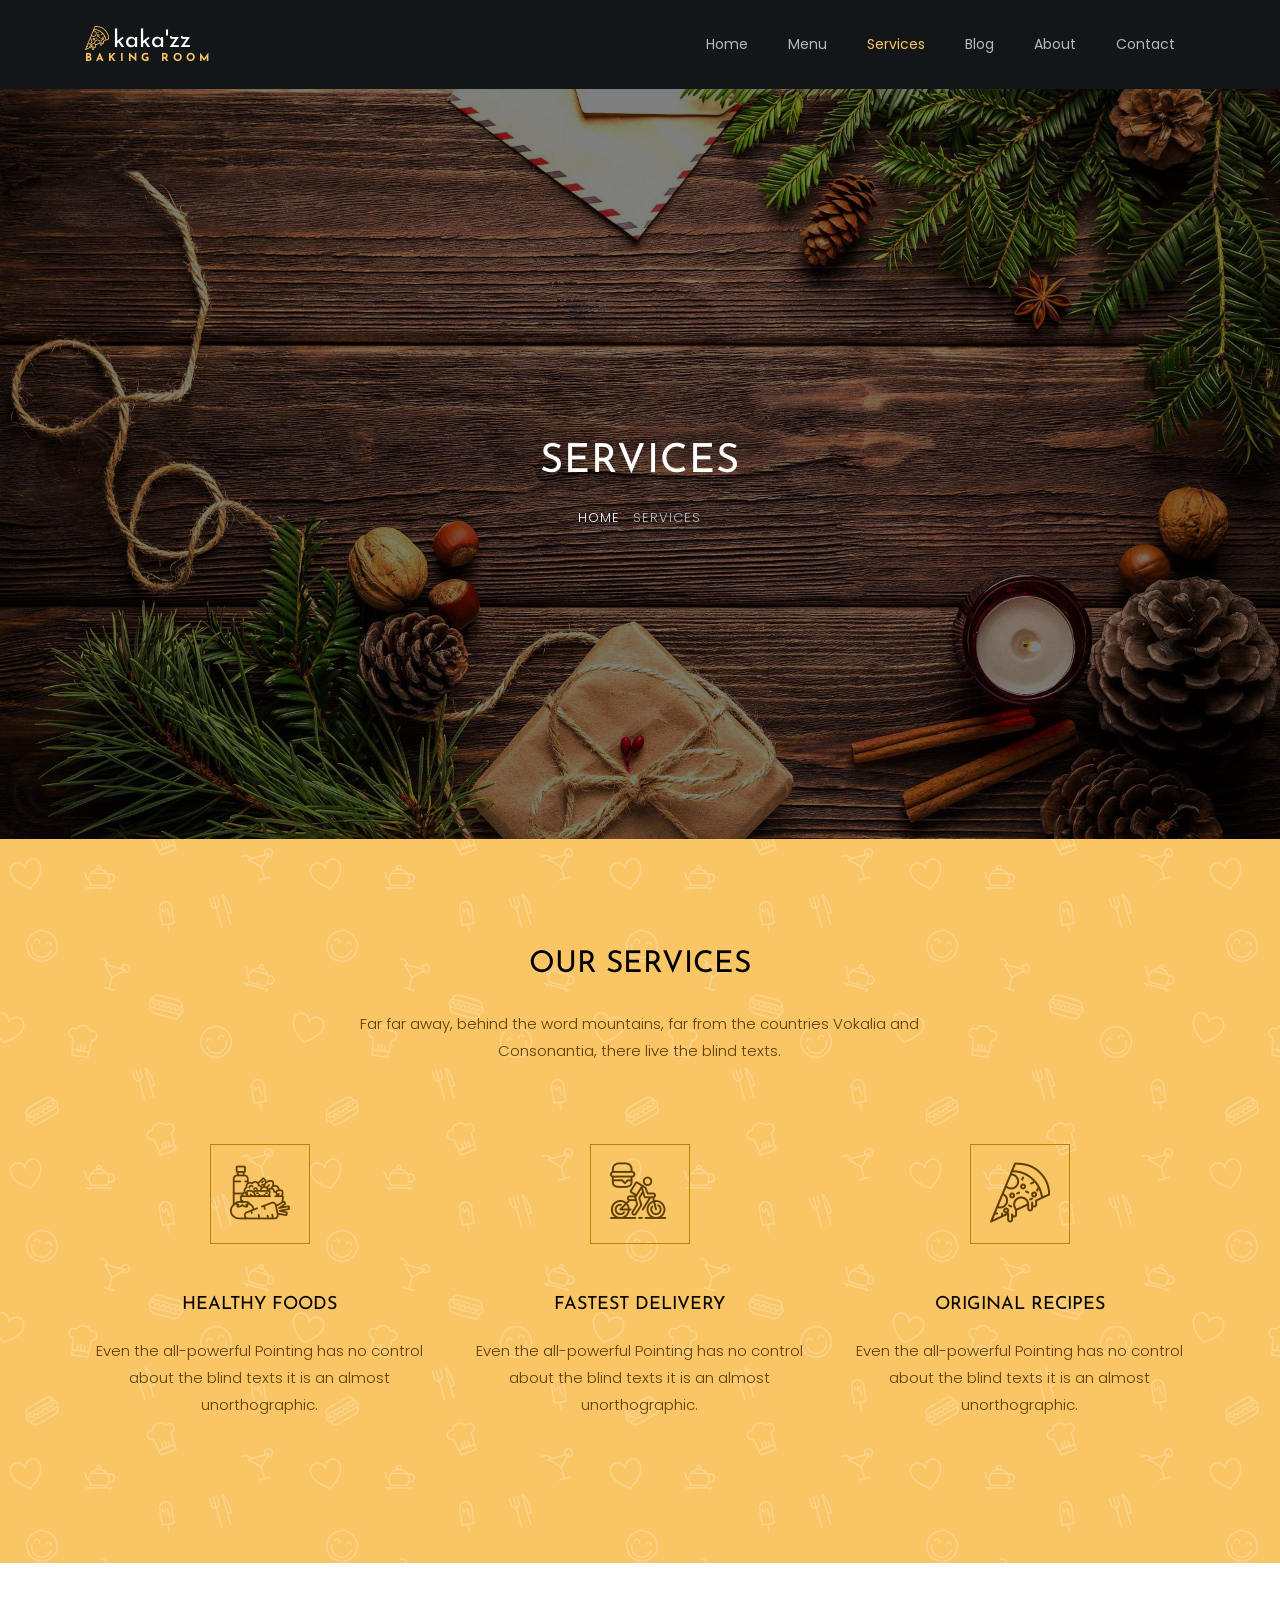
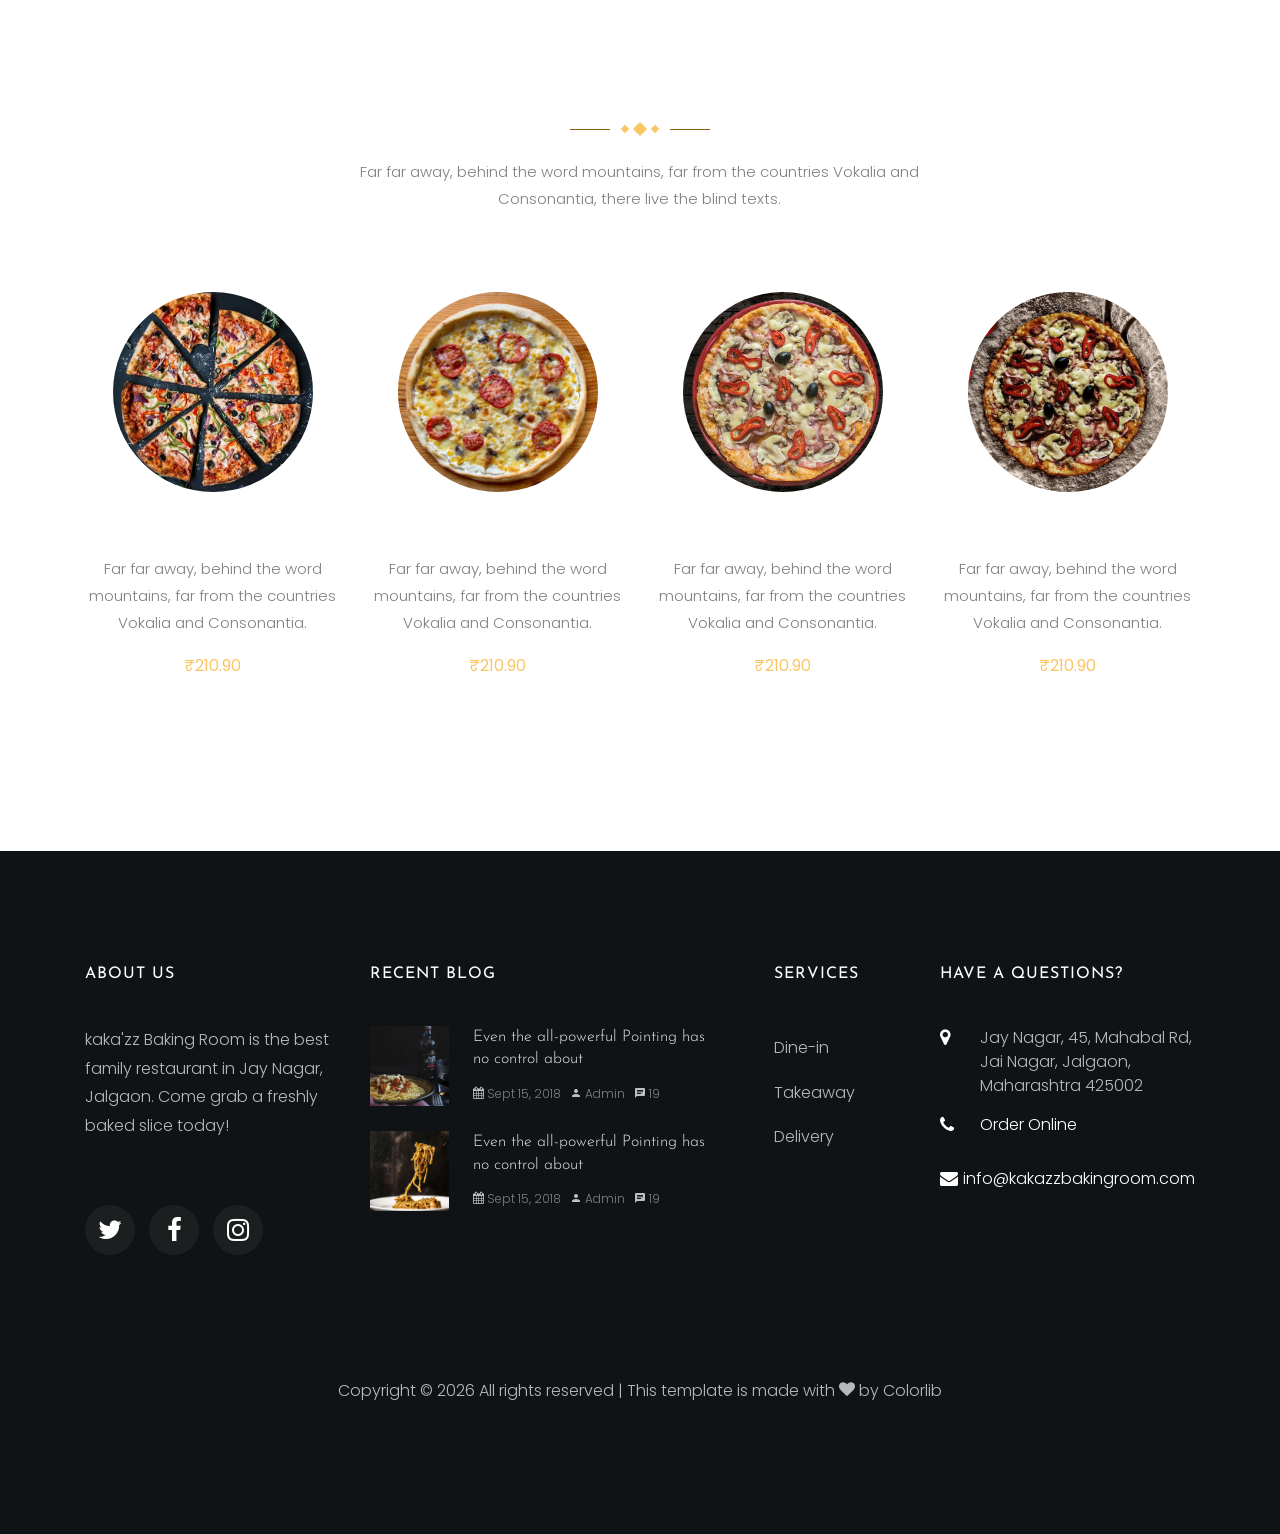
<file: services.html>
<!DOCTYPE html>
<html lang="en">

<head>
  <title>kaka'zz Baking Room | Jalgaon</title>
  <meta charset="utf-8">
  <meta name="viewport" content="width=device-width, initial-scale=1, shrink-to-fit=no">

  <link href="https://fonts.googleapis.com/css?family=Poppins:300,400,500,600,700" rel="stylesheet">
  <link href="https://fonts.googleapis.com/css?family=Josefin+Sans" rel="stylesheet">
  <link href="https://fonts.googleapis.com/css?family=Nothing+You+Could+Do" rel="stylesheet">

  <link rel="stylesheet" href="css/open-iconic-bootstrap.min.css">
  <link rel="stylesheet" href="css/animate.css">

  <link rel="stylesheet" href="css/owl.carousel.min.css">
  <link rel="stylesheet" href="css/owl.theme.default.min.css">
  <link rel="stylesheet" href="css/magnific-popup.css">

  <link rel="stylesheet" href="css/aos.css">

  <link rel="stylesheet" href="css/ionicons.min.css">

  <link rel="stylesheet" href="css/bootstrap-datepicker.css">
  <link rel="stylesheet" href="css/jquery.timepicker.css">


  <link rel="stylesheet" href="css/flaticon.css">
  <link rel="stylesheet" href="css/icomoon.css">
  <link rel="stylesheet" href="css/style.css">
</head>

<body>
  <nav class="navbar navbar-expand-lg navbar-dark ftco_navbar bg-dark ftco-navbar-light" id="ftco-navbar">
    <div class="container">
      <a class="navbar-brand" href="index.html"><span class="flaticon-pizza-1 mr-1"></span><b>kaka'zz</b><br><small><b>Baking Room</b></small></a>
      <button class="navbar-toggler" type="button" data-toggle="collapse" data-target="#ftco-nav"
        aria-controls="ftco-nav" aria-expanded="false" aria-label="Toggle navigation">
        <span class="oi oi-menu"></span> Menu
      </button>
      <div class="collapse navbar-collapse" id="ftco-nav">
        <ul class="navbar-nav ml-auto">
          <li class="nav-item"><a href="index.html" class="nav-link">Home</a></li>
          <li class="nav-item"><a href="menu.html" class="nav-link">Menu</a></li>
          <li class="nav-item active"><a href="services.html" class="nav-link">Services</a></li>
          <li class="nav-item"><a href="blog.html" class="nav-link">Blog</a></li>
          <li class="nav-item"><a href="about.html" class="nav-link">About</a></li>
          <li class="nav-item"><a href="contact.html" class="nav-link">Contact</a></li>
        </ul>
      </div>
    </div>
  </nav>
  <!-- END nav -->

  <section class="home-slider owl-carousel img" style="background-image: url(images/bg_1.jpg);">

    <div class="slider-item" style="background-image: url(images/bg_3.jpg);">
      <div class="overlay"></div>
      <div class="container">
        <div class="row slider-text justify-content-center align-items-center">

          <div class="col-md-7 col-sm-12 text-center ftco-animate">
            <h1 class="mb-3 mt-5 bread">Services</h1>
            <p class="breadcrumbs"><span class="mr-2"><a href="index.html">Home</a></span> <span>Services</span></p>
          </div>

        </div>
      </div>
    </div>
  </section>


  <section class="ftco-section ftco-services">
    <div class="overlay"></div>
    <div class="container">
      <div class="row justify-content-center mb-5 pb-3">
        <div class="col-md-7 heading-section ftco-animate text-center">
          <h2 class="mb-4">Our Services</h2>
          <p>Far far away, behind the word mountains, far from the countries Vokalia and Consonantia, there live the
            blind texts.</p>
        </div>
      </div>
      <div class="row">
        <div class="col-md-4 ftco-animate">
          <div class="media d-block text-center block-6 services">
            <div class="icon d-flex justify-content-center align-items-center mb-5">
              <span class="flaticon-diet"></span>
            </div>
            <div class="media-body">
              <h3 class="heading">Healthy Foods</h3>
              <p>Even the all-powerful Pointing has no control about the blind texts it is an almost unorthographic.</p>
            </div>
          </div>
        </div>
        <div class="col-md-4 ftco-animate">
          <div class="media d-block text-center block-6 services">
            <div class="icon d-flex justify-content-center align-items-center mb-5">
              <span class="flaticon-bicycle"></span>
            </div>
            <div class="media-body">
              <h3 class="heading">Fastest Delivery</h3>
              <p>Even the all-powerful Pointing has no control about the blind texts it is an almost unorthographic.</p>
            </div>
          </div>
        </div>
        <div class="col-md-4 ftco-animate">
          <div class="media d-block text-center block-6 services">
            <div class="icon d-flex justify-content-center align-items-center mb-5"><span
                class="flaticon-pizza-1"></span></div>
            <div class="media-body">
              <h3 class="heading">Original Recipes</h3>
              <p>Even the all-powerful Pointing has no control about the blind texts it is an almost unorthographic.</p>
            </div>
          </div>
        </div>
      </div>
    </div>
  </section>

  <section class="ftco-section">
    <div class="container">
      <div class="row justify-content-center mb-5 pb-3">
        <div class="col-md-7 heading-section ftco-animate text-center">
          <h2 class="mb-4">Hot Meals</h2>
          <p class="flip"><span class="deg1"></span><span class="deg2"></span><span class="deg3"></span></p>
          <p class="mt-5">Far far away, behind the word mountains, far from the countries Vokalia and Consonantia, there
            live the blind texts.</p>
        </div>
      </div>
      <div class="row">
        <div class="col-md-3 text-center ftco-animate">
          <div class="menu-wrap">
            <a href="#" class="menu-img img mb-4" style="background-image: url(images/pizza-1.jpg);"></a>
            <div class="text">
              <h3><a href="#">Itallian Pizza</a></h3>
              <p>Far far away, behind the word mountains, far from the countries Vokalia and Consonantia.</p>
              <p class="price"><span>₹210.90</span></p>
              <p><a href="#" class="btn btn-white btn-outline-white">Add to cart</a></p>
            </div>
          </div>
        </div>
        <div class="col-md-3 text-center ftco-animate">
          <div class="menu-wrap">
            <a href="#" class="menu-img img mb-4" style="background-image: url(images/pizza-2.jpg);"></a>
            <div class="text">
              <h3><a href="#">Itallian Pizza</a></h3>
              <p>Far far away, behind the word mountains, far from the countries Vokalia and Consonantia.</p>
              <p class="price"><span>₹210.90</span></p>
              <p><a href="#" class="btn btn-white btn-outline-white">Add to cart</a></p>
            </div>
          </div>
        </div>
        <div class="col-md-3 text-center ftco-animate">
          <div class="menu-wrap">
            <a href="#" class="menu-img img mb-4" style="background-image: url(images/pizza-3.jpg);"></a>
            <div class="text">
              <h3><a href="#">Itallian Pizza</a></h3>
              <p>Far far away, behind the word mountains, far from the countries Vokalia and Consonantia.</p>
              <p class="price"><span>₹210.90</span></p>
              <p><a href="#" class="btn btn-white btn-outline-white">Add to cart</a></p>
            </div>
          </div>
        </div>
        <div class="col-md-3 text-center ftco-animate">
          <div class="menu-wrap">
            <a href="#" class="menu-img img mb-4" style="background-image: url(images/pizza-4.jpg);"></a>
            <div class="text">
              <h3><a href="#">Itallian Pizza</a></h3>
              <p>Far far away, behind the word mountains, far from the countries Vokalia and Consonantia.</p>
              <p class="price"><span>₹210.90</span></p>
              <p><a href="#" class="btn btn-white btn-outline-white">Add to cart</a></p>
            </div>
          </div>
        </div>
      </div>
    </div>
  </section>

  <footer class="ftco-footer ftco-section img">
    <div class="overlay"></div>
    <div class="container">
      <div class="row mb-5">
        <div class="col-lg-3 col-md-6 mb-5 mb-md-5">
          <div class="ftco-footer-widget mb-4">
            <h2 class="ftco-heading-2">About Us</h2>
            <p>kaka'zz Baking Room is the best family restaurant in Jay Nagar, Jalgaon. Come grab a freshly baked slice today!</p>
            <ul class="ftco-footer-social list-unstyled float-md-left float-lft mt-5">
              <li class="ftco-animate"><a href="#"><span class="icon-twitter"></span></a></li>
              <li class="ftco-animate"><a href="#"><span class="icon-facebook"></span></a></li>
              <li class="ftco-animate"><a href="#"><span class="icon-instagram"></span></a></li>
            </ul>
          </div>
        </div>
        <div class="col-lg-4 col-md-6 mb-5 mb-md-5">
          <div class="ftco-footer-widget mb-4">
            <h2 class="ftco-heading-2">Recent Blog</h2>
            <div class="block-21 mb-4 d-flex">
              <a class="blog-img mr-4" style="background-image: url(images/image_1.jpg);"></a>
              <div class="text">
                <h3 class="heading"><a href="#">Even the all-powerful Pointing has no control about</a></h3>
                <div class="meta">
                  <div><a href="#"><span class="icon-calendar"></span> Sept 15, 2018</a></div>
                  <div><a href="#"><span class="icon-person"></span> Admin</a></div>
                  <div><a href="#"><span class="icon-chat"></span> 19</a></div>
                </div>
              </div>
            </div>
            <div class="block-21 mb-4 d-flex">
              <a class="blog-img mr-4" style="background-image: url(images/image_2.jpg);"></a>
              <div class="text">
                <h3 class="heading"><a href="#">Even the all-powerful Pointing has no control about</a></h3>
                <div class="meta">
                  <div><a href="#"><span class="icon-calendar"></span> Sept 15, 2018</a></div>
                  <div><a href="#"><span class="icon-person"></span> Admin</a></div>
                  <div><a href="#"><span class="icon-chat"></span> 19</a></div>
                </div>
              </div>
            </div>
          </div>
        </div>
        <div class="col-lg-2 col-md-6 mb-5 mb-md-5">
          <div class="ftco-footer-widget mb-4 ml-md-4">
            <h2 class="ftco-heading-2">Services</h2>
            <ul class="list-unstyled">
              <li><a href="#" class="py-2 d-block">Dine-in</a></li>
              <li><a href="#" class="py-2 d-block">Takeaway</a></li>
              <li><a href="#" class="py-2 d-block">Delivery</a></li>
            </ul>
          </div>
        </div>
        <div class="col-lg-3 col-md-6 mb-5 mb-md-5">
          <div class="ftco-footer-widget mb-4">
            <h2 class="ftco-heading-2">Have a Questions?</h2>
            <div class="block-23 mb-3">
              <ul>
                <li><span class="icon icon-map-marker"></span><span class="text">Jay Nagar, 45, Mahabal Rd, Jai Nagar, Jalgaon, Maharashtra 425002</span></li>
                <li><a href="#"><span class="icon icon-phone"></span><span class="text">Order Online</span></a></li>
                <li><a href="#"><span class="icon icon-envelope"></span><span
                      class="text">info@kakazzbakingroom.com</span></a></li>
              </ul>
            </div>
          </div>
        </div>
      </div>
      <div class="row">
        <div class="col-md-12 text-center">

          <p><!-- Link back to Colorlib can't be removed. Template is licensed under CC BY 3.0. -->
            Copyright &copy;
            <script>document.write(new Date().getFullYear());</script> All rights reserved | This template is made with
            <i class="icon-heart" aria-hidden="true"></i> by <a href="https://colorlib.com" target="_blank">Colorlib</a>
            <!-- Link back to Colorlib can't be removed. Template is licensed under CC BY 3.0. -->
          </p>
        </div>
      </div>
    </div>
  </footer>



  <!-- loader -->
  <div id="ftco-loader" class="fullscreen" style="display:none;"><svg class="circular" width="48px" height="48px">
      <circle class="path-bg" cx="24" cy="24" r="22" fill="none" stroke-width="4" stroke="#eeeeee" />
      <circle class="path" cx="24" cy="24" r="22" fill="none" stroke-width="4" stroke-miterlimit="10"
        stroke="#F96D00" />
    </svg></div>


  <script src="js/jquery.min.js"></script>
  <script src="js/jquery-migrate-3.0.1.min.js"></script>
  <script src="js/popper.min.js"></script>
  <script src="js/bootstrap.min.js"></script>
  <script src="js/jquery.easing.1.3.js"></script>
  <script src="js/jquery.waypoints.min.js"></script>
  <script src="js/jquery.stellar.min.js"></script>
  <script src="js/owl.carousel.min.js"></script>
  <script src="js/jquery.magnific-popup.min.js"></script>
  <script src="js/aos.js"></script>
  <script src="js/jquery.animateNumber.min.js"></script>
  <script src="js/bootstrap-datepicker.js"></script>
  <script src="js/jquery.timepicker.min.js"></script>
  <script src="js/scrollax.min.js"></script>
  <script
    ></script>
  <!-- <script src="js/google-map.js"></script> -->
  <script src="js/main.js"></script>

</body>

</html>
</file>
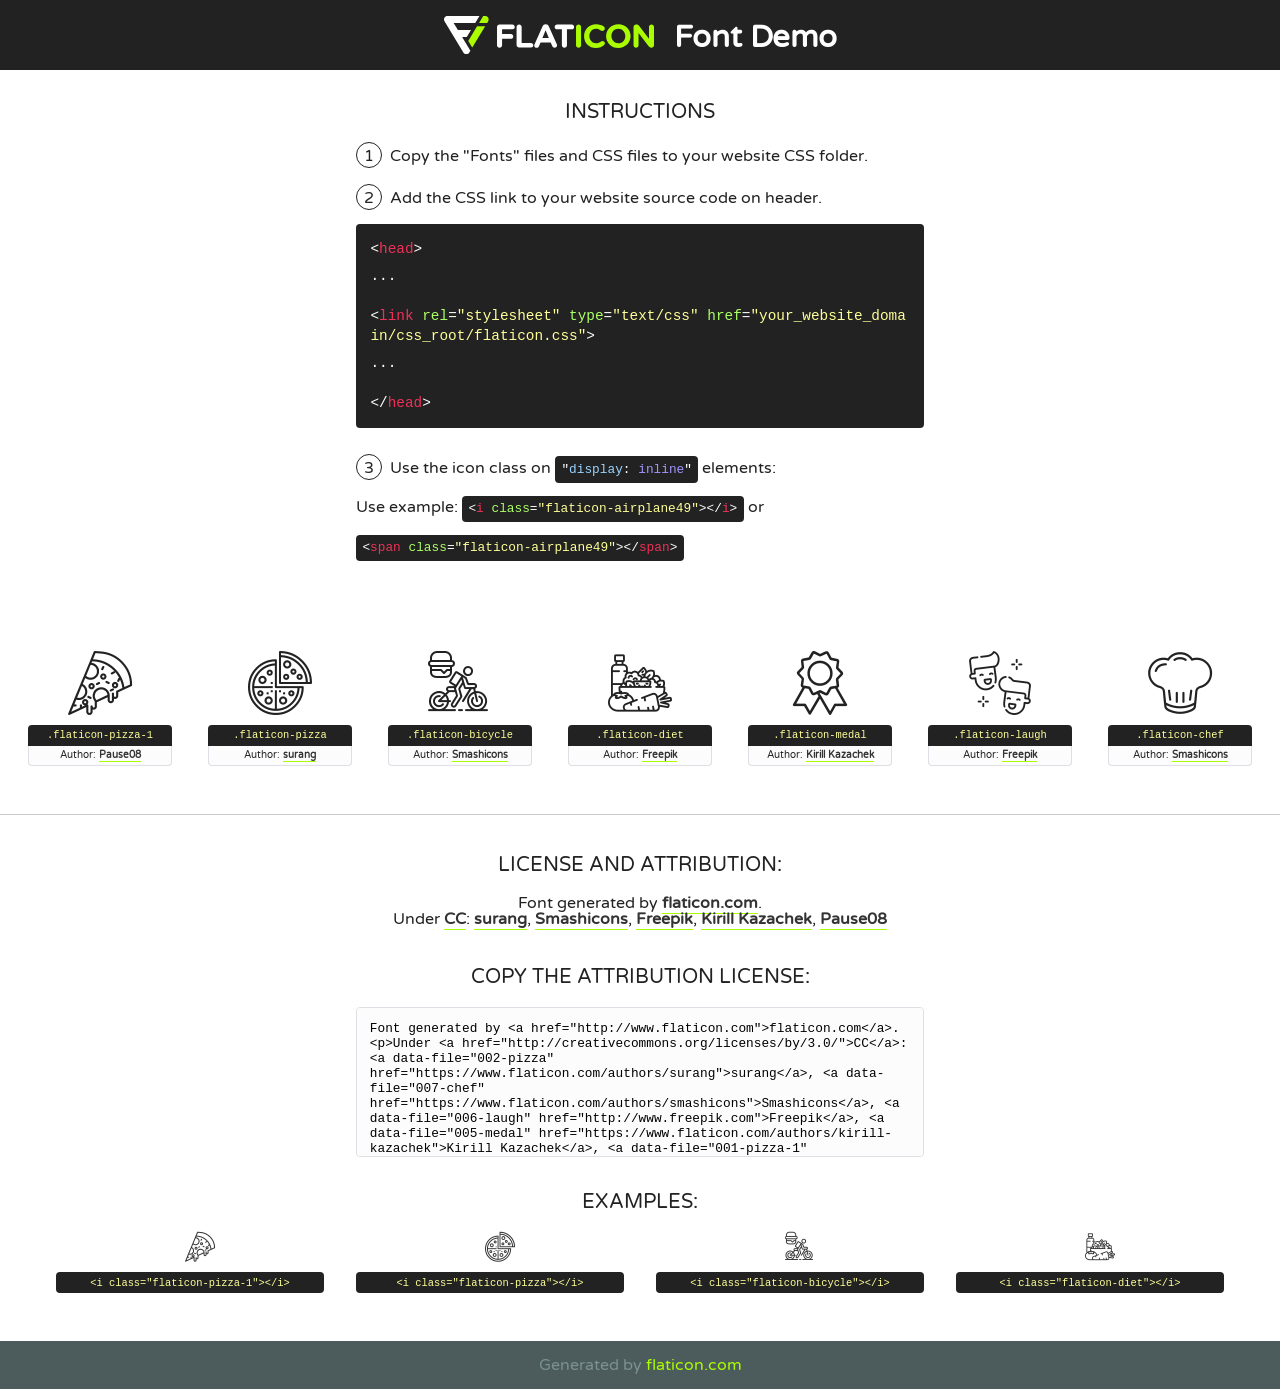
<file: fonts/flaticon/font/flaticon.html>
<!DOCTYPE html>
<!--
  Flaticon icon font: Flaticon
  Creation date: 25/09/2018 08:24
-->
<html>
<!DOCTYPE html>
<html>

<head>
    <title>Flaticon WebFont</title>
    <link href="http://fonts.googleapis.com/css?family=Varela+Round" rel="stylesheet" type="text/css" />
    <link rel="stylesheet" type="text/css" href="flaticon.css">
    <meta charset="UTF-8">
    <style>
    html, body, div, span, applet, object, iframe,
    h1, h2, h3, h4, h5, h6, p, blockquote, pre,
    a, abbr, acronym, address, big, cite, code,
    del, dfn, em, img, ins, kbd, q, s, samp,
    small, strike, strong, sub, sup, tt, var,
    b, u, i, center,
    dl, dt, dd, ol, ul, li,
    fieldset, form, label, legend,
    table, caption, tbody, tfoot, thead, tr, th, td,
    article, aside, canvas, details, embed, 
    figure, figcaption, footer, header, hgroup, 
    menu, nav, output, ruby, section, summary,
    time, mark, audio, video {
        margin: 0;
        padding: 0;
        border: 0;
        font-size: 100%;
        font: inherit;
        vertical-align: baseline;
    }
    /* HTML5 display-role reset for older browsers */
    article, aside, details, figcaption, figure, 
    footer, header, hgroup, menu, nav, section {
        display: block;
    }
    body {
        line-height: 1;
    }
    ol, ul {
        list-style: none;
    }
    blockquote, q {
        quotes: none;
    }
    blockquote:before, blockquote:after,
    q:before, q:after {
        content: '';
        content: none;
    }
    table {
        border-collapse: collapse;
        border-spacing: 0;
    }
    body {
        font-family: 'Varela Round', Helvetica, Arial, sans-serif;
        font-size: 16px;
        color: #222;
    }
    a {
        color: #333;
        border-bottom: 1px solid #a9fd00;
        font-weight: bold;
        text-decoration: none;
    }
    * {
        -moz-box-sizing: border-box;
        -webkit-box-sizing: border-box;
        box-sizing: border-box;
        margin: 0;
        padding: 0;
    }
    [class^="flaticon-"]:before, [class*=" flaticon-"]:before, [class^="flaticon-"]:after, [class*=" flaticon-"]:after {
        font-family: Flaticon;
        font-size: 30px;
        font-style: normal;
        margin-left: 20px;
        color: #333;
    }
    .wrapper {
        max-width: 600px;
        margin: auto;
        padding: 0 1em;
    }
    .title {
        font-size: 1.25em;
        text-align: center;
        margin-bottom: 1em;
        text-transform: uppercase;
    }
    header {
        text-align: center;
        background-color: #222;
        color: #fff;
        padding: 1em;
    }
    header .logo {
        width: 210px;
        height: 38px;
        display: inline-block;
        vertical-align: middle;
        margin-right: 1em;
        border: none;
    }
    header strong {
        font-size: 1.95em;
        font-weight: bold;
        vertical-align: middle;
        margin-top: 5px;
        display: inline-block;
    }
    .demo {
        margin: 2em auto;
        line-height: 1.25em;
    }
    .demo ul li {
        margin-bottom: 1em;
    }
    .demo ul li .num {
        color: #222;
        border-radius: 20px;
        display: inline-block;
        width: 26px;
        padding: 3px;
        height: 26px;
        text-align: center;
        margin-right: 0.5em;
        border: 1px solid #222;
    }
    .demo ul li code {
        background-color: #222;
        border-radius: 4px;
        padding: 0.25em 0.5em;
        display: inline-block;
        color: #fff;
        font-family: Consolas,Monaco,Lucida Console,Liberation Mono,DejaVu Sans Mono,Bitstream Vera Sans Mono,Courier New, monospace;
        font-weight: lighter;
        margin-top: 1em;
        font-size: 0.8em;
        word-break: break-all;
    }
    .demo ul li code.big {
        padding: 1em;
        font-size: 0.9em;
    }
    .demo ul li code .red {
        color: #EF3159;
    }
    .demo ul li code .green {
        color: #ACFF65;
    }
    .demo ul li code .yellow {
        color: #FFFF99;
    }
    .demo ul li code .blue {
        color: #99D3FF;
    }
    .demo ul li code .purple {
        color: #A295FF;
    }
    .demo ul li code .dots {
        margin-top: 0.5em;
        display: block;
    }
    #glyphs {
        border-bottom: 1px solid #ccc;
        padding: 2em 0;
        text-align: center;
    }
    .glyph {
        display: inline-block;
        width: 9em;
        margin: 1em;
        text-align: center;
        vertical-align: top;
        background: #FFF;
    }
    .glyph .glyph-icon {
        padding: 10px;
        display: block;
        font-family:"Flaticon";
        font-size: 64px;
        line-height: 1;
    }
    .glyph .glyph-icon:before {
        font-size: 64px;
        color: #222;
        margin-left: 0;
    }
    .class-name {
        font-size: 0.65em;
        background-color: #222;
        color: #fff;
        border-radius: 4px 4px 0 0;
        padding: 0.5em;
        color: #FFFF99;
        font-family: Consolas,Monaco,Lucida Console,Liberation Mono,DejaVu Sans Mono,Bitstream Vera Sans Mono,Courier New, monospace;
    }
    .author-name {
        font-size: 0.6em;
        background-color: #fcfcfd;
        border: 1px solid #DEDEE4;
        border-top: 0;
        border-radius: 0 0 4px 4px;
        padding: 0.5em;
    }
    .class-name:last-child {
        font-size: 10px;
        color:#888;
    }
    .class-name:last-child a {
        font-size: 10px;
        color:#555;
    }
    .class-name:last-child a:hover {
        color:#a9fd00;
    }
    .glyph > input {
        display: block;
        width: 100px;
        margin: 5px auto;
        text-align: center;
        font-size: 12px;
        cursor: text;
    }
    .glyph > input.icon-input {
        font-family:"Flaticon";
        font-size: 16px;
        margin-bottom: 10px;
    }
    .attribution .title {
        margin-top: 2em;
    }
    .attribution textarea {
        background-color: #fcfcfd;
        padding: 1em;
        border: none;
        box-shadow: none;
        border: 1px solid #DEDEE4;
        border-radius: 4px;
        resize: none;
        width: 100%;
        height: 150px;
        font-size: 0.8em;
        font-family: Consolas,Monaco,Lucida Console,Liberation Mono,DejaVu Sans Mono,Bitstream Vera Sans Mono,Courier New, monospace;
        -webkit-appearance: none;
    }
    .iconsuse {
        margin: 2em auto;
        text-align: center;
        max-width: 1200px;
    }
    .iconsuse:after {
        content: '';
        display: table;
        clear: both;
    }
    .iconsuse .image {
        float: left;
        width: 25%;
        padding: 0 1em;
    }
    .iconsuse .image p {
        margin-bottom: 1em;
    }
    .iconsuse .image span {
        display: block;
        font-size: 0.65em;
        background-color: #222;
        color: #fff;
        border-radius: 4px;
        padding: 0.5em;
        color: #FFFF99;
        margin-top: 1em;
        font-family: Consolas,Monaco,Lucida Console,Liberation Mono,DejaVu Sans Mono,Bitstream Vera Sans Mono,Courier New, monospace;
    }
    #footer {
        text-align: center;
        background-color: #4C5B5C;
        color: #7c9192;
        padding: 1em;
    }
    #footer a {
        border: none;
        color: #a9fd00;
        font-weight: normal;
    }
    @media (max-width: 960px) {
        .iconsuse .image {
            width: 50%;
        }
    }
    @media (max-width: 560px) {
        .iconsuse .image {
            width: 100%;
        }
    }
    </style>
</head>

<body class="characters-off">

    <header>
        <a href="http://www.flaticon.com" target="_blank" class="logo">
            <svg version="1.1" xmlns="http://www.w3.org/2000/svg" xmlns:xlink="http://www.w3.org/1999/xlink" xmlns:a="http://ns.adobe.com/AdobeSVGViewerExtensions/3.0/" viewBox="0 0 560.875 102.036" enable-background="new 0 0 560.875 102.036" xml:space="preserve">
                <defs>
                </defs>
                <g>
                    <g class="letters">
                        <path fill="#ffffff" d="M141.596,29.675c0-3.777,2.985-6.767,6.764-6.767h34.438c3.426,0,6.15,2.728,6.15,6.15
                        c0,3.43-2.724,6.149-6.15,6.149h-27.674v13.091h23.719c3.429,0,6.151,2.724,6.151,6.15c0,3.43-2.723,6.149-6.151,6.149h-23.719
                        v17.574c0,3.773-2.986,6.761-6.764,6.761c-3.779,0-6.764-2.989-6.764-6.761V29.675z"></path>
                        <path fill="#ffffff" d="M193.844,29.149c0-3.781,2.985-6.767,6.764-6.767c3.776,0,6.763,2.985,6.763,6.767v42.957h25.039
                        c3.426,0,6.149,2.726,6.149,6.153c0,3.425-2.723,6.15-6.149,6.15h-31.802c-3.779,0-6.764-2.986-6.764-6.768V29.149z"></path>
                        <path fill="#ffffff" d="M241.891,75.71l21.438-48.407c1.492-3.341,4.215-5.357,7.906-5.357h0.792
                        c3.686,0,6.323,2.017,7.815,5.357l21.439,48.407c0.436,0.967,0.701,1.845,0.701,2.723c0,3.602-2.809,6.501-6.414,6.501
                        c-3.161,0-5.269-1.845-6.499-4.655l-4.132-9.661h-27.059l-4.301,10.102c-1.144,2.631-3.426,4.214-6.237,4.214
                        c-3.517,0-6.24-2.81-6.24-6.325C241.1,77.64,241.451,76.677,241.891,75.71z M279.932,58.666l-8.521-20.297l-8.526,20.297H279.932
                        z"></path>
                        <path fill="#ffffff" d="M314.864,35.387H301.86c-3.429,0-6.239-2.813-6.239-6.238c0-3.429,2.811-6.24,6.239-6.24h39.533
                        c3.426,0,6.237,2.811,6.237,6.24c0,3.425-2.811,6.238-6.237,6.238h-13.001v42.785c0,3.773-2.99,6.761-6.764,6.761
                        c-3.779,0-6.764-2.989-6.764-6.761V35.387z"></path>
                        <path fill="#A9FD00" d="M352.615,29.149c0-3.781,2.985-6.767,6.767-6.767c3.774,0,6.761,2.985,6.761,6.767v49.024
                        c0,3.773-2.987,6.761-6.761,6.761c-3.781,0-6.767-2.989-6.767-6.761V29.149z"></path>
                        <path fill="#A9FD00" d="M374.132,53.836v-0.179c0-17.481,13.178-31.801,32.065-31.801c9.22,0,15.459,2.458,20.557,6.238
                        c1.402,1.054,2.637,2.985,2.637,5.357c0,3.692-2.985,6.59-6.681,6.59c-1.845,0-3.071-0.702-4.044-1.319
                        c-3.776-2.813-7.729-4.393-12.562-4.393c-10.364,0-17.831,8.611-17.831,19.154v0.173c0,10.542,7.291,19.329,17.831,19.329
                        c5.715,0,9.492-1.756,13.359-4.834c1.049-0.874,2.458-1.491,4.039-1.491c3.429,0,6.325,2.813,6.325,6.236
                        c0,2.106-1.056,3.78-2.282,4.834c-5.539,4.834-12.036,7.733-21.878,7.733C387.572,85.464,374.132,71.493,374.132,53.836z"></path>
                        <path fill="#A9FD00" d="M433.009,53.836v-0.179c0-17.481,13.79-31.801,32.766-31.801c18.981,0,32.592,14.143,32.592,31.628v0.173
                        c0,17.483-13.785,31.807-32.769,31.807C446.625,85.464,433.009,71.32,433.009,53.836z M484.224,53.836v-0.179
                        c0-10.539-7.725-19.326-18.626-19.326c-10.893,0-18.449,8.611-18.449,19.154v0.173c0,10.542,7.73,19.329,18.626,19.329
                        C476.676,72.986,484.224,64.378,484.224,53.836z"></path>
                        <path fill="#A9FD00" d="M506.233,29.321c0-3.774,2.99-6.763,6.767-6.763h1.401c3.252,0,5.183,1.583,7.029,3.953l26.093,34.265
                        V29.059c0-3.692,2.99-6.677,6.681-6.677c3.683,0,6.671,2.985,6.671,6.677v48.934c0,3.78-2.987,6.765-6.764,6.765h-0.436
                        c-3.257,0-5.188-1.581-7.034-3.953l-27.056-35.492v32.944c0,3.687-2.985,6.676-6.678,6.676c-3.683,0-6.673-2.989-6.673-6.676
                        V29.321z"></path>
                    </g>
                    <g class="insignia">
                        <path fill="#ffffff" d="M48.372,56.137h12.517l11.156-18.537H37.186L25.688,18.539h57.825L94.668,0H9.271
                        C5.925,0,2.842,1.801,1.198,4.716c-1.644,2.907-1.593,6.482,0.134,9.343l50.38,83.501c1.678,2.781,4.689,4.476,7.938,4.476
                        c3.246,0,6.257-1.695,7.935-4.476l2.898-4.804L48.372,56.137z"></path>
                        <g class="i">
                            <path fill="#A9FD00" d="M93.575,18.539h0.031v0.004l21.652,0.004l2.705-4.488c1.727-2.861,1.778-6.436,0.133-9.343
                            C116.454,1.801,113.371,0,110.026,0h-5.294L93.575,18.539z"></path>
                            <polygon fill="#A9FD00" points="88.291,27.356 64.725,66.486 75.519,84.404 109.942,27.356"></polygon>
                        </g>
                    </g>
                </g>
            </svg>
        </a>
        <strong>Font Demo</strong>
    </header>


    <section class="demo wrapper">

        <p class="title">Instructions</p>

        <ul>
            <li>
                <span class="num">1</span>Copy the "Fonts" files and CSS files to your website CSS folder.
            </li>
            <li>
                <span class="num">2</span>Add the CSS link to your website source code on header.
                <code class="big">
                    &lt;<span class="red">head</span>&gt;
                    <br/><span class="dots">...</span>
                    <br/>&lt;<span class="red">link</span> <span class="green">rel</span>=<span class="yellow">"stylesheet"</span> <span class="green">type</span>=<span class="yellow">"text/css"</span> <span class="green">href</span>=<span class="yellow">"your_website_domain/css_root/flaticon.css"</span>&gt;
                    <br/><span class="dots">...</span>
                    <br/>&lt;/<span class="red">head</span>&gt;
                </code>
            </li>

            <li>
                <p>
                    <span class="num">3</span>Use the icon class on <code>"<span class="blue">display</span>:<span class="purple"> inline</span>"</code> elements:
                    <br />
                    Use example: <code>&lt;<span class="red">i</span> <span class="green">class</span>=<span class="yellow">&quot;flaticon-airplane49&quot;</span>&gt;&lt;/<span class="red">i</span>&gt;</code> or <code>&lt;<span class="red">span</span> <span class="green">class</span>=<span class="yellow">&quot;flaticon-airplane49&quot;</span>&gt;&lt;/<span class="red">span</span>&gt;</code>
            </li>
        </ul>

    </section>




   <section id="glyphs">          
    
      
        <div class="glyph"><div class="glyph-icon flaticon-pizza-1"></div>
            <div class="class-name">.flaticon-pizza-1</div>
            <div class="author-name">Author: <a data-file="001-pizza-1" href="https://www.flaticon.com/authors/pause08">Pause08</a> </div> 
        </div>        
        
        <div class="glyph"><div class="glyph-icon flaticon-pizza"></div>
            <div class="class-name">.flaticon-pizza</div>
            <div class="author-name">Author: <a data-file="002-pizza" href="https://www.flaticon.com/authors/surang">surang</a> </div> 
        </div>        
        
        <div class="glyph"><div class="glyph-icon flaticon-bicycle"></div>
            <div class="class-name">.flaticon-bicycle</div>
            <div class="author-name">Author: <a data-file="003-bicycle" href="https://www.flaticon.com/authors/smashicons">Smashicons</a> </div> 
        </div>        
        
        <div class="glyph"><div class="glyph-icon flaticon-diet"></div>
            <div class="class-name">.flaticon-diet</div>
            <div class="author-name">Author: <a data-file="004-diet" href="http://www.freepik.com">Freepik</a> </div> 
        </div>        
        
        <div class="glyph"><div class="glyph-icon flaticon-medal"></div>
            <div class="class-name">.flaticon-medal</div>
            <div class="author-name">Author: <a data-file="005-medal" href="https://www.flaticon.com/authors/kirill-kazachek">Kirill Kazachek</a> </div> 
        </div>        
        
        <div class="glyph"><div class="glyph-icon flaticon-laugh"></div>
            <div class="class-name">.flaticon-laugh</div>
            <div class="author-name">Author: <a data-file="006-laugh" href="http://www.freepik.com">Freepik</a> </div> 
        </div>        
        
        <div class="glyph"><div class="glyph-icon flaticon-chef"></div>
            <div class="class-name">.flaticon-chef</div>
            <div class="author-name">Author: <a data-file="007-chef" href="https://www.flaticon.com/authors/smashicons">Smashicons</a> </div> 
        </div>        
        

    </section>



    <section class="attribution wrapper"   style="text-align:center;">

      <div class="title">License and attribution:</div><div class="attrDiv">Font generated by <a href="http://www.flaticon.com">flaticon.com</a>. <div><p>Under <a href="http://creativecommons.org/licenses/by/3.0/">CC</a>: <a data-file="002-pizza" href="https://www.flaticon.com/authors/surang">surang</a>, <a data-file="007-chef" href="https://www.flaticon.com/authors/smashicons">Smashicons</a>, <a data-file="006-laugh" href="http://www.freepik.com">Freepik</a>, <a data-file="005-medal" href="https://www.flaticon.com/authors/kirill-kazachek">Kirill Kazachek</a>, <a data-file="001-pizza-1" href="https://www.flaticon.com/authors/pause08">Pause08</a></p>  </div>
      </div>
      <div class="title">Copy the Attribution License:</div>

    <textarea onclick="this.focus();this.select();">Font generated by &lt;a href=&quot;http://www.flaticon.com&quot;&gt;flaticon.com&lt;/a&gt;. <p>Under <a href="http://creativecommons.org/licenses/by/3.0/">CC</a>: <a data-file="002-pizza" href="https://www.flaticon.com/authors/surang">surang</a>, <a data-file="007-chef" href="https://www.flaticon.com/authors/smashicons">Smashicons</a>, <a data-file="006-laugh" href="http://www.freepik.com">Freepik</a>, <a data-file="005-medal" href="https://www.flaticon.com/authors/kirill-kazachek">Kirill Kazachek</a>, <a data-file="001-pizza-1" href="https://www.flaticon.com/authors/pause08">Pause08</a></p>  
     </textarea>

    </section>

    <section class="iconsuse">

          <div class="title">Examples:</div>            
             
            <div class="image">
                <p>
                    <i class="glyph-icon flaticon-pizza-1"></i> 
                    <span>&lt;i class=&quot;flaticon-pizza-1&quot;&gt;&lt;/i&gt;</span>
                </p>
            </div>
            
            <div class="image">
                <p>
                    <i class="glyph-icon flaticon-pizza"></i> 
                    <span>&lt;i class=&quot;flaticon-pizza&quot;&gt;&lt;/i&gt;</span>
                </p>
            </div>
            
            <div class="image">
                <p>
                    <i class="glyph-icon flaticon-bicycle"></i> 
                    <span>&lt;i class=&quot;flaticon-bicycle&quot;&gt;&lt;/i&gt;</span>
                </p>
            </div>
            
            <div class="image">
                <p>
                    <i class="glyph-icon flaticon-diet"></i> 
                    <span>&lt;i class=&quot;flaticon-diet&quot;&gt;&lt;/i&gt;</span>
                </p>
            </div>
                       
        </div>
                            
    </section>

<div id="footer">
    <div>Generated by <a href="http://www.flaticon.com">flaticon.com</a>
    </div>
</div>



</body>
</html>
</file>
<file: css/flaticon.css>
/*
  	Flaticon icon font: Flaticon
  	Creation date: 10/09/2018 08:41
  	*/
@font-face {
  font-family: "Flaticon";
  src: url("../fonts/flaticon/font/Flaticon.eot");
  src: url("../fonts/flaticon/font/Flaticon.eot?#iefix") format("embedded-opentype"),
       url("../fonts/flaticon/font/Flaticon.woff") format("woff"),
       url("../fonts/flaticon/font/Flaticon.ttf") format("truetype"),
       url("../fonts/flaticon/font/Flaticon.svg#Flaticon") format("svg");
  font-weight: normal;
  font-style: normal;
}

@media screen and (-webkit-min-device-pixel-ratio:0) {
  @font-face {
    font-family: "Flaticon";
    src: url("../fonts/flaticon/font/Flaticon.svg#Flaticon") format("svg");
  }
}

[class^="flaticon-"]:before, [class*=" flaticon-"]:before,
[class^="flaticon-"]:after, [class*=" flaticon-"]:after {   
  font-family: Flaticon;
  font-style: normal;
  font-weight: normal;
  font-variant: normal;
  text-transform: none;
  line-height: 1;

  /* Better Font Rendering =========== */
  -webkit-font-smoothing: antialiased;
  -moz-osx-font-smoothing: grayscale;
}

.flaticon-pizza-1:before { content: "\f100"; }
.flaticon-pizza:before { content: "\f101"; }
.flaticon-bicycle:before { content: "\f102"; }
.flaticon-diet:before { content: "\f103"; }
.flaticon-medal:before { content: "\f104"; }
.flaticon-laugh:before { content: "\f105"; }
.flaticon-chef:before { content: "\f106"; }
</file>
<file: css/icomoon.css>
@font-face {
  font-family: 'icomoon';
  src:  url('../fonts/icomoon/icomoon.eot?6tt51o');
  src:  url('../fonts/icomoon/icomoon.eot?6tt51o#iefix') format('embedded-opentype'),
    url('../fonts/icomoon/icomoon.ttf?6tt51o') format('truetype'),
    url('../fonts/icomoon/icomoon.woff?6tt51o') format('woff'),
    url('../fonts/icomoon/icomoon.svg?6tt51o#icomoon') format('svg');
  font-weight: normal;
  font-style: normal;
}

[class^="icon-"], [class*=" icon-"] {
  /* use !important to prevent issues with browser extensions that change fonts */
  font-family: 'icomoon' !important;
  speak: none;
  font-style: normal;
  font-weight: normal;
  font-variant: normal;
  text-transform: none;
  line-height: 1;

  /* Better Font Rendering =========== */
  -webkit-font-smoothing: antialiased;
  -moz-osx-font-smoothing: grayscale;
}

.icon-asterisk:before {
  content: "\f069";
}
.icon-plus:before {
  content: "\f067";
}
.icon-question:before {
  content: "\f128";
}
.icon-minus:before {
  content: "\f068";
}
.icon-glass:before {
  content: "\f000";
}
.icon-music:before {
  content: "\f001";
}
.icon-search:before {
  content: "\f002";
}
.icon-envelope-o:before {
  content: "\f003";
}
.icon-heart:before {
  content: "\f004";
}
.icon-star:before {
  content: "\f005";
}
.icon-star-o:before {
  content: "\f006";
}
.icon-user:before {
  content: "\f007";
}
.icon-film:before {
  content: "\f008";
}
.icon-th-large:before {
  content: "\f009";
}
.icon-th:before {
  content: "\f00a";
}
.icon-th-list:before {
  content: "\f00b";
}
.icon-check:before {
  content: "\f00c";
}
.icon-close:before {
  content: "\f00d";
}
.icon-remove:before {
  content: "\f00d";
}
.icon-times:before {
  content: "\f00d";
}
.icon-search-plus:before {
  content: "\f00e";
}
.icon-search-minus:before {
  content: "\f010";
}
.icon-power-off:before {
  content: "\f011";
}
.icon-signal:before {
  content: "\f012";
}
.icon-cog:before {
  content: "\f013";
}
.icon-gear:before {
  content: "\f013";
}
.icon-trash-o:before {
  content: "\f014";
}
.icon-home:before {
  content: "\f015";
}
.icon-file-o:before {
  content: "\f016";
}
.icon-clock-o:before {
  content: "\f017";
}
.icon-road:before {
  content: "\f018";
}
.icon-download:before {
  content: "\f019";
}
.icon-arrow-circle-o-down:before {
  content: "\f01a";
}
.icon-arrow-circle-o-up:before {
  content: "\f01b";
}
.icon-inbox:before {
  content: "\f01c";
}
.icon-play-circle-o:before {
  content: "\f01d";
}
.icon-repeat:before {
  content: "\f01e";
}
.icon-rotate-right:before {
  content: "\f01e";
}
.icon-refresh:before {
  content: "\f021";
}
.icon-list-alt:before {
  content: "\f022";
}
.icon-lock:before {
  content: "\f023";
}
.icon-flag:before {
  content: "\f024";
}
.icon-headphones:before {
  content: "\f025";
}
.icon-volume-off:before {
  content: "\f026";
}
.icon-volume-down:before {
  content: "\f027";
}
.icon-volume-up:before {
  content: "\f028";
}
.icon-qrcode:before {
  content: "\f029";
}
.icon-barcode:before {
  content: "\f02a";
}
.icon-tag:before {
  content: "\f02b";
}
.icon-tags:before {
  content: "\f02c";
}
.icon-book:before {
  content: "\f02d";
}
.icon-bookmark:before {
  content: "\f02e";
}
.icon-print:before {
  content: "\f02f";
}
.icon-camera:before {
  content: "\f030";
}
.icon-font:before {
  content: "\f031";
}
.icon-bold:before {
  content: "\f032";
}
.icon-italic:before {
  content: "\f033";
}
.icon-text-height:before {
  content: "\f034";
}
.icon-text-width:before {
  content: "\f035";
}
.icon-align-left:before {
  content: "\f036";
}
.icon-align-center:before {
  content: "\f037";
}
.icon-align-right:before {
  content: "\f038";
}
.icon-align-justify:before {
  content: "\f039";
}
.icon-list:before {
  content: "\f03a";
}
.icon-dedent:before {
  content: "\f03b";
}
.icon-outdent:before {
  content: "\f03b";
}
.icon-indent:before {
  content: "\f03c";
}
.icon-video-camera:before {
  content: "\f03d";
}
.icon-image:before {
  content: "\f03e";
}
.icon-photo:before {
  content: "\f03e";
}
.icon-picture-o:before {
  content: "\f03e";
}
.icon-pencil:before {
  content: "\f040";
}
.icon-map-marker:before {
  content: "\f041";
}
.icon-adjust:before {
  content: "\f042";
}
.icon-tint:before {
  content: "\f043";
}
.icon-edit:before {
  content: "\f044";
}
.icon-pencil-square-o:before {
  content: "\f044";
}
.icon-share-square-o:before {
  content: "\f045";
}
.icon-check-square-o:before {
  content: "\f046";
}
.icon-arrows:before {
  content: "\f047";
}
.icon-step-backward:before {
  content: "\f048";
}
.icon-fast-backward:before {
  content: "\f049";
}
.icon-backward:before {
  content: "\f04a";
}
.icon-play:before {
  content: "\f04b";
}
.icon-pause:before {
  content: "\f04c";
}
.icon-stop:before {
  content: "\f04d";
}
.icon-forward:before {
  content: "\f04e";
}
.icon-fast-forward:before {
  content: "\f050";
}
.icon-step-forward:before {
  content: "\f051";
}
.icon-eject:before {
  content: "\f052";
}
.icon-chevron-left:before {
  content: "\f053";
}
.icon-chevron-right:before {
  content: "\f054";
}
.icon-plus-circle:before {
  content: "\f055";
}
.icon-minus-circle:before {
  content: "\f056";
}
.icon-times-circle:before {
  content: "\f057";
}
.icon-check-circle:before {
  content: "\f058";
}
.icon-question-circle:before {
  content: "\f059";
}
.icon-info-circle:before {
  content: "\f05a";
}
.icon-crosshairs:before {
  content: "\f05b";
}
.icon-times-circle-o:before {
  content: "\f05c";
}
.icon-check-circle-o:before {
  content: "\f05d";
}
.icon-ban:before {
  content: "\f05e";
}
.icon-arrow-left:before {
  content: "\f060";
}
.icon-arrow-right:before {
  content: "\f061";
}
.icon-arrow-up:before {
  content: "\f062";
}
.icon-arrow-down:before {
  content: "\f063";
}
.icon-mail-forward:before {
  content: "\f064";
}
.icon-share:before {
  content: "\f064";
}
.icon-expand:before {
  content: "\f065";
}
.icon-compress:before {
  content: "\f066";
}
.icon-exclamation-circle:before {
  content: "\f06a";
}
.icon-gift:before {
  content: "\f06b";
}
.icon-leaf:before {
  content: "\f06c";
}
.icon-fire:before {
  content: "\f06d";
}
.icon-eye:before {
  content: "\f06e";
}
.icon-eye-slash:before {
  content: "\f070";
}
.icon-exclamation-triangle:before {
  content: "\f071";
}
.icon-warning:before {
  content: "\f071";
}
.icon-plane:before {
  content: "\f072";
}
.icon-calendar:before {
  content: "\f073";
}
.icon-random:before {
  content: "\f074";
}
.icon-comment:before {
  content: "\f075";
}
.icon-magnet:before {
  content: "\f076";
}
.icon-chevron-up:before {
  content: "\f077";
}
.icon-chevron-down:before {
  content: "\f078";
}
.icon-retweet:before {
  content: "\f079";
}
.icon-shopping-cart:before {
  content: "\f07a";
}
.icon-folder:before {
  content: "\f07b";
}
.icon-folder-open:before {
  content: "\f07c";
}
.icon-arrows-v:before {
  content: "\f07d";
}
.icon-arrows-h:before {
  content: "\f07e";
}
.icon-bar-chart:before {
  content: "\f080";
}
.icon-bar-chart-o:before {
  content: "\f080";
}
.icon-twitter-square:before {
  content: "\f081";
}
.icon-facebook-square:before {
  content: "\f082";
}
.icon-camera-retro:before {
  content: "\f083";
}
.icon-key:before {
  content: "\f084";
}
.icon-cogs:before {
  content: "\f085";
}
.icon-gears:before {
  content: "\f085";
}
.icon-comments:before {
  content: "\f086";
}
.icon-thumbs-o-up:before {
  content: "\f087";
}
.icon-thumbs-o-down:before {
  content: "\f088";
}
.icon-star-half:before {
  content: "\f089";
}
.icon-heart-o:before {
  content: "\f08a";
}
.icon-sign-out:before {
  content: "\f08b";
}
.icon-linkedin-square:before {
  content: "\f08c";
}
.icon-thumb-tack:before {
  content: "\f08d";
}
.icon-external-link:before {
  content: "\f08e";
}
.icon-sign-in:before {
  content: "\f090";
}
.icon-trophy:before {
  content: "\f091";
}
.icon-github-square:before {
  content: "\f092";
}
.icon-upload:before {
  content: "\f093";
}
.icon-lemon-o:before {
  content: "\f094";
}
.icon-phone:before {
  content: "\f095";
}
.icon-square-o:before {
  content: "\f096";
}
.icon-bookmark-o:before {
  content: "\f097";
}
.icon-phone-square:before {
  content: "\f098";
}
.icon-twitter:before {
  content: "\f099";
}
.icon-facebook:before {
  content: "\f09a";
}
.icon-facebook-f:before {
  content: "\f09a";
}
.icon-github:before {
  content: "\f09b";
}
.icon-unlock:before {
  content: "\f09c";
}
.icon-credit-card:before {
  content: "\f09d";
}
.icon-feed:before {
  content: "\f09e";
}
.icon-rss:before {
  content: "\f09e";
}
.icon-hdd-o:before {
  content: "\f0a0";
}
.icon-bullhorn:before {
  content: "\f0a1";
}
.icon-bell-o:before {
  content: "\f0a2";
}
.icon-certificate:before {
  content: "\f0a3";
}
.icon-hand-o-right:before {
  content: "\f0a4";
}
.icon-hand-o-left:before {
  content: "\f0a5";
}
.icon-hand-o-up:before {
  content: "\f0a6";
}
.icon-hand-o-down:before {
  content: "\f0a7";
}
.icon-arrow-circle-left:before {
  content: "\f0a8";
}
.icon-arrow-circle-right:before {
  content: "\f0a9";
}
.icon-arrow-circle-up:before {
  content: "\f0aa";
}
.icon-arrow-circle-down:before {
  content: "\f0ab";
}
.icon-globe:before {
  content: "\f0ac";
}
.icon-wrench:before {
  content: "\f0ad";
}
.icon-tasks:before {
  content: "\f0ae";
}
.icon-filter:before {
  content: "\f0b0";
}
.icon-briefcase:before {
  content: "\f0b1";
}
.icon-arrows-alt:before {
  content: "\f0b2";
}
.icon-group:before {
  content: "\f0c0";
}
.icon-users:before {
  content: "\f0c0";
}
.icon-chain:before {
  content: "\f0c1";
}
.icon-link:before {
  content: "\f0c1";
}
.icon-cloud:before {
  content: "\f0c2";
}
.icon-flask:before {
  content: "\f0c3";
}
.icon-cut:before {
  content: "\f0c4";
}
.icon-scissors:before {
  content: "\f0c4";
}
.icon-copy:before {
  content: "\f0c5";
}
.icon-files-o:before {
  content: "\f0c5";
}
.icon-paperclip:before {
  content: "\f0c6";
}
.icon-floppy-o:before {
  content: "\f0c7";
}
.icon-save:before {
  content: "\f0c7";
}
.icon-square:before {
  content: "\f0c8";
}
.icon-bars:before {
  content: "\f0c9";
}
.icon-navicon:before {
  content: "\f0c9";
}
.icon-reorder:before {
  content: "\f0c9";
}
.icon-list-ul:before {
  content: "\f0ca";
}
.icon-list-ol:before {
  content: "\f0cb";
}
.icon-strikethrough:before {
  content: "\f0cc";
}
.icon-underline:before {
  content: "\f0cd";
}
.icon-table:before {
  content: "\f0ce";
}
.icon-magic:before {
  content: "\f0d0";
}
.icon-truck:before {
  content: "\f0d1";
}
.icon-pinterest:before {
  content: "\f0d2";
}
.icon-pinterest-square:before {
  content: "\f0d3";
}
.icon-google-plus-square:before {
  content: "\f0d4";
}
.icon-google-plus:before {
  content: "\f0d5";
}
.icon-money:before {
  content: "\f0d6";
}
.icon-caret-down:before {
  content: "\f0d7";
}
.icon-caret-up:before {
  content: "\f0d8";
}
.icon-caret-left:before {
  content: "\f0d9";
}
.icon-caret-right:before {
  content: "\f0da";
}
.icon-columns:before {
  content: "\f0db";
}
.icon-sort:before {
  content: "\f0dc";
}
.icon-unsorted:before {
  content: "\f0dc";
}
.icon-sort-desc:before {
  content: "\f0dd";
}
.icon-sort-down:before {
  content: "\f0dd";
}
.icon-sort-asc:before {
  content: "\f0de";
}
.icon-sort-up:before {
  content: "\f0de";
}
.icon-envelope:before {
  content: "\f0e0";
}
.icon-linkedin:before {
  content: "\f0e1";
}
.icon-rotate-left:before {
  content: "\f0e2";
}
.icon-undo:before {
  content: "\f0e2";
}
.icon-gavel:before {
  content: "\f0e3";
}
.icon-legal:before {
  content: "\f0e3";
}
.icon-dashboard:before {
  content: "\f0e4";
}
.icon-tachometer:before {
  content: "\f0e4";
}
.icon-comment-o:before {
  content: "\f0e5";
}
.icon-comments-o:before {
  content: "\f0e6";
}
.icon-bolt:before {
  content: "\f0e7";
}
.icon-flash:before {
  content: "\f0e7";
}
.icon-sitemap:before {
  content: "\f0e8";
}
.icon-umbrella:before {
  content: "\f0e9";
}
.icon-clipboard:before {
  content: "\f0ea";
}
.icon-paste:before {
  content: "\f0ea";
}
.icon-lightbulb-o:before {
  content: "\f0eb";
}
.icon-exchange:before {
  content: "\f0ec";
}
.icon-cloud-download:before {
  content: "\f0ed";
}
.icon-cloud-upload:before {
  content: "\f0ee";
}
.icon-user-md:before {
  content: "\f0f0";
}
.icon-stethoscope:before {
  content: "\f0f1";
}
.icon-suitcase:before {
  content: "\f0f2";
}
.icon-bell:before {
  content: "\f0f3";
}
.icon-coffee:before {
  content: "\f0f4";
}
.icon-cutlery:before {
  content: "\f0f5";
}
.icon-file-text-o:before {
  content: "\f0f6";
}
.icon-building-o:before {
  content: "\f0f7";
}
.icon-hospital-o:before {
  content: "\f0f8";
}
.icon-ambulance:before {
  content: "\f0f9";
}
.icon-medkit:before {
  content: "\f0fa";
}
.icon-fighter-jet:before {
  content: "\f0fb";
}
.icon-beer:before {
  content: "\f0fc";
}
.icon-h-square:before {
  content: "\f0fd";
}
.icon-plus-square:before {
  content: "\f0fe";
}
.icon-angle-double-left:before {
  content: "\f100";
}
.icon-angle-double-right:before {
  content: "\f101";
}
.icon-angle-double-up:before {
  content: "\f102";
}
.icon-angle-double-down:before {
  content: "\f103";
}
.icon-angle-left:before {
  content: "\f104";
}
.icon-angle-right:before {
  content: "\f105";
}
.icon-angle-up:before {
  content: "\f106";
}
.icon-angle-down:before {
  content: "\f107";
}
.icon-desktop:before {
  content: "\f108";
}
.icon-laptop:before {
  content: "\f109";
}
.icon-tablet:before {
  content: "\f10a";
}
.icon-mobile:before {
  content: "\f10b";
}
.icon-mobile-phone:before {
  content: "\f10b";
}
.icon-circle-o:before {
  content: "\f10c";
}
.icon-quote-left:before {
  content: "\f10d";
}
.icon-quote-right:before {
  content: "\f10e";
}
.icon-spinner:before {
  content: "\f110";
}
.icon-circle:before {
  content: "\f111";
}
.icon-mail-reply:before {
  content: "\f112";
}
.icon-reply:before {
  content: "\f112";
}
.icon-github-alt:before {
  content: "\f113";
}
.icon-folder-o:before {
  content: "\f114";
}
.icon-folder-open-o:before {
  content: "\f115";
}
.icon-smile-o:before {
  content: "\f118";
}
.icon-frown-o:before {
  content: "\f119";
}
.icon-meh-o:before {
  content: "\f11a";
}
.icon-gamepad:before {
  content: "\f11b";
}
.icon-keyboard-o:before {
  content: "\f11c";
}
.icon-flag-o:before {
  content: "\f11d";
}
.icon-flag-checkered:before {
  content: "\f11e";
}
.icon-terminal:before {
  content: "\f120";
}
.icon-code:before {
  content: "\f121";
}
.icon-mail-reply-all:before {
  content: "\f122";
}
.icon-reply-all:before {
  content: "\f122";
}
.icon-star-half-empty:before {
  content: "\f123";
}
.icon-star-half-full:before {
  content: "\f123";
}
.icon-star-half-o:before {
  content: "\f123";
}
.icon-location-arrow:before {
  content: "\f124";
}
.icon-crop:before {
  content: "\f125";
}
.icon-code-fork:before {
  content: "\f126";
}
.icon-chain-broken:before {
  content: "\f127";
}
.icon-unlink:before {
  content: "\f127";
}
.icon-info:before {
  content: "\f129";
}
.icon-exclamation:before {
  content: "\f12a";
}
.icon-superscript:before {
  content: "\f12b";
}
.icon-subscript:before {
  content: "\f12c";
}
.icon-eraser:before {
  content: "\f12d";
}
.icon-puzzle-piece:before {
  content: "\f12e";
}
.icon-microphone:before {
  content: "\f130";
}
.icon-microphone-slash:before {
  content: "\f131";
}
.icon-shield:before {
  content: "\f132";
}
.icon-calendar-o:before {
  content: "\f133";
}
.icon-fire-extinguisher:before {
  content: "\f134";
}
.icon-rocket:before {
  content: "\f135";
}
.icon-maxcdn:before {
  content: "\f136";
}
.icon-chevron-circle-left:before {
  content: "\f137";
}
.icon-chevron-circle-right:before {
  content: "\f138";
}
.icon-chevron-circle-up:before {
  content: "\f139";
}
.icon-chevron-circle-down:before {
  content: "\f13a";
}
.icon-html5:before {
  content: "\f13b";
}
.icon-css3:before {
  content: "\f13c";
}
.icon-anchor:before {
  content: "\f13d";
}
.icon-unlock-alt:before {
  content: "\f13e";
}
.icon-bullseye:before {
  content: "\f140";
}
.icon-ellipsis-h:before {
  content: "\f141";
}
.icon-ellipsis-v:before {
  content: "\f142";
}
.icon-rss-square:before {
  content: "\f143";
}
.icon-play-circle:before {
  content: "\f144";
}
.icon-ticket:before {
  content: "\f145";
}
.icon-minus-square:before {
  content: "\f146";
}
.icon-minus-square-o:before {
  content: "\f147";
}
.icon-level-up:before {
  content: "\f148";
}
.icon-level-down:before {
  content: "\f149";
}
.icon-check-square:before {
  content: "\f14a";
}
.icon-pencil-square:before {
  content: "\f14b";
}
.icon-external-link-square:before {
  content: "\f14c";
}
.icon-share-square:before {
  content: "\f14d";
}
.icon-compass:before {
  content: "\f14e";
}
.icon-caret-square-o-down:before {
  content: "\f150";
}
.icon-toggle-down:before {
  content: "\f150";
}
.icon-caret-square-o-up:before {
  content: "\f151";
}
.icon-toggle-up:before {
  content: "\f151";
}
.icon-caret-square-o-right:before {
  content: "\f152";
}
.icon-toggle-right:before {
  content: "\f152";
}
.icon-eur:before {
  content: "\f153";
}
.icon-euro:before {
  content: "\f153";
}
.icon-gbp:before {
  content: "\f154";
}
.icon-dollar:before {
  content: "\f155";
}
.icon-usd:before {
  content: "\f155";
}
.icon-inr:before {
  content: "\f156";
}
.icon-rupee:before {
  content: "\f156";
}
.icon-cny:before {
  content: "\f157";
}
.icon-jpy:before {
  content: "\f157";
}
.icon-rmb:before {
  content: "\f157";
}
.icon-yen:before {
  content: "\f157";
}
.icon-rouble:before {
  content: "\f158";
}
.icon-rub:before {
  content: "\f158";
}
.icon-ruble:before {
  content: "\f158";
}
.icon-krw:before {
  content: "\f159";
}
.icon-won:before {
  content: "\f159";
}
.icon-bitcoin:before {
  content: "\f15a";
}
.icon-btc:before {
  content: "\f15a";
}
.icon-file:before {
  content: "\f15b";
}
.icon-file-text:before {
  content: "\f15c";
}
.icon-sort-alpha-asc:before {
  content: "\f15d";
}
.icon-sort-alpha-desc:before {
  content: "\f15e";
}
.icon-sort-amount-asc:before {
  content: "\f160";
}
.icon-sort-amount-desc:before {
  content: "\f161";
}
.icon-sort-numeric-asc:before {
  content: "\f162";
}
.icon-sort-numeric-desc:before {
  content: "\f163";
}
.icon-thumbs-up:before {
  content: "\f164";
}
.icon-thumbs-down:before {
  content: "\f165";
}
.icon-youtube-square:before {
  content: "\f166";
}
.icon-youtube:before {
  content: "\f167";
}
.icon-xing:before {
  content: "\f168";
}
.icon-xing-square:before {
  content: "\f169";
}
.icon-youtube-play:before {
  content: "\f16a";
}
.icon-dropbox:before {
  content: "\f16b";
}
.icon-stack-overflow:before {
  content: "\f16c";
}
.icon-instagram:before {
  content: "\f16d";
}
.icon-flickr:before {
  content: "\f16e";
}
.icon-adn:before {
  content: "\f170";
}
.icon-bitbucket:before {
  content: "\f171";
}
.icon-bitbucket-square:before {
  content: "\f172";
}
.icon-tumblr:before {
  content: "\f173";
}
.icon-tumblr-square:before {
  content: "\f174";
}
.icon-long-arrow-down:before {
  content: "\f175";
}
.icon-long-arrow-up:before {
  content: "\f176";
}
.icon-long-arrow-left:before {
  content: "\f177";
}
.icon-long-arrow-right:before {
  content: "\f178";
}
.icon-apple:before {
  content: "\f179";
}
.icon-windows:before {
  content: "\f17a";
}
.icon-android:before {
  content: "\f17b";
}
.icon-linux:before {
  content: "\f17c";
}
.icon-dribbble:before {
  content: "\f17d";
}
.icon-skype:before {
  content: "\f17e";
}
.icon-foursquare:before {
  content: "\f180";
}
.icon-trello:before {
  content: "\f181";
}
.icon-female:before {
  content: "\f182";
}
.icon-male:before {
  content: "\f183";
}
.icon-gittip:before {
  content: "\f184";
}
.icon-gratipay:before {
  content: "\f184";
}
.icon-sun-o:before {
  content: "\f185";
}
.icon-moon-o:before {
  content: "\f186";
}
.icon-archive:before {
  content: "\f187";
}
.icon-bug:before {
  content: "\f188";
}
.icon-vk:before {
  content: "\f189";
}
.icon-weibo:before {
  content: "\f18a";
}
.icon-renren:before {
  content: "\f18b";
}
.icon-pagelines:before {
  content: "\f18c";
}
.icon-stack-exchange:before {
  content: "\f18d";
}
.icon-arrow-circle-o-right:before {
  content: "\f18e";
}
.icon-arrow-circle-o-left:before {
  content: "\f190";
}
.icon-caret-square-o-left:before {
  content: "\f191";
}
.icon-toggle-left:before {
  content: "\f191";
}
.icon-dot-circle-o:before {
  content: "\f192";
}
.icon-wheelchair:before {
  content: "\f193";
}
.icon-vimeo-square:before {
  content: "\f194";
}
.icon-try:before {
  content: "\f195";
}
.icon-turkish-lira:before {
  content: "\f195";
}
.icon-plus-square-o:before {
  content: "\f196";
}
.icon-space-shuttle:before {
  content: "\f197";
}
.icon-slack:before {
  content: "\f198";
}
.icon-envelope-square:before {
  content: "\f199";
}
.icon-wordpress:before {
  content: "\f19a";
}
.icon-openid:before {
  content: "\f19b";
}
.icon-bank:before {
  content: "\f19c";
}
.icon-institution:before {
  content: "\f19c";
}
.icon-university:before {
  content: "\f19c";
}
.icon-graduation-cap:before {
  content: "\f19d";
}
.icon-mortar-board:before {
  content: "\f19d";
}
.icon-yahoo:before {
  content: "\f19e";
}
.icon-google:before {
  content: "\f1a0";
}
.icon-reddit:before {
  content: "\f1a1";
}
.icon-reddit-square:before {
  content: "\f1a2";
}
.icon-stumbleupon-circle:before {
  content: "\f1a3";
}
.icon-stumbleupon:before {
  content: "\f1a4";
}
.icon-delicious:before {
  content: "\f1a5";
}
.icon-digg:before {
  content: "\f1a6";
}
.icon-pied-piper-pp:before {
  content: "\f1a7";
}
.icon-pied-piper-alt:before {
  content: "\f1a8";
}
.icon-drupal:before {
  content: "\f1a9";
}
.icon-joomla:before {
  content: "\f1aa";
}
.icon-language:before {
  content: "\f1ab";
}
.icon-fax:before {
  content: "\f1ac";
}
.icon-building:before {
  content: "\f1ad";
}
.icon-child:before {
  content: "\f1ae";
}
.icon-paw:before {
  content: "\f1b0";
}
.icon-spoon:before {
  content: "\f1b1";
}
.icon-cube:before {
  content: "\f1b2";
}
.icon-cubes:before {
  content: "\f1b3";
}
.icon-behance:before {
  content: "\f1b4";
}
.icon-behance-square:before {
  content: "\f1b5";
}
.icon-steam:before {
  content: "\f1b6";
}
.icon-steam-square:before {
  content: "\f1b7";
}
.icon-recycle:before {
  content: "\f1b8";
}
.icon-automobile:before {
  content: "\f1b9";
}
.icon-car:before {
  content: "\f1b9";
}
.icon-cab:before {
  content: "\f1ba";
}
.icon-taxi:before {
  content: "\f1ba";
}
.icon-tree:before {
  content: "\f1bb";
}
.icon-spotify:before {
  content: "\f1bc";
}
.icon-deviantart:before {
  content: "\f1bd";
}
.icon-soundcloud:before {
  content: "\f1be";
}
.icon-database:before {
  content: "\f1c0";
}
.icon-file-pdf-o:before {
  content: "\f1c1";
}
.icon-file-word-o:before {
  content: "\f1c2";
}
.icon-file-excel-o:before {
  content: "\f1c3";
}
.icon-file-powerpoint-o:before {
  content: "\f1c4";
}
.icon-file-image-o:before {
  content: "\f1c5";
}
.icon-file-photo-o:before {
  content: "\f1c5";
}
.icon-file-picture-o:before {
  content: "\f1c5";
}
.icon-file-archive-o:before {
  content: "\f1c6";
}
.icon-file-zip-o:before {
  content: "\f1c6";
}
.icon-file-audio-o:before {
  content: "\f1c7";
}
.icon-file-sound-o:before {
  content: "\f1c7";
}
.icon-file-movie-o:before {
  content: "\f1c8";
}
.icon-file-video-o:before {
  content: "\f1c8";
}
.icon-file-code-o:before {
  content: "\f1c9";
}
.icon-vine:before {
  content: "\f1ca";
}
.icon-codepen:before {
  content: "\f1cb";
}
.icon-jsfiddle:before {
  content: "\f1cc";
}
.icon-life-bouy:before {
  content: "\f1cd";
}
.icon-life-buoy:before {
  content: "\f1cd";
}
.icon-life-ring:before {
  content: "\f1cd";
}
.icon-life-saver:before {
  content: "\f1cd";
}
.icon-support:before {
  content: "\f1cd";
}
.icon-circle-o-notch:before {
  content: "\f1ce";
}
.icon-ra:before {
  content: "\f1d0";
}
.icon-rebel:before {
  content: "\f1d0";
}
.icon-resistance:before {
  content: "\f1d0";
}
.icon-empire:before {
  content: "\f1d1";
}
.icon-ge:before {
  content: "\f1d1";
}
.icon-git-square:before {
  content: "\f1d2";
}
.icon-git:before {
  content: "\f1d3";
}
.icon-hacker-news:before {
  content: "\f1d4";
}
.icon-y-combinator-square:before {
  content: "\f1d4";
}
.icon-yc-square:before {
  content: "\f1d4";
}
.icon-tencent-weibo:before {
  content: "\f1d5";
}
.icon-qq:before {
  content: "\f1d6";
}
.icon-wechat:before {
  content: "\f1d7";
}
.icon-weixin:before {
  content: "\f1d7";
}
.icon-paper-plane:before {
  content: "\f1d8";
}
.icon-send:before {
  content: "\f1d8";
}
.icon-paper-plane-o:before {
  content: "\f1d9";
}
.icon-send-o:before {
  content: "\f1d9";
}
.icon-history:before {
  content: "\f1da";
}
.icon-circle-thin:before {
  content: "\f1db";
}
.icon-header:before {
  content: "\f1dc";
}
.icon-paragraph:before {
  content: "\f1dd";
}
.icon-sliders:before {
  content: "\f1de";
}
.icon-share-alt:before {
  content: "\f1e0";
}
.icon-share-alt-square:before {
  content: "\f1e1";
}
.icon-bomb:before {
  content: "\f1e2";
}
.icon-futbol-o:before {
  content: "\f1e3";
}
.icon-soccer-ball-o:before {
  content: "\f1e3";
}
.icon-tty:before {
  content: "\f1e4";
}
.icon-binoculars:before {
  content: "\f1e5";
}
.icon-plug:before {
  content: "\f1e6";
}
.icon-slideshare:before {
  content: "\f1e7";
}
.icon-twitch:before {
  content: "\f1e8";
}
.icon-yelp:before {
  content: "\f1e9";
}
.icon-newspaper-o:before {
  content: "\f1ea";
}
.icon-wifi:before {
  content: "\f1eb";
}
.icon-calculator:before {
  content: "\f1ec";
}
.icon-paypal:before {
  content: "\f1ed";
}
.icon-google-wallet:before {
  content: "\f1ee";
}
.icon-cc-visa:before {
  content: "\f1f0";
}
.icon-cc-mastercard:before {
  content: "\f1f1";
}
.icon-cc-discover:before {
  content: "\f1f2";
}
.icon-cc-amex:before {
  content: "\f1f3";
}
.icon-cc-paypal:before {
  content: "\f1f4";
}
.icon-cc-stripe:before {
  content: "\f1f5";
}
.icon-bell-slash:before {
  content: "\f1f6";
}
.icon-bell-slash-o:before {
  content: "\f1f7";
}
.icon-trash:before {
  content: "\f1f8";
}
.icon-copyright:before {
  content: "\f1f9";
}
.icon-at:before {
  content: "\f1fa";
}
.icon-eyedropper:before {
  content: "\f1fb";
}
.icon-paint-brush:before {
  content: "\f1fc";
}
.icon-birthday-cake:before {
  content: "\f1fd";
}
.icon-area-chart:before {
  content: "\f1fe";
}
.icon-pie-chart:before {
  content: "\f200";
}
.icon-line-chart:before {
  content: "\f201";
}
.icon-lastfm:before {
  content: "\f202";
}
.icon-lastfm-square:before {
  content: "\f203";
}
.icon-toggle-off:before {
  content: "\f204";
}
.icon-toggle-on:before {
  content: "\f205";
}
.icon-bicycle:before {
  content: "\f206";
}
.icon-bus:before {
  content: "\f207";
}
.icon-ioxhost:before {
  content: "\f208";
}
.icon-angellist:before {
  content: "\f209";
}
.icon-cc:before {
  content: "\f20a";
}
.icon-ils:before {
  content: "\f20b";
}
.icon-shekel:before {
  content: "\f20b";
}
.icon-sheqel:before {
  content: "\f20b";
}
.icon-meanpath:before {
  content: "\f20c";
}
.icon-buysellads:before {
  content: "\f20d";
}
.icon-connectdevelop:before {
  content: "\f20e";
}
.icon-dashcube:before {
  content: "\f210";
}
.icon-forumbee:before {
  content: "\f211";
}
.icon-leanpub:before {
  content: "\f212";
}
.icon-sellsy:before {
  content: "\f213";
}
.icon-shirtsinbulk:before {
  content: "\f214";
}
.icon-simplybuilt:before {
  content: "\f215";
}
.icon-skyatlas:before {
  content: "\f216";
}
.icon-cart-plus:before {
  content: "\f217";
}
.icon-cart-arrow-down:before {
  content: "\f218";
}
.icon-diamond:before {
  content: "\f219";
}
.icon-ship:before {
  content: "\f21a";
}
.icon-user-secret:before {
  content: "\f21b";
}
.icon-motorcycle:before {
  content: "\f21c";
}
.icon-street-view:before {
  content: "\f21d";
}
.icon-heartbeat:before {
  content: "\f21e";
}
.icon-venus:before {
  content: "\f221";
}
.icon-mars:before {
  content: "\f222";
}
.icon-mercury:before {
  content: "\f223";
}
.icon-intersex:before {
  content: "\f224";
}
.icon-transgender:before {
  content: "\f224";
}
.icon-transgender-alt:before {
  content: "\f225";
}
.icon-venus-double:before {
  content: "\f226";
}
.icon-mars-double:before {
  content: "\f227";
}
.icon-venus-mars:before {
  content: "\f228";
}
.icon-mars-stroke:before {
  content: "\f229";
}
.icon-mars-stroke-v:before {
  content: "\f22a";
}
.icon-mars-stroke-h:before {
  content: "\f22b";
}
.icon-neuter:before {
  content: "\f22c";
}
.icon-genderless:before {
  content: "\f22d";
}
.icon-facebook-official:before {
  content: "\f230";
}
.icon-pinterest-p:before {
  content: "\f231";
}
.icon-whatsapp:before {
  content: "\f232";
}
.icon-server:before {
  content: "\f233";
}
.icon-user-plus:before {
  content: "\f234";
}
.icon-user-times:before {
  content: "\f235";
}
.icon-bed:before {
  content: "\f236";
}
.icon-hotel:before {
  content: "\f236";
}
.icon-viacoin:before {
  content: "\f237";
}
.icon-train:before {
  content: "\f238";
}
.icon-subway:before {
  content: "\f239";
}
.icon-medium:before {
  content: "\f23a";
}
.icon-y-combinator:before {
  content: "\f23b";
}
.icon-yc:before {
  content: "\f23b";
}
.icon-optin-monster:before {
  content: "\f23c";
}
.icon-opencart:before {
  content: "\f23d";
}
.icon-expeditedssl:before {
  content: "\f23e";
}
.icon-battery:before {
  content: "\f240";
}
.icon-battery-4:before {
  content: "\f240";
}
.icon-battery-full:before {
  content: "\f240";
}
.icon-battery-3:before {
  content: "\f241";
}
.icon-battery-three-quarters:before {
  content: "\f241";
}
.icon-battery-2:before {
  content: "\f242";
}
.icon-battery-half:before {
  content: "\f242";
}
.icon-battery-1:before {
  content: "\f243";
}
.icon-battery-quarter:before {
  content: "\f243";
}
.icon-battery-0:before {
  content: "\f244";
}
.icon-battery-empty:before {
  content: "\f244";
}
.icon-mouse-pointer:before {
  content: "\f245";
}
.icon-i-cursor:before {
  content: "\f246";
}
.icon-object-group:before {
  content: "\f247";
}
.icon-object-ungroup:before {
  content: "\f248";
}
.icon-sticky-note:before {
  content: "\f249";
}
.icon-sticky-note-o:before {
  content: "\f24a";
}
.icon-cc-jcb:before {
  content: "\f24b";
}
.icon-cc-diners-club:before {
  content: "\f24c";
}
.icon-clone:before {
  content: "\f24d";
}
.icon-balance-scale:before {
  content: "\f24e";
}
.icon-hourglass-o:before {
  content: "\f250";
}
.icon-hourglass-1:before {
  content: "\f251";
}
.icon-hourglass-start:before {
  content: "\f251";
}
.icon-hourglass-2:before {
  content: "\f252";
}
.icon-hourglass-half:before {
  content: "\f252";
}
.icon-hourglass-3:before {
  content: "\f253";
}
.icon-hourglass-end:before {
  content: "\f253";
}
.icon-hourglass:before {
  content: "\f254";
}
.icon-hand-grab-o:before {
  content: "\f255";
}
.icon-hand-rock-o:before {
  content: "\f255";
}
.icon-hand-paper-o:before {
  content: "\f256";
}
.icon-hand-stop-o:before {
  content: "\f256";
}
.icon-hand-scissors-o:before {
  content: "\f257";
}
.icon-hand-lizard-o:before {
  content: "\f258";
}
.icon-hand-spock-o:before {
  content: "\f259";
}
.icon-hand-pointer-o:before {
  content: "\f25a";
}
.icon-hand-peace-o:before {
  content: "\f25b";
}
.icon-trademark:before {
  content: "\f25c";
}
.icon-registered:before {
  content: "\f25d";
}
.icon-creative-commons:before {
  content: "\f25e";
}
.icon-gg:before {
  content: "\f260";
}
.icon-gg-circle:before {
  content: "\f261";
}
.icon-tripadvisor:before {
  content: "\f262";
}
.icon-odnoklassniki:before {
  content: "\f263";
}
.icon-odnoklassniki-square:before {
  content: "\f264";
}
.icon-get-pocket:before {
  content: "\f265";
}
.icon-wikipedia-w:before {
  content: "\f266";
}
.icon-safari:before {
  content: "\f267";
}
.icon-chrome:before {
  content: "\f268";
}
.icon-firefox:before {
  content: "\f269";
}
.icon-opera:before {
  content: "\f26a";
}
.icon-internet-explorer:before {
  content: "\f26b";
}
.icon-television:before {
  content: "\f26c";
}
.icon-tv:before {
  content: "\f26c";
}
.icon-contao:before {
  content: "\f26d";
}
.icon-500px:before {
  content: "\f26e";
}
.icon-amazon:before {
  content: "\f270";
}
.icon-calendar-plus-o:before {
  content: "\f271";
}
.icon-calendar-minus-o:before {
  content: "\f272";
}
.icon-calendar-times-o:before {
  content: "\f273";
}
.icon-calendar-check-o:before {
  content: "\f274";
}
.icon-industry:before {
  content: "\f275";
}
.icon-map-pin:before {
  content: "\f276";
}
.icon-map-signs:before {
  content: "\f277";
}
.icon-map-o:before {
  content: "\f278";
}
.icon-map:before {
  content: "\f279";
}
.icon-commenting:before {
  content: "\f27a";
}
.icon-commenting-o:before {
  content: "\f27b";
}
.icon-houzz:before {
  content: "\f27c";
}
.icon-vimeo:before {
  content: "\f27d";
}
.icon-black-tie:before {
  content: "\f27e";
}
.icon-fonticons:before {
  content: "\f280";
}
.icon-reddit-alien:before {
  content: "\f281";
}
.icon-edge:before {
  content: "\f282";
}
.icon-credit-card-alt:before {
  content: "\f283";
}
.icon-codiepie:before {
  content: "\f284";
}
.icon-modx:before {
  content: "\f285";
}
.icon-fort-awesome:before {
  content: "\f286";
}
.icon-usb:before {
  content: "\f287";
}
.icon-product-hunt:before {
  content: "\f288";
}
.icon-mixcloud:before {
  content: "\f289";
}
.icon-scribd:before {
  content: "\f28a";
}
.icon-pause-circle:before {
  content: "\f28b";
}
.icon-pause-circle-o:before {
  content: "\f28c";
}
.icon-stop-circle:before {
  content: "\f28d";
}
.icon-stop-circle-o:before {
  content: "\f28e";
}
.icon-shopping-bag:before {
  content: "\f290";
}
.icon-shopping-basket:before {
  content: "\f291";
}
.icon-hashtag:before {
  content: "\f292";
}
.icon-bluetooth:before {
  content: "\f293";
}
.icon-bluetooth-b:before {
  content: "\f294";
}
.icon-percent:before {
  content: "\f295";
}
.icon-gitlab:before {
  content: "\f296";
}
.icon-wpbeginner:before {
  content: "\f297";
}
.icon-wpforms:before {
  content: "\f298";
}
.icon-envira:before {
  content: "\f299";
}
.icon-universal-access:before {
  content: "\f29a";
}
.icon-wheelchair-alt:before {
  content: "\f29b";
}
.icon-question-circle-o:before {
  content: "\f29c";
}
.icon-blind:before {
  content: "\f29d";
}
.icon-audio-description:before {
  content: "\f29e";
}
.icon-volume-control-phone:before {
  content: "\f2a0";
}
.icon-braille:before {
  content: "\f2a1";
}
.icon-assistive-listening-systems:before {
  content: "\f2a2";
}
.icon-american-sign-language-interpreting:before {
  content: "\f2a3";
}
.icon-asl-interpreting:before {
  content: "\f2a3";
}
.icon-deaf:before {
  content: "\f2a4";
}
.icon-deafness:before {
  content: "\f2a4";
}
.icon-hard-of-hearing:before {
  content: "\f2a4";
}
.icon-glide:before {
  content: "\f2a5";
}
.icon-glide-g:before {
  content: "\f2a6";
}
.icon-sign-language:before {
  content: "\f2a7";
}
.icon-signing:before {
  content: "\f2a7";
}
.icon-low-vision:before {
  content: "\f2a8";
}
.icon-viadeo:before {
  content: "\f2a9";
}
.icon-viadeo-square:before {
  content: "\f2aa";
}
.icon-snapchat:before {
  content: "\f2ab";
}
.icon-snapchat-ghost:before {
  content: "\f2ac";
}
.icon-snapchat-square:before {
  content: "\f2ad";
}
.icon-pied-piper:before {
  content: "\f2ae";
}
.icon-first-order:before {
  content: "\f2b0";
}
.icon-yoast:before {
  content: "\f2b1";
}
.icon-themeisle:before {
  content: "\f2b2";
}
.icon-google-plus-circle:before {
  content: "\f2b3";
}
.icon-google-plus-official:before {
  content: "\f2b3";
}
.icon-fa:before {
  content: "\f2b4";
}
.icon-font-awesome:before {
  content: "\f2b4";
}
.icon-handshake-o:before {
  content: "\f2b5";
}
.icon-envelope-open:before {
  content: "\f2b6";
}
.icon-envelope-open-o:before {
  content: "\f2b7";
}
.icon-linode:before {
  content: "\f2b8";
}
.icon-address-book:before {
  content: "\f2b9";
}
.icon-address-book-o:before {
  content: "\f2ba";
}
.icon-address-card:before {
  content: "\f2bb";
}
.icon-vcard:before {
  content: "\f2bb";
}
.icon-address-card-o:before {
  content: "\f2bc";
}
.icon-vcard-o:before {
  content: "\f2bc";
}
.icon-user-circle:before {
  content: "\f2bd";
}
.icon-user-circle-o:before {
  content: "\f2be";
}
.icon-user-o:before {
  content: "\f2c0";
}
.icon-id-badge:before {
  content: "\f2c1";
}
.icon-drivers-license:before {
  content: "\f2c2";
}
.icon-id-card:before {
  content: "\f2c2";
}
.icon-drivers-license-o:before {
  content: "\f2c3";
}
.icon-id-card-o:before {
  content: "\f2c3";
}
.icon-quora:before {
  content: "\f2c4";
}
.icon-free-code-camp:before {
  content: "\f2c5";
}
.icon-telegram:before {
  content: "\f2c6";
}
.icon-thermometer:before {
  content: "\f2c7";
}
.icon-thermometer-4:before {
  content: "\f2c7";
}
.icon-thermometer-full:before {
  content: "\f2c7";
}
.icon-thermometer-3:before {
  content: "\f2c8";
}
.icon-thermometer-three-quarters:before {
  content: "\f2c8";
}
.icon-thermometer-2:before {
  content: "\f2c9";
}
.icon-thermometer-half:before {
  content: "\f2c9";
}
.icon-thermometer-1:before {
  content: "\f2ca";
}
.icon-thermometer-quarter:before {
  content: "\f2ca";
}
.icon-thermometer-0:before {
  content: "\f2cb";
}
.icon-thermometer-empty:before {
  content: "\f2cb";
}
.icon-shower:before {
  content: "\f2cc";
}
.icon-bath:before {
  content: "\f2cd";
}
.icon-bathtub:before {
  content: "\f2cd";
}
.icon-s15:before {
  content: "\f2cd";
}
.icon-podcast:before {
  content: "\f2ce";
}
.icon-window-maximize:before {
  content: "\f2d0";
}
.icon-window-minimize:before {
  content: "\f2d1";
}
.icon-window-restore:before {
  content: "\f2d2";
}
.icon-times-rectangle:before {
  content: "\f2d3";
}
.icon-window-close:before {
  content: "\f2d3";
}
.icon-times-rectangle-o:before {
  content: "\f2d4";
}
.icon-window-close-o:before {
  content: "\f2d4";
}
.icon-bandcamp:before {
  content: "\f2d5";
}
.icon-grav:before {
  content: "\f2d6";
}
.icon-etsy:before {
  content: "\f2d7";
}
.icon-imdb:before {
  content: "\f2d8";
}
.icon-ravelry:before {
  content: "\f2d9";
}
.icon-eercast:before {
  content: "\f2da";
}
.icon-microchip:before {
  content: "\f2db";
}
.icon-snowflake-o:before {
  content: "\f2dc";
}
.icon-superpowers:before {
  content: "\f2dd";
}
.icon-wpexplorer:before {
  content: "\f2de";
}
.icon-meetup:before {
  content: "\f2e0";
}
.icon-3d_rotation:before {
  content: "\e84d";
}
.icon-ac_unit:before {
  content: "\eb3b";
}
.icon-alarm:before {
  content: "\e855";
}
.icon-access_alarms:before {
  content: "\e191";
}
.icon-schedule:before {
  content: "\e8b5";
}
.icon-accessibility:before {
  content: "\e84e";
}
.icon-accessible:before {
  content: "\e914";
}
.icon-account_balance:before {
  content: "\e84f";
}
.icon-account_balance_wallet:before {
  content: "\e850";
}
.icon-account_box:before {
  content: "\e851";
}
.icon-account_circle:before {
  content: "\e853";
}
.icon-adb:before {
  content: "\e60e";
}
.icon-add:before {
  content: "\e145";
}
.icon-add_a_photo:before {
  content: "\e439";
}
.icon-alarm_add:before {
  content: "\e856";
}
.icon-add_alert:before {
  content: "\e003";
}
.icon-add_box:before {
  content: "\e146";
}
.icon-add_circle:before {
  content: "\e147";
}
.icon-control_point:before {
  content: "\e3ba";
}
.icon-add_location:before {
  content: "\e567";
}
.icon-add_shopping_cart:before {
  content: "\e854";
}
.icon-queue:before {
  content: "\e03c";
}
.icon-add_to_queue:before {
  content: "\e05c";
}
.icon-adjust2:before {
  content: "\e39e";
}
.icon-airline_seat_flat:before {
  content: "\e630";
}
.icon-airline_seat_flat_angled:before {
  content: "\e631";
}
.icon-airline_seat_individual_suite:before {
  content: "\e632";
}
.icon-airline_seat_legroom_extra:before {
  content: "\e633";
}
.icon-airline_seat_legroom_normal:before {
  content: "\e634";
}
.icon-airline_seat_legroom_reduced:before {
  content: "\e635";
}
.icon-airline_seat_recline_extra:before {
  content: "\e636";
}
.icon-airline_seat_recline_normal:before {
  content: "\e637";
}
.icon-flight:before {
  content: "\e539";
}
.icon-airplanemode_inactive:before {
  content: "\e194";
}
.icon-airplay:before {
  content: "\e055";
}
.icon-airport_shuttle:before {
  content: "\eb3c";
}
.icon-alarm_off:before {
  content: "\e857";
}
.icon-alarm_on:before {
  content: "\e858";
}
.icon-album:before {
  content: "\e019";
}
.icon-all_inclusive:before {
  content: "\eb3d";
}
.icon-all_out:before {
  content: "\e90b";
}
.icon-android2:before {
  content: "\e859";
}
.icon-announcement:before {
  content: "\e85a";
}
.icon-apps:before {
  content: "\e5c3";
}
.icon-archive2:before {
  content: "\e149";
}
.icon-arrow_back:before {
  content: "\e5c4";
}
.icon-arrow_downward:before {
  content: "\e5db";
}
.icon-arrow_drop_down:before {
  content: "\e5c5";
}
.icon-arrow_drop_down_circle:before {
  content: "\e5c6";
}
.icon-arrow_drop_up:before {
  content: "\e5c7";
}
.icon-arrow_forward:before {
  content: "\e5c8";
}
.icon-arrow_upward:before {
  content: "\e5d8";
}
.icon-art_track:before {
  content: "\e060";
}
.icon-aspect_ratio:before {
  content: "\e85b";
}
.icon-poll:before {
  content: "\e801";
}
.icon-assignment:before {
  content: "\e85d";
}
.icon-assignment_ind:before {
  content: "\e85e";
}
.icon-assignment_late:before {
  content: "\e85f";
}
.icon-assignment_return:before {
  content: "\e860";
}
.icon-assignment_returned:before {
  content: "\e861";
}
.icon-assignment_turned_in:before {
  content: "\e862";
}
.icon-assistant:before {
  content: "\e39f";
}
.icon-flag2:before {
  content: "\e153";
}
.icon-attach_file:before {
  content: "\e226";
}
.icon-attach_money:before {
  content: "\e227";
}
.icon-attachment:before {
  content: "\e2bc";
}
.icon-audiotrack:before {
  content: "\e3a1";
}
.icon-autorenew:before {
  content: "\e863";
}
.icon-av_timer:before {
  content: "\e01b";
}
.icon-backspace:before {
  content: "\e14a";
}
.icon-cloud_upload:before {
  content: "\e2c3";
}
.icon-battery_alert:before {
  content: "\e19c";
}
.icon-battery_charging_full:before {
  content: "\e1a3";
}
.icon-battery_std:before {
  content: "\e1a5";
}
.icon-battery_unknown:before {
  content: "\e1a6";
}
.icon-beach_access:before {
  content: "\eb3e";
}
.icon-beenhere:before {
  content: "\e52d";
}
.icon-block:before {
  content: "\e14b";
}
.icon-bluetooth2:before {
  content: "\e1a7";
}
.icon-bluetooth_searching:before {
  content: "\e1aa";
}
.icon-bluetooth_connected:before {
  content: "\e1a8";
}
.icon-bluetooth_disabled:before {
  content: "\e1a9";
}
.icon-blur_circular:before {
  content: "\e3a2";
}
.icon-blur_linear:before {
  content: "\e3a3";
}
.icon-blur_off:before {
  content: "\e3a4";
}
.icon-blur_on:before {
  content: "\e3a5";
}
.icon-class:before {
  content: "\e86e";
}
.icon-turned_in:before {
  content: "\e8e6";
}
.icon-turned_in_not:before {
  content: "\e8e7";
}
.icon-border_all:before {
  content: "\e228";
}
.icon-border_bottom:before {
  content: "\e229";
}
.icon-border_clear:before {
  content: "\e22a";
}
.icon-border_color:before {
  content: "\e22b";
}
.icon-border_horizontal:before {
  content: "\e22c";
}
.icon-border_inner:before {
  content: "\e22d";
}
.icon-border_left:before {
  content: "\e22e";
}
.icon-border_outer:before {
  content: "\e22f";
}
.icon-border_right:before {
  content: "\e230";
}
.icon-border_style:before {
  content: "\e231";
}
.icon-border_top:before {
  content: "\e232";
}
.icon-border_vertical:before {
  content: "\e233";
}
.icon-branding_watermark:before {
  content: "\e06b";
}
.icon-brightness_1:before {
  content: "\e3a6";
}
.icon-brightness_2:before {
  content: "\e3a7";
}
.icon-brightness_3:before {
  content: "\e3a8";
}
.icon-brightness_4:before {
  content: "\e3a9";
}
.icon-brightness_low:before {
  content: "\e1ad";
}
.icon-brightness_medium:before {
  content: "\e1ae";
}
.icon-brightness_high:before {
  content: "\e1ac";
}
.icon-brightness_auto:before {
  content: "\e1ab";
}
.icon-broken_image:before {
  content: "\e3ad";
}
.icon-brush:before {
  content: "\e3ae";
}
.icon-bubble_chart:before {
  content: "\e6dd";
}
.icon-bug_report:before {
  content: "\e868";
}
.icon-build:before {
  content: "\e869";
}
.icon-burst_mode:before {
  content: "\e43c";
}
.icon-domain:before {
  content: "\e7ee";
}
.icon-business_center:before {
  content: "\eb3f";
}
.icon-cached:before {
  content: "\e86a";
}
.icon-cake:before {
  content: "\e7e9";
}
.icon-phone2:before {
  content: "\e0cd";
}
.icon-call_end:before {
  content: "\e0b1";
}
.icon-call_made:before {
  content: "\e0b2";
}
.icon-merge_type:before {
  content: "\e252";
}
.icon-call_missed:before {
  content: "\e0b4";
}
.icon-call_missed_outgoing:before {
  content: "\e0e4";
}
.icon-call_received:before {
  content: "\e0b5";
}
.icon-call_split:before {
  content: "\e0b6";
}
.icon-call_to_action:before {
  content: "\e06c";
}
.icon-camera2:before {
  content: "\e3af";
}
.icon-photo_camera:before {
  content: "\e412";
}
.icon-camera_enhance:before {
  content: "\e8fc";
}
.icon-camera_front:before {
  content: "\e3b1";
}
.icon-camera_rear:before {
  content: "\e3b2";
}
.icon-camera_roll:before {
  content: "\e3b3";
}
.icon-cancel:before {
  content: "\e5c9";
}
.icon-redeem:before {
  content: "\e8b1";
}
.icon-card_membership:before {
  content: "\e8f7";
}
.icon-card_travel:before {
  content: "\e8f8";
}
.icon-casino:before {
  content: "\eb40";
}
.icon-cast:before {
  content: "\e307";
}
.icon-cast_connected:before {
  content: "\e308";
}
.icon-center_focus_strong:before {
  content: "\e3b4";
}
.icon-center_focus_weak:before {
  content: "\e3b5";
}
.icon-change_history:before {
  content: "\e86b";
}
.icon-chat:before {
  content: "\e0b7";
}
.icon-chat_bubble:before {
  content: "\e0ca";
}
.icon-chat_bubble_outline:before {
  content: "\e0cb";
}
.icon-check2:before {
  content: "\e5ca";
}
.icon-check_box:before {
  content: "\e834";
}
.icon-check_box_outline_blank:before {
  content: "\e835";
}
.icon-check_circle:before {
  content: "\e86c";
}
.icon-navigate_before:before {
  content: "\e408";
}
.icon-navigate_next:before {
  content: "\e409";
}
.icon-child_care:before {
  content: "\eb41";
}
.icon-child_friendly:before {
  content: "\eb42";
}
.icon-chrome_reader_mode:before {
  content: "\e86d";
}
.icon-close2:before {
  content: "\e5cd";
}
.icon-clear_all:before {
  content: "\e0b8";
}
.icon-closed_caption:before {
  content: "\e01c";
}
.icon-wb_cloudy:before {
  content: "\e42d";
}
.icon-cloud_circle:before {
  content: "\e2be";
}
.icon-cloud_done:before {
  content: "\e2bf";
}
.icon-cloud_download:before {
  content: "\e2c0";
}
.icon-cloud_off:before {
  content: "\e2c1";
}
.icon-cloud_queue:before {
  content: "\e2c2";
}
.icon-code2:before {
  content: "\e86f";
}
.icon-photo_library:before {
  content: "\e413";
}
.icon-collections_bookmark:before {
  content: "\e431";
}
.icon-palette:before {
  content: "\e40a";
}
.icon-colorize:before {
  content: "\e3b8";
}
.icon-comment2:before {
  content: "\e0b9";
}
.icon-compare:before {
  content: "\e3b9";
}
.icon-compare_arrows:before {
  content: "\e915";
}
.icon-laptop2:before {
  content: "\e31e";
}
.icon-confirmation_number:before {
  content: "\e638";
}
.icon-contact_mail:before {
  content: "\e0d0";
}
.icon-contact_phone:before {
  content: "\e0cf";
}
.icon-contacts:before {
  content: "\e0ba";
}
.icon-content_copy:before {
  content: "\e14d";
}
.icon-content_cut:before {
  content: "\e14e";
}
.icon-content_paste:before {
  content: "\e14f";
}
.icon-control_point_duplicate:before {
  content: "\e3bb";
}
.icon-copyright2:before {
  content: "\e90c";
}
.icon-mode_edit:before {
  content: "\e254";
}
.icon-create_new_folder:before {
  content: "\e2cc";
}
.icon-payment:before {
  content: "\e8a1";
}
.icon-crop2:before {
  content: "\e3be";
}
.icon-crop_16_9:before {
  content: "\e3bc";
}
.icon-crop_3_2:before {
  content: "\e3bd";
}
.icon-crop_landscape:before {
  content: "\e3c3";
}
.icon-crop_7_5:before {
  content: "\e3c0";
}
.icon-crop_din:before {
  content: "\e3c1";
}
.icon-crop_free:before {
  content: "\e3c2";
}
.icon-crop_original:before {
  content: "\e3c4";
}
.icon-crop_portrait:before {
  content: "\e3c5";
}
.icon-crop_rotate:before {
  content: "\e437";
}
.icon-crop_square:before {
  content: "\e3c6";
}
.icon-dashboard2:before {
  content: "\e871";
}
.icon-data_usage:before {
  content: "\e1af";
}
.icon-date_range:before {
  content: "\e916";
}
.icon-dehaze:before {
  content: "\e3c7";
}
.icon-delete:before {
  content: "\e872";
}
.icon-delete_forever:before {
  content: "\e92b";
}
.icon-delete_sweep:before {
  content: "\e16c";
}
.icon-description:before {
  content: "\e873";
}
.icon-desktop_mac:before {
  content: "\e30b";
}
.icon-desktop_windows:before {
  content: "\e30c";
}
.icon-details:before {
  content: "\e3c8";
}
.icon-developer_board:before {
  content: "\e30d";
}
.icon-developer_mode:before {
  content: "\e1b0";
}
.icon-device_hub:before {
  content: "\e335";
}
.icon-phonelink:before {
  content: "\e326";
}
.icon-devices_other:before {
  content: "\e337";
}
.icon-dialer_sip:before {
  content: "\e0bb";
}
.icon-dialpad:before {
  content: "\e0bc";
}
.icon-directions:before {
  content: "\e52e";
}
.icon-directions_bike:before {
  content: "\e52f";
}
.icon-directions_boat:before {
  content: "\e532";
}
.icon-directions_bus:before {
  content: "\e530";
}
.icon-directions_car:before {
  content: "\e531";
}
.icon-directions_railway:before {
  content: "\e534";
}
.icon-directions_run:before {
  content: "\e566";
}
.icon-directions_transit:before {
  content: "\e535";
}
.icon-directions_walk:before {
  content: "\e536";
}
.icon-disc_full:before {
  content: "\e610";
}
.icon-dns:before {
  content: "\e875";
}
.icon-not_interested:before {
  content: "\e033";
}
.icon-do_not_disturb_alt:before {
  content: "\e611";
}
.icon-do_not_disturb_off:before {
  content: "\e643";
}
.icon-remove_circle:before {
  content: "\e15c";
}
.icon-dock:before {
  content: "\e30e";
}
.icon-done:before {
  content: "\e876";
}
.icon-done_all:before {
  content: "\e877";
}
.icon-donut_large:before {
  content: "\e917";
}
.icon-donut_small:before {
  content: "\e918";
}
.icon-drafts:before {
  content: "\e151";
}
.icon-drag_handle:before {
  content: "\e25d";
}
.icon-time_to_leave:before {
  content: "\e62c";
}
.icon-dvr:before {
  content: "\e1b2";
}
.icon-edit_location:before {
  content: "\e568";
}
.icon-eject2:before {
  content: "\e8fb";
}
.icon-markunread:before {
  content: "\e159";
}
.icon-enhanced_encryption:before {
  content: "\e63f";
}
.icon-equalizer:before {
  content: "\e01d";
}
.icon-error:before {
  content: "\e000";
}
.icon-error_outline:before {
  content: "\e001";
}
.icon-euro_symbol:before {
  content: "\e926";
}
.icon-ev_station:before {
  content: "\e56d";
}
.icon-insert_invitation:before {
  content: "\e24f";
}
.icon-event_available:before {
  content: "\e614";
}
.icon-event_busy:before {
  content: "\e615";
}
.icon-event_note:before {
  content: "\e616";
}
.icon-event_seat:before {
  content: "\e903";
}
.icon-exit_to_app:before {
  content: "\e879";
}
.icon-expand_less:before {
  content: "\e5ce";
}
.icon-expand_more:before {
  content: "\e5cf";
}
.icon-explicit:before {
  content: "\e01e";
}
.icon-explore:before {
  content: "\e87a";
}
.icon-exposure:before {
  content: "\e3ca";
}
.icon-exposure_neg_1:before {
  content: "\e3cb";
}
.icon-exposure_neg_2:before {
  content: "\e3cc";
}
.icon-exposure_plus_1:before {
  content: "\e3cd";
}
.icon-exposure_plus_2:before {
  content: "\e3ce";
}
.icon-exposure_zero:before {
  content: "\e3cf";
}
.icon-extension:before {
  content: "\e87b";
}
.icon-face:before {
  content: "\e87c";
}
.icon-fast_forward:before {
  content: "\e01f";
}
.icon-fast_rewind:before {
  content: "\e020";
}
.icon-favorite:before {
  content: "\e87d";
}
.icon-favorite_border:before {
  content: "\e87e";
}
.icon-featured_play_list:before {
  content: "\e06d";
}
.icon-featured_video:before {
  content: "\e06e";
}
.icon-sms_failed:before {
  content: "\e626";
}
.icon-fiber_dvr:before {
  content: "\e05d";
}
.icon-fiber_manual_record:before {
  content: "\e061";
}
.icon-fiber_new:before {
  content: "\e05e";
}
.icon-fiber_pin:before {
  content: "\e06a";
}
.icon-fiber_smart_record:before {
  content: "\e062";
}
.icon-get_app:before {
  content: "\e884";
}
.icon-file_upload:before {
  content: "\e2c6";
}
.icon-filter2:before {
  content: "\e3d3";
}
.icon-filter_1:before {
  content: "\e3d0";
}
.icon-filter_2:before {
  content: "\e3d1";
}
.icon-filter_3:before {
  content: "\e3d2";
}
.icon-filter_4:before {
  content: "\e3d4";
}
.icon-filter_5:before {
  content: "\e3d5";
}
.icon-filter_6:before {
  content: "\e3d6";
}
.icon-filter_7:before {
  content: "\e3d7";
}
.icon-filter_8:before {
  content: "\e3d8";
}
.icon-filter_9:before {
  content: "\e3d9";
}
.icon-filter_9_plus:before {
  content: "\e3da";
}
.icon-filter_b_and_w:before {
  content: "\e3db";
}
.icon-filter_center_focus:before {
  content: "\e3dc";
}
.icon-filter_drama:before {
  content: "\e3dd";
}
.icon-filter_frames:before {
  content: "\e3de";
}
.icon-terrain:before {
  content: "\e564";
}
.icon-filter_list:before {
  content: "\e152";
}
.icon-filter_none:before {
  content: "\e3e0";
}
.icon-filter_tilt_shift:before {
  content: "\e3e2";
}
.icon-filter_vintage:before {
  content: "\e3e3";
}
.icon-find_in_page:before {
  content: "\e880";
}
.icon-find_replace:before {
  content: "\e881";
}
.icon-fingerprint:before {
  content: "\e90d";
}
.icon-first_page:before {
  content: "\e5dc";
}
.icon-fitness_center:before {
  content: "\eb43";
}
.icon-flare:before {
  content: "\e3e4";
}
.icon-flash_auto:before {
  content: "\e3e5";
}
.icon-flash_off:before {
  content: "\e3e6";
}
.icon-flash_on:before {
  content: "\e3e7";
}
.icon-flight_land:before {
  content: "\e904";
}
.icon-flight_takeoff:before {
  content: "\e905";
}
.icon-flip:before {
  content: "\e3e8";
}
.icon-flip_to_back:before {
  content: "\e882";
}
.icon-flip_to_front:before {
  content: "\e883";
}
.icon-folder2:before {
  content: "\e2c7";
}
.icon-folder_open:before {
  content: "\e2c8";
}
.icon-folder_shared:before {
  content: "\e2c9";
}
.icon-folder_special:before {
  content: "\e617";
}
.icon-font_download:before {
  content: "\e167";
}
.icon-format_align_center:before {
  content: "\e234";
}
.icon-format_align_justify:before {
  content: "\e235";
}
.icon-format_align_left:before {
  content: "\e236";
}
.icon-format_align_right:before {
  content: "\e237";
}
.icon-format_bold:before {
  content: "\e238";
}
.icon-format_clear:before {
  content: "\e239";
}
.icon-format_color_fill:before {
  content: "\e23a";
}
.icon-format_color_reset:before {
  content: "\e23b";
}
.icon-format_color_text:before {
  content: "\e23c";
}
.icon-format_indent_decrease:before {
  content: "\e23d";
}
.icon-format_indent_increase:before {
  content: "\e23e";
}
.icon-format_italic:before {
  content: "\e23f";
}
.icon-format_line_spacing:before {
  content: "\e240";
}
.icon-format_list_bulleted:before {
  content: "\e241";
}
.icon-format_list_numbered:before {
  content: "\e242";
}
.icon-format_paint:before {
  content: "\e243";
}
.icon-format_quote:before {
  content: "\e244";
}
.icon-format_shapes:before {
  content: "\e25e";
}
.icon-format_size:before {
  content: "\e245";
}
.icon-format_strikethrough:before {
  content: "\e246";
}
.icon-format_textdirection_l_to_r:before {
  content: "\e247";
}
.icon-format_textdirection_r_to_l:before {
  content: "\e248";
}
.icon-format_underlined:before {
  content: "\e249";
}
.icon-question_answer:before {
  content: "\e8af";
}
.icon-forward2:before {
  content: "\e154";
}
.icon-forward_10:before {
  content: "\e056";
}
.icon-forward_30:before {
  content: "\e057";
}
.icon-forward_5:before {
  content: "\e058";
}
.icon-free_breakfast:before {
  content: "\eb44";
}
.icon-fullscreen:before {
  content: "\e5d0";
}
.icon-fullscreen_exit:before {
  content: "\e5d1";
}
.icon-functions:before {
  content: "\e24a";
}
.icon-g_translate:before {
  content: "\e927";
}
.icon-games:before {
  content: "\e021";
}
.icon-gavel2:before {
  content: "\e90e";
}
.icon-gesture:before {
  content: "\e155";
}
.icon-gif:before {
  content: "\e908";
}
.icon-goat:before {
  content: "\e900";
}
.icon-golf_course:before {
  content: "\eb45";
}
.icon-my_location:before {
  content: "\e55c";
}
.icon-location_searching:before {
  content: "\e1b7";
}
.icon-location_disabled:before {
  content: "\e1b6";
}
.icon-star2:before {
  content: "\e838";
}
.icon-gradient:before {
  content: "\e3e9";
}
.icon-grain:before {
  content: "\e3ea";
}
.icon-graphic_eq:before {
  content: "\e1b8";
}
.icon-grid_off:before {
  content: "\e3eb";
}
.icon-grid_on:before {
  content: "\e3ec";
}
.icon-people:before {
  content: "\e7fb";
}
.icon-group_add:before {
  content: "\e7f0";
}
.icon-group_work:before {
  content: "\e886";
}
.icon-hd:before {
  content: "\e052";
}
.icon-hdr_off:before {
  content: "\e3ed";
}
.icon-hdr_on:before {
  content: "\e3ee";
}
.icon-hdr_strong:before {
  content: "\e3f1";
}
.icon-hdr_weak:before {
  content: "\e3f2";
}
.icon-headset:before {
  content: "\e310";
}
.icon-headset_mic:before {
  content: "\e311";
}
.icon-healing:before {
  content: "\e3f3";
}
.icon-hearing:before {
  content: "\e023";
}
.icon-help:before {
  content: "\e887";
}
.icon-help_outline:before {
  content: "\e8fd";
}
.icon-high_quality:before {
  content: "\e024";
}
.icon-highlight:before {
  content: "\e25f";
}
.icon-highlight_off:before {
  content: "\e888";
}
.icon-restore:before {
  content: "\e8b3";
}
.icon-home2:before {
  content: "\e88a";
}
.icon-hot_tub:before {
  content: "\eb46";
}
.icon-local_hotel:before {
  content: "\e549";
}
.icon-hourglass_empty:before {
  content: "\e88b";
}
.icon-hourglass_full:before {
  content: "\e88c";
}
.icon-http:before {
  content: "\e902";
}
.icon-lock2:before {
  content: "\e897";
}
.icon-photo2:before {
  content: "\e410";
}
.icon-image_aspect_ratio:before {
  content: "\e3f5";
}
.icon-import_contacts:before {
  content: "\e0e0";
}
.icon-import_export:before {
  content: "\e0c3";
}
.icon-important_devices:before {
  content: "\e912";
}
.icon-inbox2:before {
  content: "\e156";
}
.icon-indeterminate_check_box:before {
  content: "\e909";
}
.icon-info2:before {
  content: "\e88e";
}
.icon-info_outline:before {
  content: "\e88f";
}
.icon-input:before {
  content: "\e890";
}
.icon-insert_comment:before {
  content: "\e24c";
}
.icon-insert_drive_file:before {
  content: "\e24d";
}
.icon-tag_faces:before {
  content: "\e420";
}
.icon-link2:before {
  content: "\e157";
}
.icon-invert_colors:before {
  content: "\e891";
}
.icon-invert_colors_off:before {
  content: "\e0c4";
}
.icon-iso:before {
  content: "\e3f6";
}
.icon-keyboard:before {
  content: "\e312";
}
.icon-keyboard_arrow_down:before {
  content: "\e313";
}
.icon-keyboard_arrow_left:before {
  content: "\e314";
}
.icon-keyboard_arrow_right:before {
  content: "\e315";
}
.icon-keyboard_arrow_up:before {
  content: "\e316";
}
.icon-keyboard_backspace:before {
  content: "\e317";
}
.icon-keyboard_capslock:before {
  content: "\e318";
}
.icon-keyboard_hide:before {
  content: "\e31a";
}
.icon-keyboard_return:before {
  content: "\e31b";
}
.icon-keyboard_tab:before {
  content: "\e31c";
}
.icon-keyboard_voice:before {
  content: "\e31d";
}
.icon-kitchen:before {
  content: "\eb47";
}
.icon-label:before {
  content: "\e892";
}
.icon-label_outline:before {
  content: "\e893";
}
.icon-language2:before {
  content: "\e894";
}
.icon-laptop_chromebook:before {
  content: "\e31f";
}
.icon-laptop_mac:before {
  content: "\e320";
}
.icon-laptop_windows:before {
  content: "\e321";
}
.icon-last_page:before {
  content: "\e5dd";
}
.icon-open_in_new:before {
  content: "\e89e";
}
.icon-layers:before {
  content: "\e53b";
}
.icon-layers_clear:before {
  content: "\e53c";
}
.icon-leak_add:before {
  content: "\e3f8";
}
.icon-leak_remove:before {
  content: "\e3f9";
}
.icon-lens:before {
  content: "\e3fa";
}
.icon-library_books:before {
  content: "\e02f";
}
.icon-library_music:before {
  content: "\e030";
}
.icon-lightbulb_outline:before {
  content: "\e90f";
}
.icon-line_style:before {
  content: "\e919";
}
.icon-line_weight:before {
  content: "\e91a";
}
.icon-linear_scale:before {
  content: "\e260";
}
.icon-linked_camera:before {
  content: "\e438";
}
.icon-list2:before {
  content: "\e896";
}
.icon-live_help:before {
  content: "\e0c6";
}
.icon-live_tv:before {
  content: "\e639";
}
.icon-local_play:before {
  content: "\e553";
}
.icon-local_airport:before {
  content: "\e53d";
}
.icon-local_atm:before {
  content: "\e53e";
}
.icon-local_bar:before {
  content: "\e540";
}
.icon-local_cafe:before {
  content: "\e541";
}
.icon-local_car_wash:before {
  content: "\e542";
}
.icon-local_convenience_store:before {
  content: "\e543";
}
.icon-restaurant_menu:before {
  content: "\e561";
}
.icon-local_drink:before {
  content: "\e544";
}
.icon-local_florist:before {
  content: "\e545";
}
.icon-local_gas_station:before {
  content: "\e546";
}
.icon-shopping_cart:before {
  content: "\e8cc";
}
.icon-local_hospital:before {
  content: "\e548";
}
.icon-local_laundry_service:before {
  content: "\e54a";
}
.icon-local_library:before {
  content: "\e54b";
}
.icon-local_mall:before {
  content: "\e54c";
}
.icon-theaters:before {
  content: "\e8da";
}
.icon-local_offer:before {
  content: "\e54e";
}
.icon-local_parking:before {
  content: "\e54f";
}
.icon-local_pharmacy:before {
  content: "\e550";
}
.icon-local_pizza:before {
  content: "\e552";
}
.icon-print2:before {
  content: "\e8ad";
}
.icon-local_shipping:before {
  content: "\e558";
}
.icon-local_taxi:before {
  content: "\e559";
}
.icon-location_city:before {
  content: "\e7f1";
}
.icon-location_off:before {
  content: "\e0c7";
}
.icon-room:before {
  content: "\e8b4";
}
.icon-lock_open:before {
  content: "\e898";
}
.icon-lock_outline:before {
  content: "\e899";
}
.icon-looks:before {
  content: "\e3fc";
}
.icon-looks_3:before {
  content: "\e3fb";
}
.icon-looks_4:before {
  content: "\e3fd";
}
.icon-looks_5:before {
  content: "\e3fe";
}
.icon-looks_6:before {
  content: "\e3ff";
}
.icon-looks_one:before {
  content: "\e400";
}
.icon-looks_two:before {
  content: "\e401";
}
.icon-sync:before {
  content: "\e627";
}
.icon-loupe:before {
  content: "\e402";
}
.icon-low_priority:before {
  content: "\e16d";
}
.icon-loyalty:before {
  content: "\e89a";
}
.icon-mail_outline:before {
  content: "\e0e1";
}
.icon-map2:before {
  content: "\e55b";
}
.icon-markunread_mailbox:before {
  content: "\e89b";
}
.icon-memory:before {
  content: "\e322";
}
.icon-menu:before {
  content: "\e5d2";
}
.icon-message:before {
  content: "\e0c9";
}
.icon-mic:before {
  content: "\e029";
}
.icon-mic_none:before {
  content: "\e02a";
}
.icon-mic_off:before {
  content: "\e02b";
}
.icon-mms:before {
  content: "\e618";
}
.icon-mode_comment:before {
  content: "\e253";
}
.icon-monetization_on:before {
  content: "\e263";
}
.icon-money_off:before {
  content: "\e25c";
}
.icon-monochrome_photos:before {
  content: "\e403";
}
.icon-mood_bad:before {
  content: "\e7f3";
}
.icon-more:before {
  content: "\e619";
}
.icon-more_horiz:before {
  content: "\e5d3";
}
.icon-more_vert:before {
  content: "\e5d4";
}
.icon-motorcycle2:before {
  content: "\e91b";
}
.icon-mouse:before {
  content: "\e323";
}
.icon-move_to_inbox:before {
  content: "\e168";
}
.icon-movie_creation:before {
  content: "\e404";
}
.icon-movie_filter:before {
  content: "\e43a";
}
.icon-multiline_chart:before {
  content: "\e6df";
}
.icon-music_note:before {
  content: "\e405";
}
.icon-music_video:before {
  content: "\e063";
}
.icon-nature:before {
  content: "\e406";
}
.icon-nature_people:before {
  content: "\e407";
}
.icon-navigation:before {
  content: "\e55d";
}
.icon-near_me:before {
  content: "\e569";
}
.icon-network_cell:before {
  content: "\e1b9";
}
.icon-network_check:before {
  content: "\e640";
}
.icon-network_locked:before {
  content: "\e61a";
}
.icon-network_wifi:before {
  content: "\e1ba";
}
.icon-new_releases:before {
  content: "\e031";
}
.icon-next_week:before {
  content: "\e16a";
}
.icon-nfc:before {
  content: "\e1bb";
}
.icon-no_encryption:before {
  content: "\e641";
}
.icon-signal_cellular_no_sim:before {
  content: "\e1ce";
}
.icon-note:before {
  content: "\e06f";
}
.icon-note_add:before {
  content: "\e89c";
}
.icon-notifications:before {
  content: "\e7f4";
}
.icon-notifications_active:before {
  content: "\e7f7";
}
.icon-notifications_none:before {
  content: "\e7f5";
}
.icon-notifications_off:before {
  content: "\e7f6";
}
.icon-notifications_paused:before {
  content: "\e7f8";
}
.icon-offline_pin:before {
  content: "\e90a";
}
.icon-ondemand_video:before {
  content: "\e63a";
}
.icon-opacity:before {
  content: "\e91c";
}
.icon-open_in_browser:before {
  content: "\e89d";
}
.icon-open_with:before {
  content: "\e89f";
}
.icon-pages:before {
  content: "\e7f9";
}
.icon-pageview:before {
  content: "\e8a0";
}
.icon-pan_tool:before {
  content: "\e925";
}
.icon-panorama:before {
  content: "\e40b";
}
.icon-radio_button_unchecked:before {
  content: "\e836";
}
.icon-panorama_horizontal:before {
  content: "\e40d";
}
.icon-panorama_vertical:before {
  content: "\e40e";
}
.icon-panorama_wide_angle:before {
  content: "\e40f";
}
.icon-party_mode:before {
  content: "\e7fa";
}
.icon-pause2:before {
  content: "\e034";
}
.icon-pause_circle_filled:before {
  content: "\e035";
}
.icon-pause_circle_outline:before {
  content: "\e036";
}
.icon-people_outline:before {
  content: "\e7fc";
}
.icon-perm_camera_mic:before {
  content: "\e8a2";
}
.icon-perm_contact_calendar:before {
  content: "\e8a3";
}
.icon-perm_data_setting:before {
  content: "\e8a4";
}
.icon-perm_device_information:before {
  content: "\e8a5";
}
.icon-person_outline:before {
  content: "\e7ff";
}
.icon-perm_media:before {
  content: "\e8a7";
}
.icon-perm_phone_msg:before {
  content: "\e8a8";
}
.icon-perm_scan_wifi:before {
  content: "\e8a9";
}
.icon-person:before {
  content: "\e7fd";
}
.icon-person_add:before {
  content: "\e7fe";
}
.icon-person_pin:before {
  content: "\e55a";
}
.icon-person_pin_circle:before {
  content: "\e56a";
}
.icon-personal_video:before {
  content: "\e63b";
}
.icon-pets:before {
  content: "\e91d";
}
.icon-phone_android:before {
  content: "\e324";
}
.icon-phone_bluetooth_speaker:before {
  content: "\e61b";
}
.icon-phone_forwarded:before {
  content: "\e61c";
}
.icon-phone_in_talk:before {
  content: "\e61d";
}
.icon-phone_iphone:before {
  content: "\e325";
}
.icon-phone_locked:before {
  content: "\e61e";
}
.icon-phone_missed:before {
  content: "\e61f";
}
.icon-phone_paused:before {
  content: "\e620";
}
.icon-phonelink_erase:before {
  content: "\e0db";
}
.icon-phonelink_lock:before {
  content: "\e0dc";
}
.icon-phonelink_off:before {
  content: "\e327";
}
.icon-phonelink_ring:before {
  content: "\e0dd";
}
.icon-phonelink_setup:before {
  content: "\e0de";
}
.icon-photo_album:before {
  content: "\e411";
}
.icon-photo_filter:before {
  content: "\e43b";
}
.icon-photo_size_select_actual:before {
  content: "\e432";
}
.icon-photo_size_select_large:before {
  content: "\e433";
}
.icon-photo_size_select_small:before {
  content: "\e434";
}
.icon-picture_as_pdf:before {
  content: "\e415";
}
.icon-picture_in_picture:before {
  content: "\e8aa";
}
.icon-picture_in_picture_alt:before {
  content: "\e911";
}
.icon-pie_chart:before {
  content: "\e6c4";
}
.icon-pie_chart_outlined:before {
  content: "\e6c5";
}
.icon-pin_drop:before {
  content: "\e55e";
}
.icon-play_arrow:before {
  content: "\e037";
}
.icon-play_circle_filled:before {
  content: "\e038";
}
.icon-play_circle_outline:before {
  content: "\e039";
}
.icon-play_for_work:before {
  content: "\e906";
}
.icon-playlist_add:before {
  content: "\e03b";
}
.icon-playlist_add_check:before {
  content: "\e065";
}
.icon-playlist_play:before {
  content: "\e05f";
}
.icon-plus_one:before {
  content: "\e800";
}
.icon-polymer:before {
  content: "\e8ab";
}
.icon-pool:before {
  content: "\eb48";
}
.icon-portable_wifi_off:before {
  content: "\e0ce";
}
.icon-portrait:before {
  content: "\e416";
}
.icon-power:before {
  content: "\e63c";
}
.icon-power_input:before {
  content: "\e336";
}
.icon-power_settings_new:before {
  content: "\e8ac";
}
.icon-pregnant_woman:before {
  content: "\e91e";
}
.icon-present_to_all:before {
  content: "\e0df";
}
.icon-priority_high:before {
  content: "\e645";
}
.icon-public:before {
  content: "\e80b";
}
.icon-publish:before {
  content: "\e255";
}
.icon-queue_music:before {
  content: "\e03d";
}
.icon-queue_play_next:before {
  content: "\e066";
}
.icon-radio:before {
  content: "\e03e";
}
.icon-radio_button_checked:before {
  content: "\e837";
}
.icon-rate_review:before {
  content: "\e560";
}
.icon-receipt:before {
  content: "\e8b0";
}
.icon-recent_actors:before {
  content: "\e03f";
}
.icon-record_voice_over:before {
  content: "\e91f";
}
.icon-redo:before {
  content: "\e15a";
}
.icon-refresh2:before {
  content: "\e5d5";
}
.icon-remove2:before {
  content: "\e15b";
}
.icon-remove_circle_outline:before {
  content: "\e15d";
}
.icon-remove_from_queue:before {
  content: "\e067";
}
.icon-visibility:before {
  content: "\e8f4";
}
.icon-remove_shopping_cart:before {
  content: "\e928";
}
.icon-reorder2:before {
  content: "\e8fe";
}
.icon-repeat2:before {
  content: "\e040";
}
.icon-repeat_one:before {
  content: "\e041";
}
.icon-replay:before {
  content: "\e042";
}
.icon-replay_10:before {
  content: "\e059";
}
.icon-replay_30:before {
  content: "\e05a";
}
.icon-replay_5:before {
  content: "\e05b";
}
.icon-reply2:before {
  content: "\e15e";
}
.icon-reply_all:before {
  content: "\e15f";
}
.icon-report:before {
  content: "\e160";
}
.icon-warning2:before {
  content: "\e002";
}
.icon-restaurant:before {
  content: "\e56c";
}
.icon-restore_page:before {
  content: "\e929";
}
.icon-ring_volume:before {
  content: "\e0d1";
}
.icon-room_service:before {
  content: "\eb49";
}
.icon-rotate_90_degrees_ccw:before {
  content: "\e418";
}
.icon-rotate_left:before {
  content: "\e419";
}
.icon-rotate_right:before {
  content: "\e41a";
}
.icon-rounded_corner:before {
  content: "\e920";
}
.icon-router:before {
  content: "\e328";
}
.icon-rowing:before {
  content: "\e921";
}
.icon-rss_feed:before {
  content: "\e0e5";
}
.icon-rv_hookup:before {
  content: "\e642";
}
.icon-satellite:before {
  content: "\e562";
}
.icon-save2:before {
  content: "\e161";
}
.icon-scanner:before {
  content: "\e329";
}
.icon-school:before {
  content: "\e80c";
}
.icon-screen_lock_landscape:before {
  content: "\e1be";
}
.icon-screen_lock_portrait:before {
  content: "\e1bf";
}
.icon-screen_lock_rotation:before {
  content: "\e1c0";
}
.icon-screen_rotation:before {
  content: "\e1c1";
}
.icon-screen_share:before {
  content: "\e0e2";
}
.icon-sd_storage:before {
  content: "\e1c2";
}
.icon-search2:before {
  content: "\e8b6";
}
.icon-security:before {
  content: "\e32a";
}
.icon-select_all:before {
  content: "\e162";
}
.icon-send2:before {
  content: "\e163";
}
.icon-sentiment_dissatisfied:before {
  content: "\e811";
}
.icon-sentiment_neutral:before {
  content: "\e812";
}
.icon-sentiment_satisfied:before {
  content: "\e813";
}
.icon-sentiment_very_dissatisfied:before {
  content: "\e814";
}
.icon-sentiment_very_satisfied:before {
  content: "\e815";
}
.icon-settings:before {
  content: "\e8b8";
}
.icon-settings_applications:before {
  content: "\e8b9";
}
.icon-settings_backup_restore:before {
  content: "\e8ba";
}
.icon-settings_bluetooth:before {
  content: "\e8bb";
}
.icon-settings_brightness:before {
  content: "\e8bd";
}
.icon-settings_cell:before {
  content: "\e8bc";
}
.icon-settings_ethernet:before {
  content: "\e8be";
}
.icon-settings_input_antenna:before {
  content: "\e8bf";
}
.icon-settings_input_composite:before {
  content: "\e8c1";
}
.icon-settings_input_hdmi:before {
  content: "\e8c2";
}
.icon-settings_input_svideo:before {
  content: "\e8c3";
}
.icon-settings_overscan:before {
  content: "\e8c4";
}
.icon-settings_phone:before {
  content: "\e8c5";
}
.icon-settings_power:before {
  content: "\e8c6";
}
.icon-settings_remote:before {
  content: "\e8c7";
}
.icon-settings_system_daydream:before {
  content: "\e1c3";
}
.icon-settings_voice:before {
  content: "\e8c8";
}
.icon-share2:before {
  content: "\e80d";
}
.icon-shop:before {
  content: "\e8c9";
}
.icon-shop_two:before {
  content: "\e8ca";
}
.icon-shopping_basket:before {
  content: "\e8cb";
}
.icon-short_text:before {
  content: "\e261";
}
.icon-show_chart:before {
  content: "\e6e1";
}
.icon-shuffle:before {
  content: "\e043";
}
.icon-signal_cellular_4_bar:before {
  content: "\e1c8";
}
.icon-signal_cellular_connected_no_internet_4_bar:before {
  content: "\e1cd";
}
.icon-signal_cellular_null:before {
  content: "\e1cf";
}
.icon-signal_cellular_off:before {
  content: "\e1d0";
}
.icon-signal_wifi_4_bar:before {
  content: "\e1d8";
}
.icon-signal_wifi_4_bar_lock:before {
  content: "\e1d9";
}
.icon-signal_wifi_off:before {
  content: "\e1da";
}
.icon-sim_card:before {
  content: "\e32b";
}
.icon-sim_card_alert:before {
  content: "\e624";
}
.icon-skip_next:before {
  content: "\e044";
}
.icon-skip_previous:before {
  content: "\e045";
}
.icon-slideshow:before {
  content: "\e41b";
}
.icon-slow_motion_video:before {
  content: "\e068";
}
.icon-stay_primary_portrait:before {
  content: "\e0d6";
}
.icon-smoke_free:before {
  content: "\eb4a";
}
.icon-smoking_rooms:before {
  content: "\eb4b";
}
.icon-textsms:before {
  content: "\e0d8";
}
.icon-snooze:before {
  content: "\e046";
}
.icon-sort2:before {
  content: "\e164";
}
.icon-sort_by_alpha:before {
  content: "\e053";
}
.icon-spa:before {
  content: "\eb4c";
}
.icon-space_bar:before {
  content: "\e256";
}
.icon-speaker:before {
  content: "\e32d";
}
.icon-speaker_group:before {
  content: "\e32e";
}
.icon-speaker_notes:before {
  content: "\e8cd";
}
.icon-speaker_notes_off:before {
  content: "\e92a";
}
.icon-speaker_phone:before {
  content: "\e0d2";
}
.icon-spellcheck:before {
  content: "\e8ce";
}
.icon-star_border:before {
  content: "\e83a";
}
.icon-star_half:before {
  content: "\e839";
}
.icon-stars:before {
  content: "\e8d0";
}
.icon-stay_primary_landscape:before {
  content: "\e0d5";
}
.icon-stop2:before {
  content: "\e047";
}
.icon-stop_screen_share:before {
  content: "\e0e3";
}
.icon-storage:before {
  content: "\e1db";
}
.icon-store_mall_directory:before {
  content: "\e563";
}
.icon-straighten:before {
  content: "\e41c";
}
.icon-streetview:before {
  content: "\e56e";
}
.icon-strikethrough_s:before {
  content: "\e257";
}
.icon-style:before {
  content: "\e41d";
}
.icon-subdirectory_arrow_left:before {
  content: "\e5d9";
}
.icon-subdirectory_arrow_right:before {
  content: "\e5da";
}
.icon-subject:before {
  content: "\e8d2";
}
.icon-subscriptions:before {
  content: "\e064";
}
.icon-subtitles:before {
  content: "\e048";
}
.icon-subway2:before {
  content: "\e56f";
}
.icon-supervisor_account:before {
  content: "\e8d3";
}
.icon-surround_sound:before {
  content: "\e049";
}
.icon-swap_calls:before {
  content: "\e0d7";
}
.icon-swap_horiz:before {
  content: "\e8d4";
}
.icon-swap_vert:before {
  content: "\e8d5";
}
.icon-swap_vertical_circle:before {
  content: "\e8d6";
}
.icon-switch_camera:before {
  content: "\e41e";
}
.icon-switch_video:before {
  content: "\e41f";
}
.icon-sync_disabled:before {
  content: "\e628";
}
.icon-sync_problem:before {
  content: "\e629";
}
.icon-system_update:before {
  content: "\e62a";
}
.icon-system_update_alt:before {
  content: "\e8d7";
}
.icon-tab:before {
  content: "\e8d8";
}
.icon-tab_unselected:before {
  content: "\e8d9";
}
.icon-tablet2:before {
  content: "\e32f";
}
.icon-tablet_android:before {
  content: "\e330";
}
.icon-tablet_mac:before {
  content: "\e331";
}
.icon-tap_and_play:before {
  content: "\e62b";
}
.icon-text_fields:before {
  content: "\e262";
}
.icon-text_format:before {
  content: "\e165";
}
.icon-texture:before {
  content: "\e421";
}
.icon-thumb_down:before {
  content: "\e8db";
}
.icon-thumb_up:before {
  content: "\e8dc";
}
.icon-thumbs_up_down:before {
  content: "\e8dd";
}
.icon-timelapse:before {
  content: "\e422";
}
.icon-timeline:before {
  content: "\e922";
}
.icon-timer:before {
  content: "\e425";
}
.icon-timer_10:before {
  content: "\e423";
}
.icon-timer_3:before {
  content: "\e424";
}
.icon-timer_off:before {
  content: "\e426";
}
.icon-title:before {
  content: "\e264";
}
.icon-toc:before {
  content: "\e8de";
}
.icon-today:before {
  content: "\e8df";
}
.icon-toll:before {
  content: "\e8e0";
}
.icon-tonality:before {
  content: "\e427";
}
.icon-touch_app:before {
  content: "\e913";
}
.icon-toys:before {
  content: "\e332";
}
.icon-track_changes:before {
  content: "\e8e1";
}
.icon-traffic:before {
  content: "\e565";
}
.icon-train2:before {
  content: "\e570";
}
.icon-tram:before {
  content: "\e571";
}
.icon-transfer_within_a_station:before {
  content: "\e572";
}
.icon-transform:before {
  content: "\e428";
}
.icon-translate:before {
  content: "\e8e2";
}
.icon-trending_down:before {
  content: "\e8e3";
}
.icon-trending_flat:before {
  content: "\e8e4";
}
.icon-trending_up:before {
  content: "\e8e5";
}
.icon-tune:before {
  content: "\e429";
}
.icon-tv2:before {
  content: "\e333";
}
.icon-unarchive:before {
  content: "\e169";
}
.icon-undo2:before {
  content: "\e166";
}
.icon-unfold_less:before {
  content: "\e5d6";
}
.icon-unfold_more:before {
  content: "\e5d7";
}
.icon-update:before {
  content: "\e923";
}
.icon-usb2:before {
  content: "\e1e0";
}
.icon-verified_user:before {
  content: "\e8e8";
}
.icon-vertical_align_bottom:before {
  content: "\e258";
}
.icon-vertical_align_center:before {
  content: "\e259";
}
.icon-vertical_align_top:before {
  content: "\e25a";
}
.icon-vibration:before {
  content: "\e62d";
}
.icon-video_call:before {
  content: "\e070";
}
.icon-video_label:before {
  content: "\e071";
}
.icon-video_library:before {
  content: "\e04a";
}
.icon-videocam:before {
  content: "\e04b";
}
.icon-videocam_off:before {
  content: "\e04c";
}
.icon-videogame_asset:before {
  content: "\e338";
}
.icon-view_agenda:before {
  content: "\e8e9";
}
.icon-view_array:before {
  content: "\e8ea";
}
.icon-view_carousel:before {
  content: "\e8eb";
}
.icon-view_column:before {
  content: "\e8ec";
}
.icon-view_comfy:before {
  content: "\e42a";
}
.icon-view_compact:before {
  content: "\e42b";
}
.icon-view_day:before {
  content: "\e8ed";
}
.icon-view_headline:before {
  content: "\e8ee";
}
.icon-view_list:before {
  content: "\e8ef";
}
.icon-view_module:before {
  content: "\e8f0";
}
.icon-view_quilt:before {
  content: "\e8f1";
}
.icon-view_stream:before {
  content: "\e8f2";
}
.icon-view_week:before {
  content: "\e8f3";
}
.icon-vignette:before {
  content: "\e435";
}
.icon-visibility_off:before {
  content: "\e8f5";
}
.icon-voice_chat:before {
  content: "\e62e";
}
.icon-voicemail:before {
  content: "\e0d9";
}
.icon-volume_down:before {
  content: "\e04d";
}
.icon-volume_mute:before {
  content: "\e04e";
}
.icon-volume_off:before {
  content: "\e04f";
}
.icon-volume_up:before {
  content: "\e050";
}
.icon-vpn_key:before {
  content: "\e0da";
}
.icon-vpn_lock:before {
  content: "\e62f";
}
.icon-wallpaper:before {
  content: "\e1bc";
}
.icon-watch:before {
  content: "\e334";
}
.icon-watch_later:before {
  content: "\e924";
}
.icon-wb_auto:before {
  content: "\e42c";
}
.icon-wb_incandescent:before {
  content: "\e42e";
}
.icon-wb_iridescent:before {
  content: "\e436";
}
.icon-wb_sunny:before {
  content: "\e430";
}
.icon-wc:before {
  content: "\e63d";
}
.icon-web:before {
  content: "\e051";
}
.icon-web_asset:before {
  content: "\e069";
}
.icon-weekend:before {
  content: "\e16b";
}
.icon-whatshot:before {
  content: "\e80e";
}
.icon-widgets:before {
  content: "\e1bd";
}
.icon-wifi2:before {
  content: "\e63e";
}
.icon-wifi_lock:before {
  content: "\e1e1";
}
.icon-wifi_tethering:before {
  content: "\e1e2";
}
.icon-work:before {
  content: "\e8f9";
}
.icon-wrap_text:before {
  content: "\e25b";
}
.icon-youtube_searched_for:before {
  content: "\e8fa";
}
.icon-zoom_in:before {
  content: "\e8ff";
}
.icon-zoom_out:before {
  content: "\e901";
}
.icon-zoom_out_map:before {
  content: "\e56b";
}
</file>
<file: fonts/flaticon/font/flaticon.css>
/*
  	Flaticon icon font: Flaticon
  	Creation date: 25/09/2018 08:24
  	*/

@font-face {
  font-family: "Flaticon";
  src: url("./Flaticon.eot");
  src: url("./Flaticon.eot?#iefix") format("embedded-opentype"),
       url("./Flaticon.woff") format("woff"),
       url("./Flaticon.ttf") format("truetype"),
       url("./Flaticon.svg#Flaticon") format("svg");
  font-weight: normal;
  font-style: normal;
}

@media screen and (-webkit-min-device-pixel-ratio:0) {
  @font-face {
    font-family: "Flaticon";
    src: url("./Flaticon.svg#Flaticon") format("svg");
  }
}

[class^="flaticon-"]:before, [class*=" flaticon-"]:before,
[class^="flaticon-"]:after, [class*=" flaticon-"]:after {   
  font-family: Flaticon;
        font-size: 20px;
font-style: normal;
margin-left: 20px;
}

.flaticon-pizza-1:before { content: "\f100"; }
.flaticon-pizza:before { content: "\f101"; }
.flaticon-bicycle:before { content: "\f102"; }
.flaticon-diet:before { content: "\f103"; }
.flaticon-medal:before { content: "\f104"; }
.flaticon-laugh:before { content: "\f105"; }
.flaticon-chef:before { content: "\f106"; }
</file>
